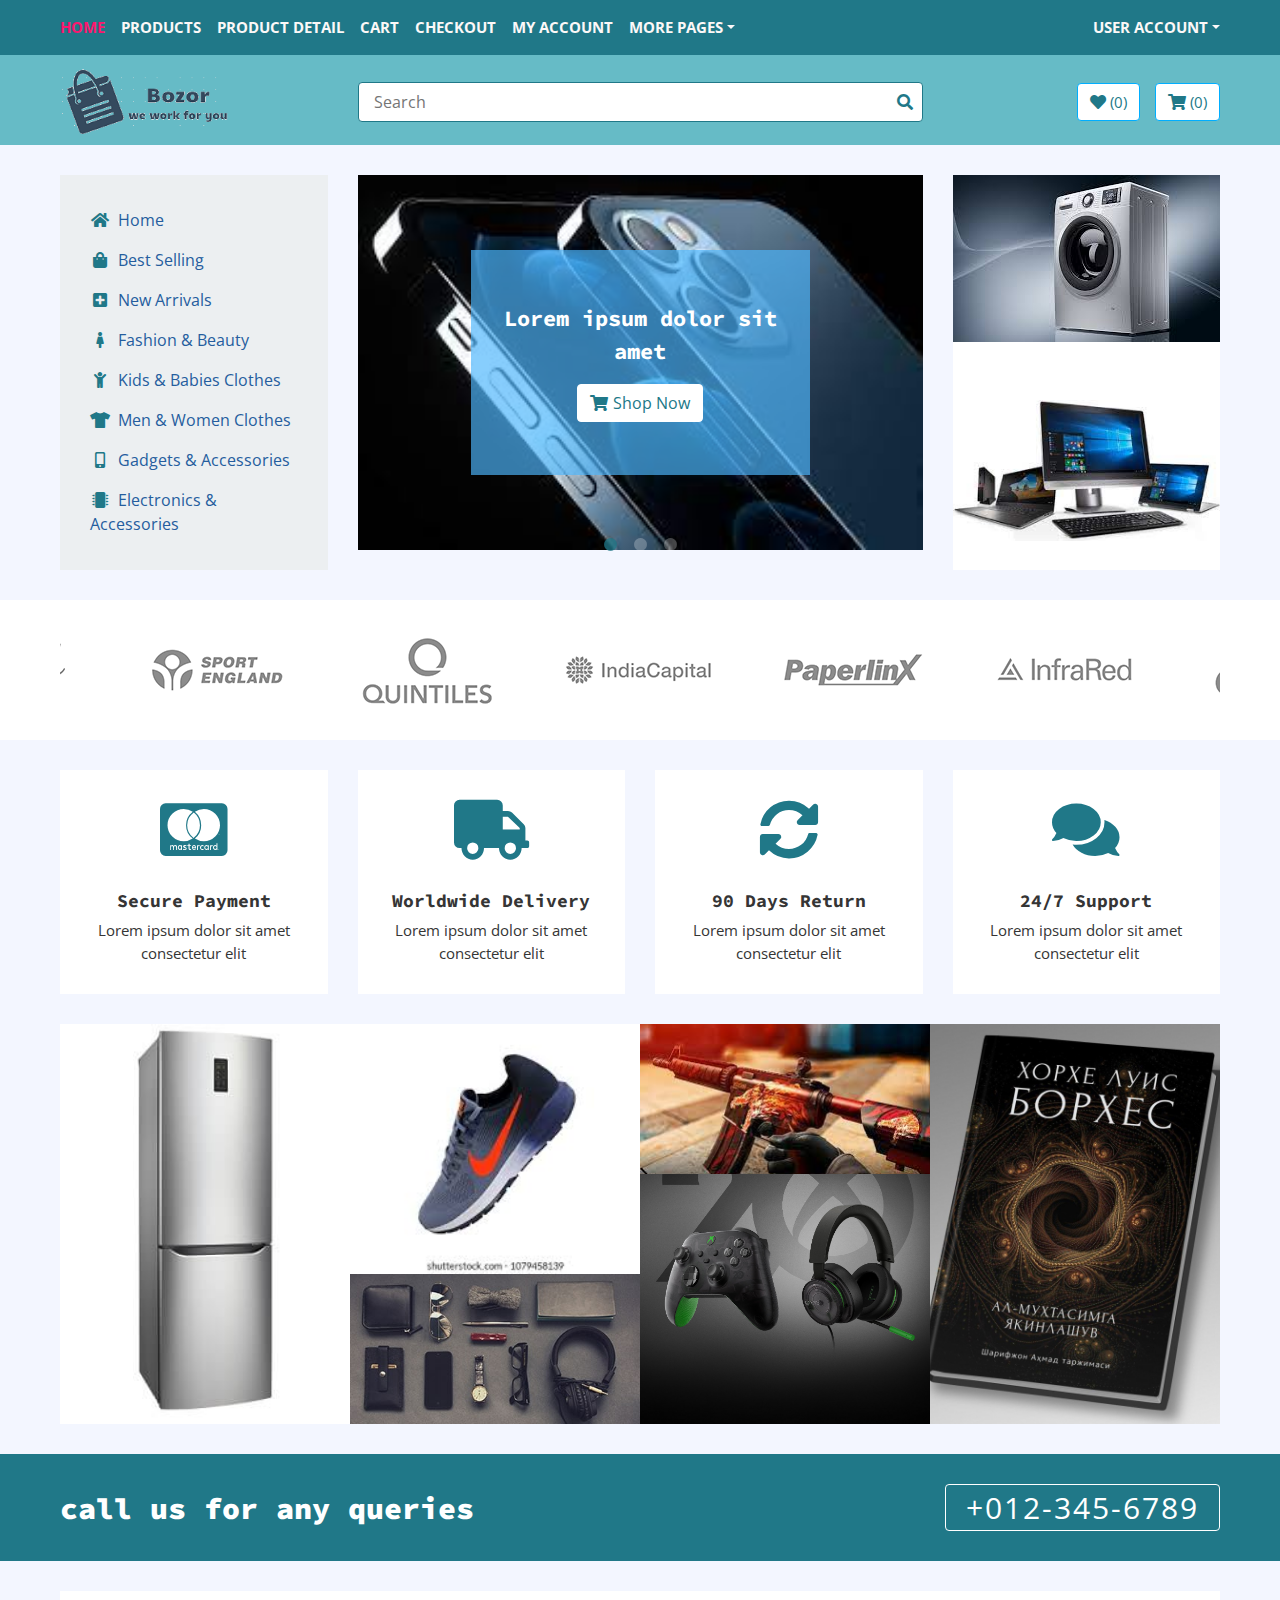
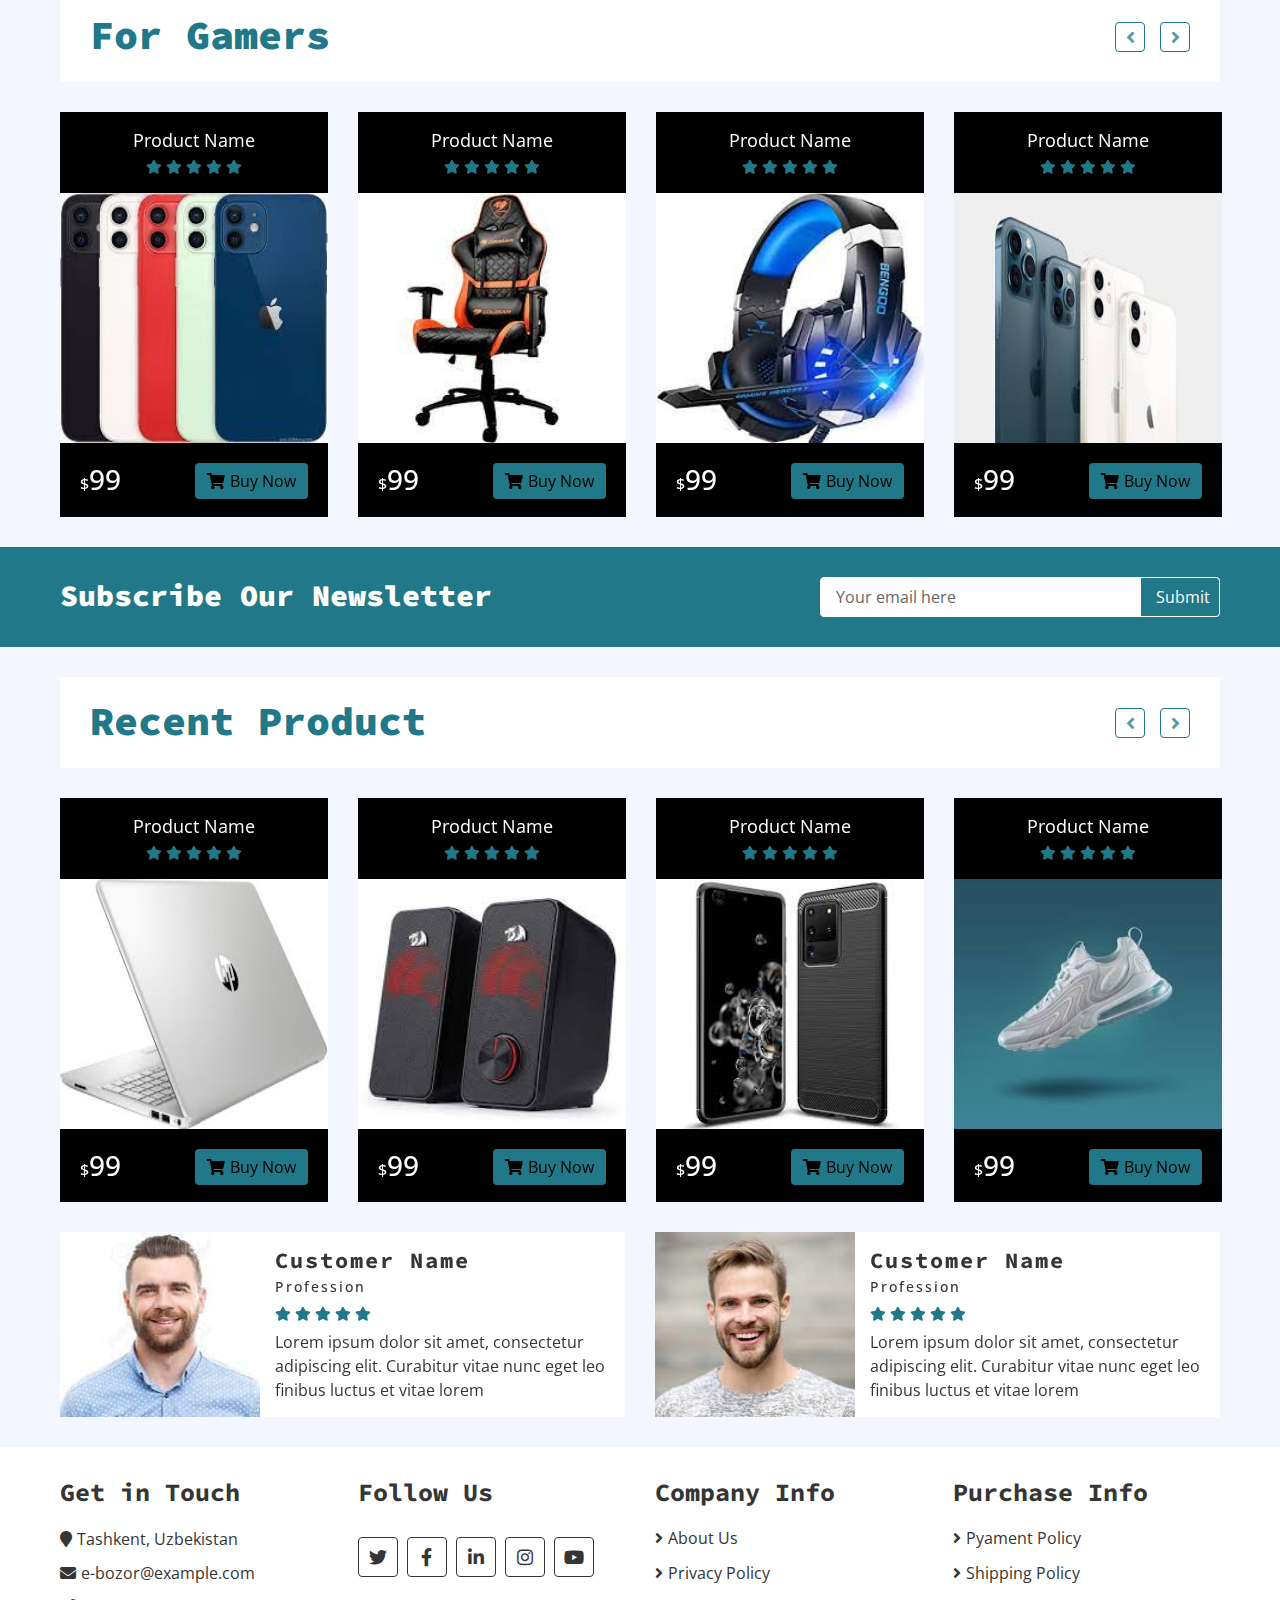
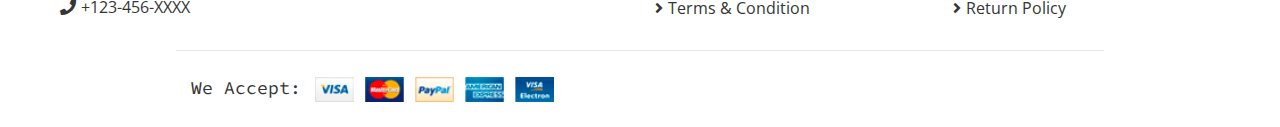
<file: index.html>
<!DOCTYPE html>
<html lang="en">
    <head>
        <meta charset="utf-8">
        <title>E Store - eCommerce HTML Template</title>
        <meta content="width=device-width, initial-scale=1.0" name="viewport">
        <meta content="eCommerce HTML Template Free Download" name="keywords">
        <meta content="eCommerce HTML Template Free Download" name="description">

        <link href="img/favicon.ico" rel="icon">

        <link href="https://fonts.googleapis.com/css?family=Open+Sans:300,400|Source+Code+Pro:700,900&display=swap" rel="stylesheet">

        <link href="https://stackpath.bootstrapcdn.com/bootstrap/4.4.1/css/bootstrap.min.css" rel="stylesheet">
        <link href="https://cdnjs.cloudflare.com/ajax/libs/font-awesome/5.10.0/css/all.min.css" rel="stylesheet">
        <link href="lib/slick/slick.css" rel="stylesheet">
        <link href="lib/slick/slick-theme.css" rel="stylesheet">

        <link href="css/style.css" rel="stylesheet">
    </head>

    <body>
        
        
        <div class="nav">
            <div class="container-fluid">
                <nav class="navbar navbar-expand-md bg-dark navbar-dark">
                    <a href="#" class="navbar-brand">MENU</a>
                    <button type="button" class="navbar-toggler" data-toggle="collapse" data-target="#navbarCollapse">
                        <span class="navbar-toggler-icon"></span>
                    </button>

                    <div class="collapse navbar-collapse justify-content-between" id="navbarCollapse">
                        <div class="navbar-nav mr-auto">
                            <a href="index.html" class="nav-item nav-link active">Home</a>
                            <a href="product-list.html" class="nav-item nav-link">Products</a>
                            <a href="product-detail.html" class="nav-item nav-link">Product Detail</a>
                            <a href="cart.html" class="nav-item nav-link">Cart</a>
                            <a href="checkout.html" class="nav-item nav-link">Checkout</a>
                            <a href="my-account.html" class="nav-item nav-link">My Account</a>
                            <div class="nav-item dropdown">
                                <a href="#" class="nav-link dropdown-toggle" data-toggle="dropdown">More Pages</a>
                                <div class="dropdown-menu">
                                    <a href="wishlist.html" class="dropdown-item">Wishlist</a>
                                    <a href="login.html" class="dropdown-item">Login & Register</a>
                                    <a href="contact.html" class="dropdown-item">Contact Us</a>
                                </div>
                            </div>
                        </div>
                        <div class="navbar-nav ml-auto">
                            <div class="nav-item dropdown">
                                <a href="#" class="nav-link dropdown-toggle" data-toggle="dropdown">User Account</a>
                                <div class="dropdown-menu">
                                    <a href="#" class="dropdown-item">Login</a>
                                    <a href="#" class="dropdown-item">Register</a>
                                </div>
                            </div>
                        </div>
                    </div>
                </nav>
            </div>
        </div>
        
        <div class="bottom-bar">
            <div class="container-fluid">
                <div class="row align-items-center">
                    <div class="col-md-3">
                        <div class="logo">
                            <a href="index.html">
                                <img src="img/logo.png" alt="Logo">
                            </a>
                        </div>
                    </div>
                    <div class="col-md-6">
                        <div class="search">
                            <input type="text" placeholder="Search">
                            <button><i class="fa fa-search"></i></button>
                        </div>
                    </div>
                    <div class="col-md-3">
                        <div class="user">
                            <a href="wishlist.html" class="btn wishlist">
                                <i class="fa fa-heart"></i>
                                <span>(0)</span>
                            </a>
                            <a href="cart.html" class="btn cart">
                                <i class="fa fa-shopping-cart"></i>
                                <span>(0)</span>
                            </a>
                        </div>
                    </div>
                </div>
            </div>
        </div>
        
        <div class="header">
            <div class="container-fluid">
                <div class="row">
                    <div class="col-md-3">
                        <nav class="navbar bg-light">
                            <ul class="navbar-nav">
                                <li class="nav-item">
                                    <a class="nav-link" href="#"><i class="fa fa-home"></i>Home</a>
                                </li>
                                <li class="nav-item">
                                    <a class="nav-link" href="#"><i class="fa fa-shopping-bag"></i>Best Selling</a>
                                </li>
                                <li class="nav-item">
                                    <a class="nav-link" href="#"><i class="fa fa-plus-square"></i>New Arrivals</a>
                                </li>
                                <li class="nav-item">
                                    <a class="nav-link" href="#"><i class="fa fa-female"></i>Fashion & Beauty</a>
                                </li>
                                <li class="nav-item">
                                    <a class="nav-link" href="#"><i class="fa fa-child"></i>Kids & Babies Clothes</a>
                                </li>
                                <li class="nav-item">
                                    <a class="nav-link" href="#"><i class="fa fa-tshirt"></i>Men & Women Clothes</a>
                                </li>
                                <li class="nav-item">
                                    <a class="nav-link" href="#"><i class="fa fa-mobile-alt"></i>Gadgets & Accessories</a>
                                </li>
                                <li class="nav-item">
                                    <a class="nav-link" href="#"><i class="fa fa-microchip"></i>Electronics & Accessories</a>
                                </li>
                            </ul>
                        </nav>
                    </div>
                    <div class="col-md-6">
                        <div class="header-slider normal-slider">
                            <div class="header-slider-item">
                                <img src="img/slider-1.jpg" alt="Slider Image" />
                                <div class="header-slider-caption">
                                    <p>Lorem ipsum dolor sit amet</p>
                                    <a class="btn" href=""><i class="fa fa-shopping-cart"></i>Shop Now</a>
                                </div>
                            </div>
                            <div class="header-slider-item">
                                <img src="img/slider-2.jpg" alt="Slider Image" />
                                <div class="header-slider-caption">
                                    <p>Lorem ipsum dolor sit amet</p>
                                    <a class="btn" href=""><i class="fa fa-shopping-cart"></i>Shop Now</a>
                                </div>
                            </div>
                            <div class="header-slider-item">
                                <img src="img/slider-3.jpg" alt="Slider Image" />
                                <div class="header-slider-caption">
                                    <p>Lorem ipsum dolor sit</p>
                                    <a class="btn" href=""><i class="fa fa-shopping-cart"></i>Shop Now</a>
                                </div>
                            </div>
                        </div>
                    </div>
                    <div class="col-md-3">
                        <div class="header-img">
                            <div class="img-item">
                                <img src="img/category-1.jpg" />
                                <a class="img-text" href="">
                                    <p>Lorem ipsum dolor sit</p>
                                </a>
                            </div>
                            <div class="img-item">
                                <img src="img/category-2.jpg" />
                                <a class="img-text" href="">
                                    <p>Lorem ipsum dolor sit</p>
                                </a>
                            </div>
                        </div>
                    </div>
                </div>
            </div>
        </div>
        
        <div class="brand">
            <div class="container-fluid">
                <div class="brand-slider">
                    <div class="brand-item"><img src="img/brand-1.png" alt=""></div>
                    <div class="brand-item"><img src="img/brand-2.png" alt=""></div>
                    <div class="brand-item"><img src="img/brand-3.png" alt=""></div>
                    <div class="brand-item"><img src="img/brand-4.png" alt=""></div>
                    <div class="brand-item"><img src="img/brand-5.png" alt=""></div>
                    <div class="brand-item"><img src="img/brand-6.png" alt=""></div>
                </div>
            </div>
        </div>
        
        <div class="feature">
            <div class="container-fluid">
                <div class="row align-items-center">
                    <div class="col-lg-3 col-md-6 feature-col">
                        <div class="feature-content">
                            <i class="fab fa-cc-mastercard"></i>
                            <h2>Secure Payment</h2>
                            <p>
                                Lorem ipsum dolor sit amet consectetur elit
                            </p>
                        </div>
                    </div>
                    <div class="col-lg-3 col-md-6 feature-col">
                        <div class="feature-content">
                            <i class="fa fa-truck"></i>
                            <h2>Worldwide Delivery</h2>
                            <p>
                                Lorem ipsum dolor sit amet consectetur elit
                            </p>
                        </div>
                    </div>
                    <div class="col-lg-3 col-md-6 feature-col">
                        <div class="feature-content">
                            <i class="fa fa-sync-alt"></i>
                            <h2>90 Days Return</h2>
                            <p>
                                Lorem ipsum dolor sit amet consectetur elit
                            </p>
                        </div>
                    </div>
                    <div class="col-lg-3 col-md-6 feature-col">
                        <div class="feature-content">
                            <i class="fa fa-comments"></i>
                            <h2>24/7 Support</h2>
                            <p>
                                Lorem ipsum dolor sit amet consectetur elit
                            </p>
                        </div>
                    </div>
                </div>
            </div>
        </div>
        
        <div class="category">
            <div class="container-fluid">
                <div class="row">
                    <div class="col-md-3">
                        <div class="category-item ch-400">
                            <img class="rasm" src="img/category-3.jpg" />
                            <a class="category-name" href="">
                                <p>Maishiy Texnika</p>
                            </a>
                        </div>
                    </div>
                    <div class="col-md-3">
                        <div class="category-item ch-250">
                            <img src="img/category-4.jpg" />
                            <a class="category-name" href="">
                                <p>Sport</p>
                            </a>
                        </div>
                        <div class="category-item ch-150">
                            <img src="img/category-5.jpg" />
                            <a class="category-name" href="">
                                <p>Shaxsiy Buyumlar</p>
                            </a>
                        </div>
                    </div>
                    <div class="col-md-3">
                        <div class="category-item ch-150">
                            <img src="img/category-6.jpg" />
                            <a class="category-name" href="">
                                <p>CSGO Skinlar</p>
                            </a>
                        </div>
                        <div class="category-item ch-250">
                            <img src="img/category-7.jpg" />
                            <a class="category-name" href="">
                                <p>O'yin Konsollar</p>
                            </a>
                        </div>
                    </div>
                    <div class="col-md-3">
                        <div class="category-item ch-400">
                            <img src="img/category-8.jpg" />
                            <a class="category-name" href="">
                                <p>Kitoblar</p>
                            </a>
                        </div>
                    </div>
                </div>
            </div>
        </div>
        
        <div class="call-to-action">
            <div class="container-fluid">
                <div class="row align-items-center">
                    <div class="col-md-6">
                        <h1>call us for any queries</h1>
                    </div>
                    <div class="col-md-6">
                        <a href="tel:0123456789">+012-345-6789</a>
                    </div>
                </div>
            </div>
        </div>
        
        <div class="featured-product product">
            <div class="container-fluid">
                <div class="section-header">
                    <h1>For Gamers</h1>
                </div>
                <div class="row align-items-center product-slider product-slider-4">
                    <div class="col-lg-3">
                        <div class="product-item">
                            <div class="product-title">
                                <a href="#">Product Name</a>
                                <div class="ratting">
                                    <i class="fa fa-star"></i>
                                    <i class="fa fa-star"></i>
                                    <i class="fa fa-star"></i>
                                    <i class="fa fa-star"></i>
                                    <i class="fa fa-star"></i>
                                </div>
                            </div>
                            <div class="product-image">
                                <a href="product-detail.html">
                                    <img src="img/product-1.jpg" alt="Product Image">
                                </a>
                                <div class="product-action">
                                    <a href="#"><i class="fa fa-cart-plus"></i></a>
                                    <a href="#"><i class="fa fa-heart"></i></a>
                                    <a href="#"><i class="fa fa-search"></i></a>
                                </div>
                            </div>
                            <div class="product-price">
                                <h3><span>$</span>99</h3>
                                <a class="btn" href=""><i class="fa fa-shopping-cart"></i>Buy Now</a>
                            </div>
                        </div>
                    </div>
                    <div class="col-lg-3">
                        <div class="product-item">
                            <div class="product-title">
                                <a href="#">Product Name</a>
                                <div class="ratting">
                                    <i class="fa fa-star"></i>
                                    <i class="fa fa-star"></i>
                                    <i class="fa fa-star"></i>
                                    <i class="fa fa-star"></i>
                                    <i class="fa fa-star"></i>
                                </div>
                            </div>
                            <div class="product-image">
                                <a href="product-detail.html">
                                    <img src="img/product-2.jpg" alt="Product Image">
                                </a>
                                <div class="product-action">
                                    <a href="#"><i class="fa fa-cart-plus"></i></a>
                                    <a href="#"><i class="fa fa-heart"></i></a>
                                    <a href="#"><i class="fa fa-search"></i></a>
                                </div>
                            </div>
                            <div class="product-price">
                                <h3><span>$</span>99</h3>
                                <a class="btn" href=""><i class="fa fa-shopping-cart"></i>Buy Now</a>
                            </div>
                        </div>
                    </div>
                    <div class="col-lg-3">
                        <div class="product-item">
                            <div class="product-title">
                                <a href="#">Product Name</a>
                                <div class="ratting">
                                    <i class="fa fa-star"></i>
                                    <i class="fa fa-star"></i>
                                    <i class="fa fa-star"></i>
                                    <i class="fa fa-star"></i>
                                    <i class="fa fa-star"></i>
                                </div>
                            </div>
                            <div class="product-image">
                                <a href="product-detail.html">
                                    <img src="img/product-3.jpg" alt="Product Image">
                                </a>
                                <div class="product-action">
                                    <a href="#"><i class="fa fa-cart-plus"></i></a>
                                    <a href="#"><i class="fa fa-heart"></i></a>
                                    <a href="#"><i class="fa fa-search"></i></a>
                                </div>
                            </div>
                            <div class="product-price">
                                <h3><span>$</span>99</h3>
                                <a class="btn" href=""><i class="fa fa-shopping-cart"></i>Buy Now</a>
                            </div>
                        </div>
                    </div>
                    <div class="col-lg-3">
                        <div class="product-item">
                            <div class="product-title">
                                <a href="#">Product Name</a>
                                <div class="ratting">
                                    <i class="fa fa-star"></i>
                                    <i class="fa fa-star"></i>
                                    <i class="fa fa-star"></i>
                                    <i class="fa fa-star"></i>
                                    <i class="fa fa-star"></i>
                                </div>
                            </div>
                            <div class="product-image">
                                <a href="product-detail.html">
                                    <img src="img/product-4.jpg" alt="Product Image">
                                </a>
                                <div class="product-action">
                                    <a href="#"><i class="fa fa-cart-plus"></i></a>
                                    <a href="#"><i class="fa fa-heart"></i></a>
                                    <a href="#"><i class="fa fa-search"></i></a>
                                </div>
                            </div>
                            <div class="product-price">
                                <h3><span>$</span>99</h3>
                                <a class="btn" href=""><i class="fa fa-shopping-cart"></i>Buy Now</a>
                            </div>
                        </div>
                    </div>
                    <div class="col-lg-3">
                        <div class="product-item">
                            <div class="product-title">
                                <a href="#">Product Name</a>
                                <div class="ratting">
                                    <i class="fa fa-star"></i>
                                    <i class="fa fa-star"></i>
                                    <i class="fa fa-star"></i>
                                    <i class="fa fa-star"></i>
                                    <i class="fa fa-star"></i>
                                </div>
                            </div>
                            <div class="product-image">
                                <a href="product-detail.html">
                                    <img src="img/product-5.jpg" alt="Product Image">
                                </a>
                                <div class="product-action">
                                    <a href="#"><i class="fa fa-cart-plus"></i></a>
                                    <a href="#"><i class="fa fa-heart"></i></a>
                                    <a href="#"><i class="fa fa-search"></i></a>
                                </div>
                            </div>
                            <div class="product-price">
                                <h3><span>$</span>99</h3>
                                <a class="btn" href=""><i class="fa fa-shopping-cart"></i>Buy Now</a>
                            </div>
                        </div>
                    </div>
                </div>
            </div>
        </div>
        
        <div class="newsletter">
            <div class="container-fluid">
                <div class="row">
                    <div class="col-md-6">
                        <h1>Subscribe Our Newsletter</h1>
                    </div>
                    <div class="col-md-6">
                        <div class="form">
                            <input type="email" value="Your email here">
                            <button>Submit</button>
                        </div>
                    </div>
                </div>
            </div>
        </div>
        
        <div class="recent-product product">
            <div class="container-fluid">
                <div class="section-header">
                    <h1>Recent Product</h1>
                </div>
                <div class="row align-items-center product-slider product-slider-4">
                    <div class="col-lg-3">
                        <div class="product-item">
                            <div class="product-title">
                                <a href="#">Product Name</a>
                                <div class="ratting">
                                    <i class="fa fa-star"></i>
                                    <i class="fa fa-star"></i>
                                    <i class="fa fa-star"></i>
                                    <i class="fa fa-star"></i>
                                    <i class="fa fa-star"></i>
                                </div>
                            </div>
                            <div class="product-image">
                                <a href="product-detail.html">
                                    <img src="img/product-6.jpg" alt="Product Image">
                                </a>
                                <div class="product-action">
                                    <a href="#"><i class="fa fa-cart-plus"></i></a>
                                    <a href="#"><i class="fa fa-heart"></i></a>
                                    <a href="#"><i class="fa fa-search"></i></a>
                                </div>
                            </div>
                            <div class="product-price">
                                <h3><span>$</span>99</h3>
                                <a class="btn" href=""><i class="fa fa-shopping-cart"></i>Buy Now</a>
                            </div>
                        </div>
                    </div>
                    <div class="col-lg-3">
                        <div class="product-item">
                            <div class="product-title">
                                <a href="#">Product Name</a>
                                <div class="ratting">
                                    <i class="fa fa-star"></i>
                                    <i class="fa fa-star"></i>
                                    <i class="fa fa-star"></i>
                                    <i class="fa fa-star"></i>
                                    <i class="fa fa-star"></i>
                                </div>
                            </div>
                            <div class="product-image">
                                <a href="product-detail.html">
                                    <img src="img/product-7.jpg" alt="Product Image">
                                </a>
                                <div class="product-action">
                                    <a href="#"><i class="fa fa-cart-plus"></i></a>
                                    <a href="#"><i class="fa fa-heart"></i></a>
                                    <a href="#"><i class="fa fa-search"></i></a>
                                </div>
                            </div>
                            <div class="product-price">
                                <h3><span>$</span>99</h3>
                                <a class="btn" href=""><i class="fa fa-shopping-cart"></i>Buy Now</a>
                            </div>
                        </div>
                    </div>
                    <div class="col-lg-3">
                        <div class="product-item">
                            <div class="product-title">
                                <a href="#">Product Name</a>
                                <div class="ratting">
                                    <i class="fa fa-star"></i>
                                    <i class="fa fa-star"></i>
                                    <i class="fa fa-star"></i>
                                    <i class="fa fa-star"></i>
                                    <i class="fa fa-star"></i>
                                </div>
                            </div>
                            <div class="product-image">
                                <a href="product-detail.html">
                                    <img src="img/product-8.jpg" alt="Product Image">
                                </a>
                                <div class="product-action">
                                    <a href="#"><i class="fa fa-cart-plus"></i></a>
                                    <a href="#"><i class="fa fa-heart"></i></a>
                                    <a href="#"><i class="fa fa-search"></i></a>
                                </div>
                            </div>
                            <div class="product-price">
                                <h3><span>$</span>99</h3>
                                <a class="btn" href=""><i class="fa fa-shopping-cart"></i>Buy Now</a>
                            </div>
                        </div>
                    </div>
                    <div class="col-lg-3">
                        <div class="product-item">
                            <div class="product-title">
                                <a href="#">Product Name</a>
                                <div class="ratting">
                                    <i class="fa fa-star"></i>
                                    <i class="fa fa-star"></i>
                                    <i class="fa fa-star"></i>
                                    <i class="fa fa-star"></i>
                                    <i class="fa fa-star"></i>
                                </div>
                            </div>
                            <div class="product-image">
                                <a href="product-detail.html">
                                    <img src="img/product-9.jpg" alt="Product Image">
                                </a>
                                <div class="product-action">
                                    <a href="#"><i class="fa fa-cart-plus"></i></a>
                                    <a href="#"><i class="fa fa-heart"></i></a>
                                    <a href="#"><i class="fa fa-search"></i></a>
                                </div>
                            </div>
                            <div class="product-price">
                                <h3><span>$</span>99</h3>
                                <a class="btn" href=""><i class="fa fa-shopping-cart"></i>Buy Now</a>
                            </div>
                        </div>
                    </div>
                    <div class="col-lg-3">
                        <div class="product-item">
                            <div class="product-title">
                                <a href="#">Product Name</a>
                                <div class="ratting">
                                    <i class="fa fa-star"></i>
                                    <i class="fa fa-star"></i>
                                    <i class="fa fa-star"></i>
                                    <i class="fa fa-star"></i>
                                    <i class="fa fa-star"></i>
                                </div>
                            </div>
                            <div class="product-image">
                                <a href="product-detail.html">
                                    <img src="img/product-10.jpg" alt="Product Image">
                                </a>
                                <div class="product-action">
                                    <a href="#"><i class="fa fa-cart-plus"></i></a>
                                    <a href="#"><i class="fa fa-heart"></i></a>
                                    <a href="#"><i class="fa fa-search"></i></a>
                                </div>
                            </div>
                            <div class="product-price">
                                <h3><span>$</span>99</h3>
                                <a class="btn" href=""><i class="fa fa-shopping-cart"></i>Buy Now</a>
                            </div>
                        </div>
                    </div>
                </div>
            </div>
        </div>
        
        <div class="review">
            <div class="container-fluid">
                <div class="row align-items-center review-slider normal-slider">
                    <div class="col-md-6">
                        <div class="review-slider-item">
                            <div class="review-img">
                                <img src="img/review-1.jpg" alt="Image">
                            </div>
                            <div class="review-text">
                                <h2>Customer Name</h2>
                                <h3>Profession</h3>
                                <div class="ratting">
                                    <i class="fa fa-star"></i>
                                    <i class="fa fa-star"></i>
                                    <i class="fa fa-star"></i>
                                    <i class="fa fa-star"></i>
                                    <i class="fa fa-star"></i>
                                </div>
                                <p>
                                    Lorem ipsum dolor sit amet, consectetur adipiscing elit. Curabitur vitae nunc eget leo finibus luctus et vitae lorem
                                </p>
                            </div>
                        </div>
                    </div>
                    <div class="col-md-6">
                        <div class="review-slider-item">
                            <div class="review-img">
                                <img src="img/review-2.jpg" alt="Image">
                            </div>
                            <div class="review-text">
                                <h2>Customer Name</h2>
                                <h3>Profession</h3>
                                <div class="ratting">
                                    <i class="fa fa-star"></i>
                                    <i class="fa fa-star"></i>
                                    <i class="fa fa-star"></i>
                                    <i class="fa fa-star"></i>
                                    <i class="fa fa-star"></i>
                                </div>
                                <p>
                                    Lorem ipsum dolor sit amet, consectetur adipiscing elit. Curabitur vitae nunc eget leo finibus luctus et vitae lorem
                                </p>
                            </div>
                        </div>
                    </div>
                    <div class="col-md-6">
                        <div class="review-slider-item">
                            <div class="review-img">
                                <img src="img/review-3.jpg" alt="Image">
                            </div>
                            <div class="review-text">
                                <h2>Customer Name</h2>
                                <h3>Profession</h3>
                                <div class="ratting">
                                    <i class="fa fa-star"></i>
                                    <i class="fa fa-star"></i>
                                    <i class="fa fa-star"></i>
                                    <i class="fa fa-star"></i>
                                    <i class="fa fa-star"></i>
                                </div>
                                <p>
                                    Lorem ipsum dolor sit amet, consectetur adipiscing elit. Curabitur vitae nunc eget leo finibus luctus et vitae lorem
                                </p>
                            </div>
                        </div>
                    </div>
                </div>
            </div>
        </div>
        
        <div class="footer">
            <div class="container-fluid">
                <div class="row">
                    <div class="col-lg-3 col-md-6">
                        <div class="footer-widget">
                            <h2>Get in Touch</h2>
                            <div class="contact-info">
                                <p><i class="fa fa-map-marker"></i>Tashkent, Uzbekistan</p>
                                <p><i class="fa fa-envelope"></i>e-bozor@example.com</p>
                                <p><i class="fa fa-phone"></i>+123-456-XXXX</p>
                            </div>
                        </div>
                    </div>
                    
                    <div class="col-lg-3 col-md-6">
                        <div class="footer-widget">
                            <h2>Follow Us</h2>
                            <div class="contact-info">
                                <div class="social">
                                    <a href=""><i class="fab fa-twitter"></i></a>
                                    <a href=""><i class="fab fa-facebook-f"></i></a>
                                    <a href=""><i class="fab fa-linkedin-in"></i></a>
                                    <a href=""><i class="fab fa-instagram"></i></a>
                                    <a href=""><i class="fab fa-youtube"></i></a>
                                </div>
                            </div>
                        </div>
                    </div>

                    <div class="col-lg-3 col-md-6">
                        <div class="footer-widget">
                            <h2>Company Info</h2>
                            <ul>
                                <li><a href="#">About Us</a></li>
                                <li><a href="#">Privacy Policy</a></li>
                                <li><a href="#">Terms & Condition</a></li>
                            </ul>
                        </div>
                    </div>

                    <div class="col-lg-3 col-md-6">
                        <div class="footer-widget">
                            <h2>Purchase Info</h2>
                            <ul>
                                <li><a href="#">Pyament Policy</a></li>
                                <li><a href="#">Shipping Policy</a></li>
                                <li><a href="#">Return Policy</a></li>
                            </ul>
                        </div>
                    </div>
                </div>
                
                <div class="row payment align-items-center">
                    <div class="col-md-6">
                        <div class="payment-method">
                            <h2>We Accept:</h2>
                            <img src="img/payment-method.png" alt="Payment Method" />
                        </div>
                    </div>
                </div>
            </div>
        </div>

        
    
        
        <a href="#" class="back-to-top"><i class="fa fa-chevron-up"></i></a>
        
        <script src="https://code.jquery.com/jquery-3.4.1.min.js"></script>
        <script src="https://stackpath.bootstrapcdn.com/bootstrap/4.4.1/js/bootstrap.bundle.min.js"></script>
        <script src="lib/easing/easing.min.js"></script>
        <script src="lib/slick/slick.min.js"></script>
        
        <script src="js/main.js"></script>
    </body>
</html>
</file>
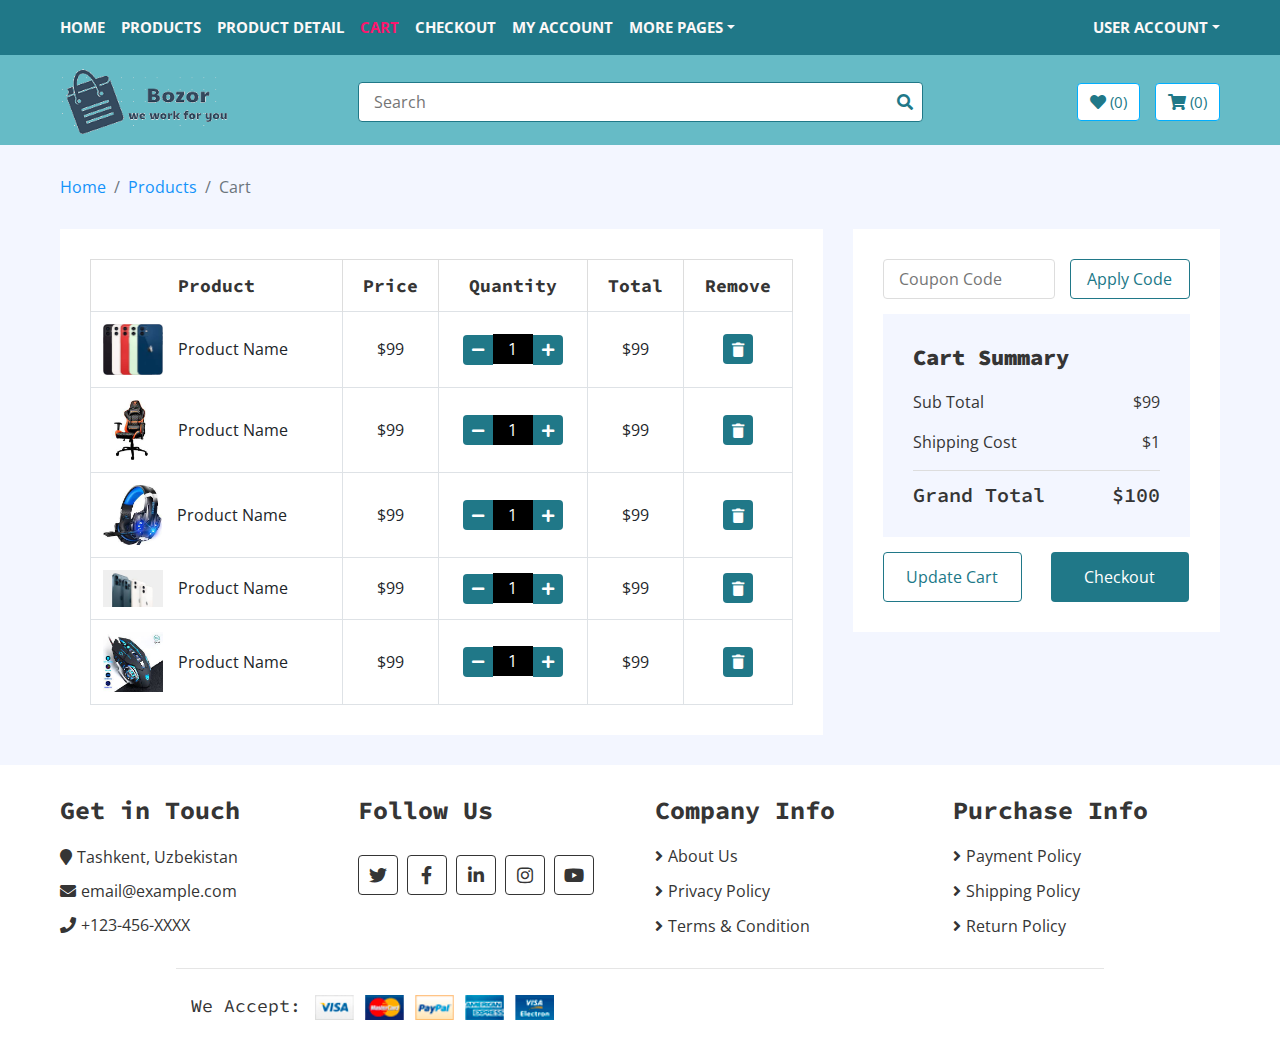
<file: cart.html>
<!DOCTYPE html>
<html lang="en">
    <head>
        <meta charset="utf-8">
        <title>E Store - eCommerce HTML Template</title>
        <meta content="width=device-width, initial-scale=1.0" name="viewport">
        <meta content="eCommerce HTML Template Free Download" name="keywords">
        <meta content="eCommerce HTML Template Free Download" name="description">

        <link href="img/favicon.ico" rel="icon">

        <link href="https://fonts.googleapis.com/css?family=Open+Sans:300,400|Source+Code+Pro:700,900&display=swap" rel="stylesheet">

        <link href="https://stackpath.bootstrapcdn.com/bootstrap/4.4.1/css/bootstrap.min.css" rel="stylesheet">
        <link href="https://cdnjs.cloudflare.com/ajax/libs/font-awesome/5.10.0/css/all.min.css" rel="stylesheet">
        <link href="lib/slick/slick.css" rel="stylesheet">
        <link href="lib/slick/slick-theme.css" rel="stylesheet">

        <link href="css/style.css" rel="stylesheet">
    </head>

    <body>
        
        <div class="nav">
            <div class="container-fluid">
                <nav class="navbar navbar-expand-md bg-dark navbar-dark">
                    <a href="#" class="navbar-brand">MENU</a>
                    <button type="button" class="navbar-toggler" data-toggle="collapse" data-target="#navbarCollapse">
                        <span class="navbar-toggler-icon"></span>
                    </button>

                    <div class="collapse navbar-collapse justify-content-between" id="navbarCollapse">
                        <div class="navbar-nav mr-auto">
                            <a href="index.html" class="nav-item nav-link">Home</a>
                            <a href="product-list.html" class="nav-item nav-link">Products</a>
                            <a href="product-detail.html" class="nav-item nav-link">Product Detail</a>
                            <a href="cart.html" class="nav-item nav-link active">Cart</a>
                            <a href="checkout.html" class="nav-item nav-link">Checkout</a>
                            <a href="my-account.html" class="nav-item nav-link">My Account</a>
                            <div class="nav-item dropdown">
                                <a href="#" class="nav-link dropdown-toggle" data-toggle="dropdown">More Pages</a>
                                <div class="dropdown-menu">
                                    <a href="wishlist.html" class="dropdown-item">Wishlist</a>
                                    <a href="login.html" class="dropdown-item">Login & Register</a>
                                    <a href="contact.html" class="dropdown-item">Contact Us</a>
                                </div>
                            </div>
                        </div>
                        <div class="navbar-nav ml-auto">
                            <div class="nav-item dropdown">
                                <a href="#" class="nav-link dropdown-toggle" data-toggle="dropdown">User Account</a>
                                <div class="dropdown-menu">
                                    <a href="#" class="dropdown-item">Login</a>
                                    <a href="#" class="dropdown-item">Register</a>
                                </div>
                            </div>
                        </div>
                    </div>
                </nav>
            </div>
        </div>
        
        <div class="bottom-bar">
            <div class="container-fluid">
                <div class="row align-items-center">
                    <div class="col-md-3">
                        <div class="logo">
                            <a href="index.html">
                                <img src="img/logo.png" alt="Logo">
                            </a>
                        </div>
                    </div>
                    <div class="col-md-6">
                        <div class="search">
                            <input type="text" placeholder="Search">
                            <button><i class="fa fa-search"></i></button>
                        </div>
                    </div>
                    <div class="col-md-3">
                        <div class="user">
                            <a href="wishlist.html" class="btn wishlist">
                                <i class="fa fa-heart"></i>
                                <span>(0)</span>
                            </a>
                            <a href="cart.html" class="btn cart">
                                <i class="fa fa-shopping-cart"></i>
                                <span>(0)</span>
                            </a>
                        </div>
                    </div>
                </div>
            </div>
        </div>
        
        <div class="breadcrumb-wrap">
            <div class="container-fluid">
                <ul class="breadcrumb">
                    <li class="breadcrumb-item"><a href="#">Home</a></li>
                    <li class="breadcrumb-item"><a href="#">Products</a></li>
                    <li class="breadcrumb-item active">Cart</li>
                </ul>
            </div>
        </div>
        
        <div class="cart-page">
            <div class="container-fluid">
                <div class="row">
                    <div class="col-lg-8">
                        <div class="cart-page-inner">
                            <div class="table-responsive">
                                <table class="table table-bordered">
                                    <thead class="thead-dark">
                                        <tr>
                                            <th>Product</th>
                                            <th>Price</th>
                                            <th>Quantity</th>
                                            <th>Total</th>
                                            <th>Remove</th>
                                        </tr>
                                    </thead>
                                    <tbody class="align-middle">
                                        <tr>
                                            <td>
                                                <div class="img">
                                                    <a href="#"><img src="img/product-1.jpg" alt="Image"></a>
                                                    <p>Product Name</p>
                                                </div>
                                            </td>
                                            <td>$99</td>
                                            <td>
                                                <div class="qty">
                                                    <button class="btn-minus"><i class="fa fa-minus"></i></button>
                                                    <input type="text" value="1">
                                                    <button class="btn-plus"><i class="fa fa-plus"></i></button>
                                                </div>
                                            </td>
                                            <td>$99</td>
                                            <td><button><i class="fa fa-trash"></i></button></td>
                                        </tr>
                                        <tr>
                                            <td>
                                                <div class="img">
                                                    <a href="#"><img src="img/product-2.jpg" alt="Image"></a>
                                                    <p>Product Name</p>
                                                </div>
                                            </td>
                                            <td>$99</td>
                                            <td>
                                                <div class="qty">
                                                    <button class="btn-minus"><i class="fa fa-minus"></i></button>
                                                    <input type="text" value="1">
                                                    <button class="btn-plus"><i class="fa fa-plus"></i></button>
                                                </div>
                                            </td>
                                            <td>$99</td>
                                            <td><button><i class="fa fa-trash"></i></button></td>
                                        </tr>
                                        <tr>
                                            <td>
                                                <div class="img">
                                                    <a href="#"><img src="img/product-3.jpg" alt="Image"></a>
                                                    <p>Product Name</p>
                                                </div>
                                            </td>
                                            <td>$99</td>
                                            <td>
                                                <div class="qty">
                                                    <button class="btn-minus"><i class="fa fa-minus"></i></button>
                                                    <input type="text" value="1">
                                                    <button class="btn-plus"><i class="fa fa-plus"></i></button>
                                                </div>
                                            </td>
                                            <td>$99</td>
                                            <td><button><i class="fa fa-trash"></i></button></td>
                                        </tr>
                                        <tr>
                                            <td>
                                                <div class="img">
                                                    <a href="#"><img src="img/product-4.jpg" alt="Image"></a>
                                                    <p>Product Name</p>
                                                </div>
                                            </td>
                                            <td>$99</td>
                                            <td>
                                                <div class="qty">
                                                    <button class="btn-minus"><i class="fa fa-minus"></i></button>
                                                    <input type="text" value="1">
                                                    <button class="btn-plus"><i class="fa fa-plus"></i></button>
                                                </div>
                                            </td>
                                            <td>$99</td>
                                            <td><button><i class="fa fa-trash"></i></button></td>
                                        </tr>
                                        <tr>
                                            <td>
                                                <div class="img">
                                                    <a href="#"><img src="img/product-5.jpg" alt="Image"></a>
                                                    <p>Product Name</p>
                                                </div>
                                            </td>
                                            <td>$99</td>
                                            <td>
                                                <div class="qty">
                                                    <button class="btn-minus"><i class="fa fa-minus"></i></button>
                                                    <input type="text" value="1">
                                                    <button class="btn-plus"><i class="fa fa-plus"></i></button>
                                                </div>
                                            </td>
                                            <td>$99</td>
                                            <td><button><i class="fa fa-trash"></i></button></td>
                                        </tr>
                                    </tbody>
                                </table>
                            </div>
                        </div>
                    </div>
                    <div class="col-lg-4">
                        <div class="cart-page-inner">
                            <div class="row">
                                <div class="col-md-12">
                                    <div class="coupon">
                                        <input type="text" placeholder="Coupon Code">
                                        <button>Apply Code</button>
                                    </div>
                                </div>
                                <div class="col-md-12">
                                    <div class="cart-summary">
                                        <div class="cart-content">
                                            <h1>Cart Summary</h1>
                                            <p>Sub Total<span>$99</span></p>
                                            <p>Shipping Cost<span>$1</span></p>
                                            <h2>Grand Total<span>$100</span></h2>
                                        </div>
                                        <div class="cart-btn">
                                            <button>Update Cart</button>
                                            <button>Checkout</button>
                                        </div>
                                    </div>
                                </div>
                            </div>
                        </div>
                    </div>
                </div>
            </div>
        </div>
        
        <div class="footer">
            <div class="container-fluid">
                <div class="row">
                    <div class="col-lg-3 col-md-6">
                        <div class="footer-widget">
                            <h2>Get in Touch</h2>
                            <div class="contact-info">
                                <p><i class="fa fa-map-marker"></i>Tashkent, Uzbekistan</p>
                                <p><i class="fa fa-envelope"></i>email@example.com</p>
                                <p><i class="fa fa-phone"></i>+123-456-XXXX</p>
                            </div>
                        </div>
                    </div>
                    
                    <div class="col-lg-3 col-md-6">
                        <div class="footer-widget">
                            <h2>Follow Us</h2>
                            <div class="contact-info">
                                <div class="social">
                                    <a href=""><i class="fab fa-twitter"></i></a>
                                    <a href=""><i class="fab fa-facebook-f"></i></a>
                                    <a href=""><i class="fab fa-linkedin-in"></i></a>
                                    <a href=""><i class="fab fa-instagram"></i></a>
                                    <a href=""><i class="fab fa-youtube"></i></a>
                                </div>
                            </div>
                        </div>
                    </div>

                    <div class="col-lg-3 col-md-6">
                        <div class="footer-widget">
                            <h2>Company Info</h2>
                            <ul>
                                <li><a href="#">About Us</a></li>
                                <li><a href="#">Privacy Policy</a></li>
                                <li><a href="#">Terms & Condition</a></li>
                            </ul>
                        </div>
                    </div>

                    <div class="col-lg-3 col-md-6">
                        <div class="footer-widget">
                            <h2>Purchase Info</h2>
                            <ul>
                                <li><a href="#">Payment Policy</a></li>
                                <li><a href="#">Shipping Policy</a></li>
                                <li><a href="#">Return Policy</a></li>
                            </ul>
                        </div>
                    </div>
                </div>
                
                <div class="row payment align-items-center">
                    <div class="col-md-6">
                        <div class="payment-method">
                            <h2>We Accept:</h2>
                            <img src="img/payment-method.png" alt="Payment Method" />
                        </div>
                    </div>
                </div>
            </div>
        </div>
     
        <a href="#" class="back-to-top"><i class="fa fa-chevron-up"></i></a>
        
        <script src="https://code.jquery.com/jquery-3.4.1.min.js"></script>
        <script src="https://stackpath.bootstrapcdn.com/bootstrap/4.4.1/js/bootstrap.bundle.min.js"></script>
        <script src="lib/easing/easing.min.js"></script>
        <script src="lib/slick/slick.min.js"></script>
        
        <script src="js/main.js"></script>
    </body>
</html>
</file>
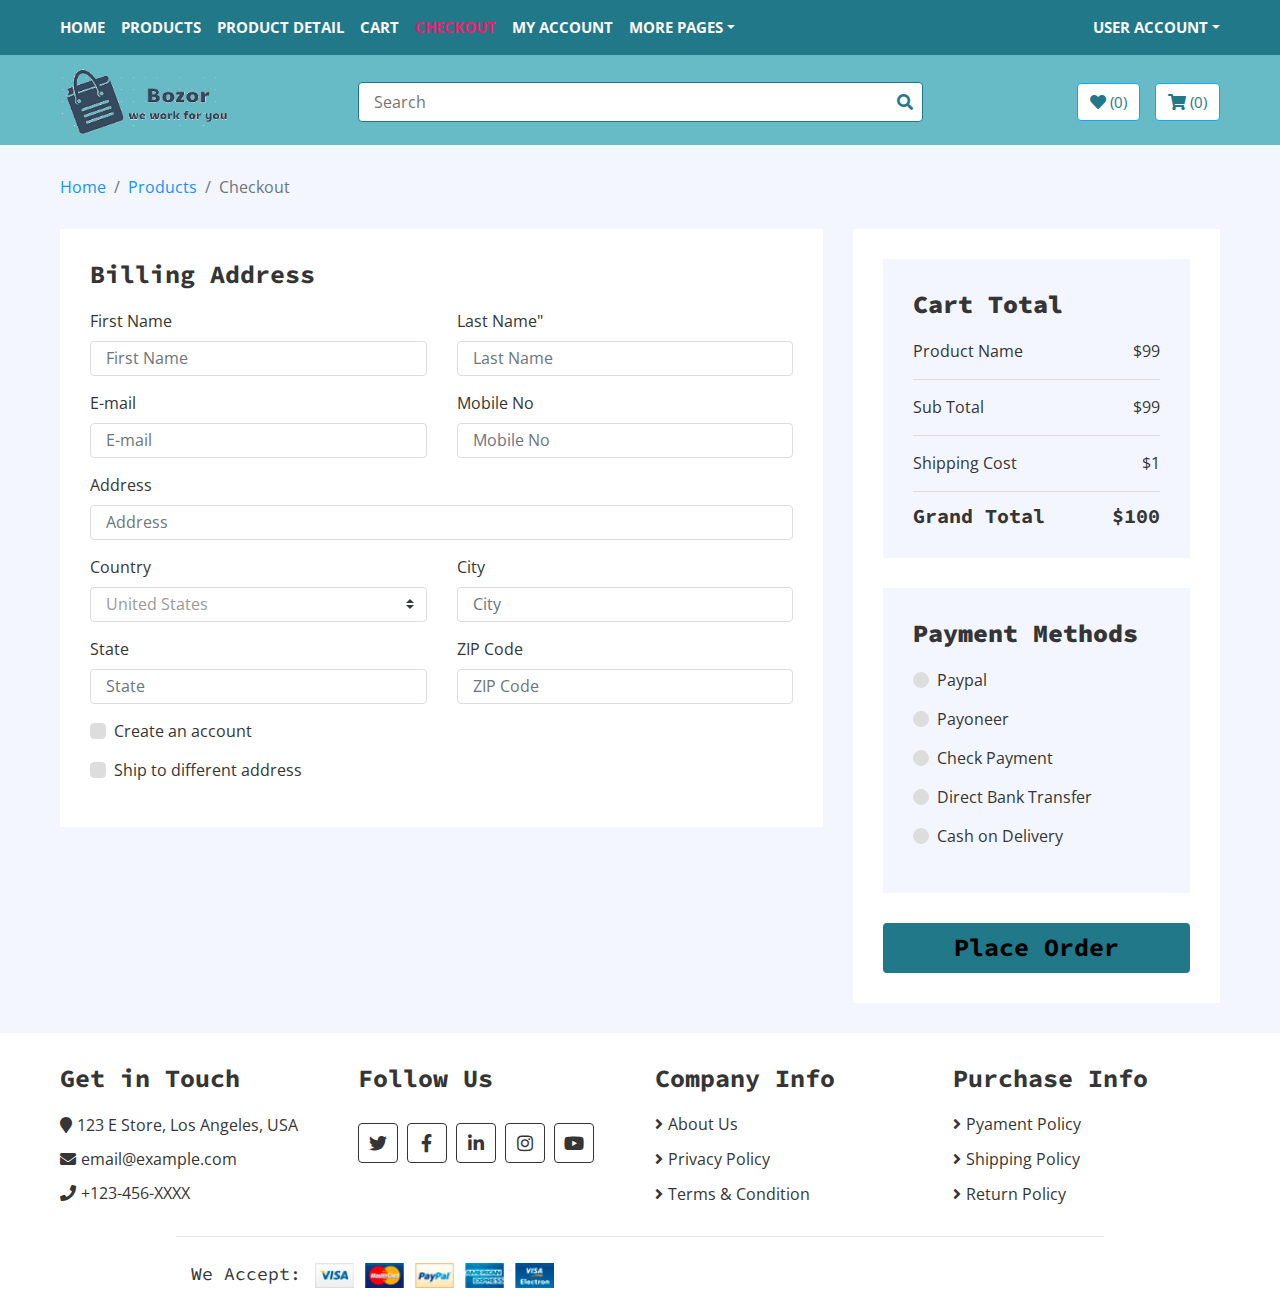
<file: checkout.html>
<!DOCTYPE html>
<html lang="en">
    <head>
        <meta charset="utf-8">
        <title>E Store - eCommerce HTML Template</title>
        <meta content="width=device-width, initial-scale=1.0" name="viewport">
        <meta content="eCommerce HTML Template Free Download" name="keywords">
        <meta content="eCommerce HTML Template Free Download" name="description">

        <link href="img/favicon.ico" rel="icon">

        <link href="https://fonts.googleapis.com/css?family=Open+Sans:300,400|Source+Code+Pro:700,900&display=swap" rel="stylesheet">

        <link href="https://stackpath.bootstrapcdn.com/bootstrap/4.4.1/css/bootstrap.min.css" rel="stylesheet">
        <link href="https://cdnjs.cloudflare.com/ajax/libs/font-awesome/5.10.0/css/all.min.css" rel="stylesheet">
        <link href="lib/slick/slick.css" rel="stylesheet">
        <link href="lib/slick/slick-theme.css" rel="stylesheet">

        <link href="css/style.css" rel="stylesheet">
    </head>

    <body>
        
        <div class="nav">
            <div class="container-fluid">
                <nav class="navbar navbar-expand-md bg-dark navbar-dark">
                    <a href="#" class="navbar-brand">MENU</a>
                    <button type="button" class="navbar-toggler" data-toggle="collapse" data-target="#navbarCollapse">
                        <span class="navbar-toggler-icon"></span>
                    </button>

                    <div class="collapse navbar-collapse justify-content-between" id="navbarCollapse">
                        <div class="navbar-nav mr-auto">
                            <a href="index.html" class="nav-item nav-link">Home</a>
                            <a href="product-list.html" class="nav-item nav-link">Products</a>
                            <a href="product-detail.html" class="nav-item nav-link">Product Detail</a>
                            <a href="cart.html" class="nav-item nav-link">Cart</a>
                            <a href="checkout.html" class="nav-item nav-link active">Checkout</a>
                            <a href="my-account.html" class="nav-item nav-link">My Account</a>
                            <div class="nav-item dropdown">
                                <a href="#" class="nav-link dropdown-toggle" data-toggle="dropdown">More Pages</a>
                                <div class="dropdown-menu">
                                    <a href="wishlist.html" class="dropdown-item">Wishlist</a>
                                    <a href="login.html" class="dropdown-item">Login & Register</a>
                                    <a href="contact.html" class="dropdown-item">Contact Us</a>
                                </div>
                            </div>
                        </div>
                        <div class="navbar-nav ml-auto">
                            <div class="nav-item dropdown">
                                <a href="#" class="nav-link dropdown-toggle" data-toggle="dropdown">User Account</a>
                                <div class="dropdown-menu">
                                    <a href="#" class="dropdown-item">Login</a>
                                    <a href="#" class="dropdown-item">Register</a>
                                </div>
                            </div>
                        </div>
                    </div>
                </nav>
            </div>
        </div>
        
        <div class="bottom-bar">
            <div class="container-fluid">
                <div class="row align-items-center">
                    <div class="col-md-3">
                        <div class="logo">
                            <a href="index.html">
                                <img src="img/logo.png" alt="Logo">
                            </a>
                        </div>
                    </div>
                    <div class="col-md-6">
                        <div class="search">
                            <input type="text" placeholder="Search">
                            <button><i class="fa fa-search"></i></button>
                        </div>
                    </div>
                    <div class="col-md-3">
                        <div class="user">
                            <a href="wishlist.html" class="btn wishlist">
                                <i class="fa fa-heart"></i>
                                <span>(0)</span>
                            </a>
                            <a href="cart.html" class="btn cart">
                                <i class="fa fa-shopping-cart"></i>
                                <span>(0)</span>
                            </a>
                        </div>
                    </div>
                </div>
            </div>
        </div>
        
        <div class="breadcrumb-wrap">
            <div class="container-fluid">
                <ul class="breadcrumb">
                    <li class="breadcrumb-item"><a href="#">Home</a></li>
                    <li class="breadcrumb-item"><a href="#">Products</a></li>
                    <li class="breadcrumb-item active">Checkout</li>
                </ul>
            </div>
        </div>
        
        <div class="checkout">
            <div class="container-fluid"> 
                <div class="row">
                    <div class="col-lg-8">
                        <div class="checkout-inner">
                            <div class="billing-address">
                                <h2>Billing Address</h2>
                                <div class="row">
                                    <div class="col-md-6">
                                        <label>First Name</label>
                                        <input class="form-control" type="text" placeholder="First Name">
                                    </div>
                                    <div class="col-md-6">
                                        <label>Last Name"</label>
                                        <input class="form-control" type="text" placeholder="Last Name">
                                    </div>
                                    <div class="col-md-6">
                                        <label>E-mail</label>
                                        <input class="form-control" type="text" placeholder="E-mail">
                                    </div>
                                    <div class="col-md-6">
                                        <label>Mobile No</label>
                                        <input class="form-control" type="text" placeholder="Mobile No">
                                    </div>
                                    <div class="col-md-12">
                                        <label>Address</label>
                                        <input class="form-control" type="text" placeholder="Address">
                                    </div>
                                    <div class="col-md-6">
                                        <label>Country</label>
                                        <select class="custom-select">
                                            <option selected>United States</option>
                                            <option>Afghanistan</option>
                                            <option>Albania</option>
                                            <option>Algeria</option>
                                        </select>
                                    </div>
                                    <div class="col-md-6">
                                        <label>City</label>
                                        <input class="form-control" type="text" placeholder="City">
                                    </div>
                                    <div class="col-md-6">
                                        <label>State</label>
                                        <input class="form-control" type="text" placeholder="State">
                                    </div>
                                    <div class="col-md-6">
                                        <label>ZIP Code</label>
                                        <input class="form-control" type="text" placeholder="ZIP Code">
                                    </div>
                                    <div class="col-md-12">
                                        <div class="custom-control custom-checkbox">
                                            <input type="checkbox" class="custom-control-input" id="newaccount">
                                            <label class="custom-control-label" for="newaccount">Create an account</label>
                                        </div>
                                    </div>
                                    <div class="col-md-12">
                                        <div class="custom-control custom-checkbox">
                                            <input type="checkbox" class="custom-control-input" id="shipto">
                                            <label class="custom-control-label" for="shipto">Ship to different address</label>
                                        </div>
                                    </div>
                                </div>
                            </div>

                            <div class="shipping-address">
                                <h2>Shipping Address</h2>
                                <div class="row">
                                    <div class="col-md-6">
                                        <label>First Name</label>
                                        <input class="form-control" type="text" placeholder="First Name">
                                    </div>
                                    <div class="col-md-6">
                                        <label>Last Name"</label>
                                        <input class="form-control" type="text" placeholder="Last Name">
                                    </div>
                                    <div class="col-md-6">
                                        <label>E-mail</label>
                                        <input class="form-control" type="text" placeholder="E-mail">
                                    </div>
                                    <div class="col-md-6">
                                        <label>Mobile No</label>
                                        <input class="form-control" type="text" placeholder="Mobile No">
                                    </div>
                                    <div class="col-md-12">
                                        <label>Address</label>
                                        <input class="form-control" type="text" placeholder="Address">
                                    </div>
                                    <div class="col-md-6">
                                        <label>Country</label>
                                        <select class="custom-select">
                                            <option selected>United States</option>
                                            <option>Afghanistan</option>
                                            <option>Albania</option>
                                            <option>Algeria</option>
                                        </select>
                                    </div>
                                    <div class="col-md-6">
                                        <label>City</label>
                                        <input class="form-control" type="text" placeholder="City">
                                    </div>
                                    <div class="col-md-6">
                                        <label>State</label>
                                        <input class="form-control" type="text" placeholder="State">
                                    </div>
                                    <div class="col-md-6">
                                        <label>ZIP Code</label>
                                        <input class="form-control" type="text" placeholder="ZIP Code">
                                    </div>
                                </div>
                            </div>
                        </div>
                    </div>
                    <div class="col-lg-4">
                        <div class="checkout-inner">
                            <div class="checkout-summary">
                                <h1>Cart Total</h1>
                                <p>Product Name<span>$99</span></p>
                                <p class="sub-total">Sub Total<span>$99</span></p>
                                <p class="ship-cost">Shipping Cost<span>$1</span></p>
                                <h2>Grand Total<span>$100</span></h2>
                            </div>

                            <div class="checkout-payment">
                                <div class="payment-methods">
                                    <h1>Payment Methods</h1>
                                    <div class="payment-method">
                                        <div class="custom-control custom-radio">
                                            <input type="radio" class="custom-control-input" id="payment-1" name="payment">
                                            <label class="custom-control-label" for="payment-1">Paypal</label>
                                        </div>
                                        <div class="payment-content" id="payment-1-show">
                                            <p>
                                                Lorem ipsum dolor sit amet, consectetur adipiscing elit. Cras tincidunt orci ac eros volutpat maximus lacinia quis diam.
                                            </p>
                                        </div>
                                    </div>
                                    <div class="payment-method">
                                        <div class="custom-control custom-radio">
                                            <input type="radio" class="custom-control-input" id="payment-2" name="payment">
                                            <label class="custom-control-label" for="payment-2">Payoneer</label>
                                        </div>
                                        <div class="payment-content" id="payment-2-show">
                                            <p>
                                                Lorem ipsum dolor sit amet, consectetur adipiscing elit. Cras tincidunt orci ac eros volutpat maximus lacinia quis diam.
                                            </p>
                                        </div>
                                    </div>
                                    <div class="payment-method">
                                        <div class="custom-control custom-radio">
                                            <input type="radio" class="custom-control-input" id="payment-3" name="payment">
                                            <label class="custom-control-label" for="payment-3">Check Payment</label>
                                        </div>
                                        <div class="payment-content" id="payment-3-show">
                                            <p>
                                                Lorem ipsum dolor sit amet, consectetur adipiscing elit. Cras tincidunt orci ac eros volutpat maximus lacinia quis diam.
                                            </p>
                                        </div>
                                    </div>
                                    <div class="payment-method">
                                        <div class="custom-control custom-radio">
                                            <input type="radio" class="custom-control-input" id="payment-4" name="payment">
                                            <label class="custom-control-label" for="payment-4">Direct Bank Transfer</label>
                                        </div>
                                        <div class="payment-content" id="payment-4-show">
                                            <p>
                                                Lorem ipsum dolor sit amet, consectetur adipiscing elit. Cras tincidunt orci ac eros volutpat maximus lacinia quis diam.
                                            </p>
                                        </div>
                                    </div>
                                    <div class="payment-method">
                                        <div class="custom-control custom-radio">
                                            <input type="radio" class="custom-control-input" id="payment-5" name="payment">
                                            <label class="custom-control-label" for="payment-5">Cash on Delivery</label>
                                        </div>
                                        <div class="payment-content" id="payment-5-show">
                                            <p>
                                                Lorem ipsum dolor sit amet, consectetur adipiscing elit. Cras tincidunt orci ac eros volutpat maximus lacinia quis diam.
                                            </p>
                                        </div>
                                    </div>
                                </div>
                                <div class="checkout-btn">
                                    <button>Place Order</button>
                                </div>
                            </div>
                        </div>
                    </div>
                </div>
            </div>
        </div>
        
        <div class="footer">
            <div class="container-fluid">
                <div class="row">
                    <div class="col-lg-3 col-md-6">
                        <div class="footer-widget">
                            <h2>Get in Touch</h2>
                            <div class="contact-info">
                                <p><i class="fa fa-map-marker"></i>123 E Store, Los Angeles, USA</p>
                                <p><i class="fa fa-envelope"></i>email@example.com</p>
                                <p><i class="fa fa-phone"></i>+123-456-XXXX</p>
                            </div>
                        </div>
                    </div>
                    
                    <div class="col-lg-3 col-md-6">
                        <div class="footer-widget">
                            <h2>Follow Us</h2>
                            <div class="contact-info">
                                <div class="social">
                                    <a href=""><i class="fab fa-twitter"></i></a>
                                    <a href=""><i class="fab fa-facebook-f"></i></a>
                                    <a href=""><i class="fab fa-linkedin-in"></i></a>
                                    <a href=""><i class="fab fa-instagram"></i></a>
                                    <a href=""><i class="fab fa-youtube"></i></a>
                                </div>
                            </div>
                        </div>
                    </div>

                    <div class="col-lg-3 col-md-6">
                        <div class="footer-widget">
                            <h2>Company Info</h2>
                            <ul>
                                <li><a href="#">About Us</a></li>
                                <li><a href="#">Privacy Policy</a></li>
                                <li><a href="#">Terms & Condition</a></li>
                            </ul>
                        </div>
                    </div>

                    <div class="col-lg-3 col-md-6">
                        <div class="footer-widget">
                            <h2>Purchase Info</h2>
                            <ul>
                                <li><a href="#">Pyament Policy</a></li>
                                <li><a href="#">Shipping Policy</a></li>
                                <li><a href="#">Return Policy</a></li>
                            </ul>
                        </div>
                    </div>
                </div>
                
                <div class="row payment align-items-center">
                    <div class="col-md-6">
                        <div class="payment-method">
                            <h2>We Accept:</h2>
                            <img src="img/payment-method.png" alt="Payment Method" />
                        </div>
                    </div>
                    
                </div>
            </div>
        </div>
        
      
        
        <a href="#" class="back-to-top"><i class="fa fa-chevron-up"></i></a>
        
        <script src="https://code.jquery.com/jquery-3.4.1.min.js"></script>
        <script src="https://stackpath.bootstrapcdn.com/bootstrap/4.4.1/js/bootstrap.bundle.min.js"></script>
        <script src="lib/easing/easing.min.js"></script>
        <script src="lib/slick/slick.min.js"></script>
        
        <script src="js/main.js"></script>
    </body>
</html>
</file>
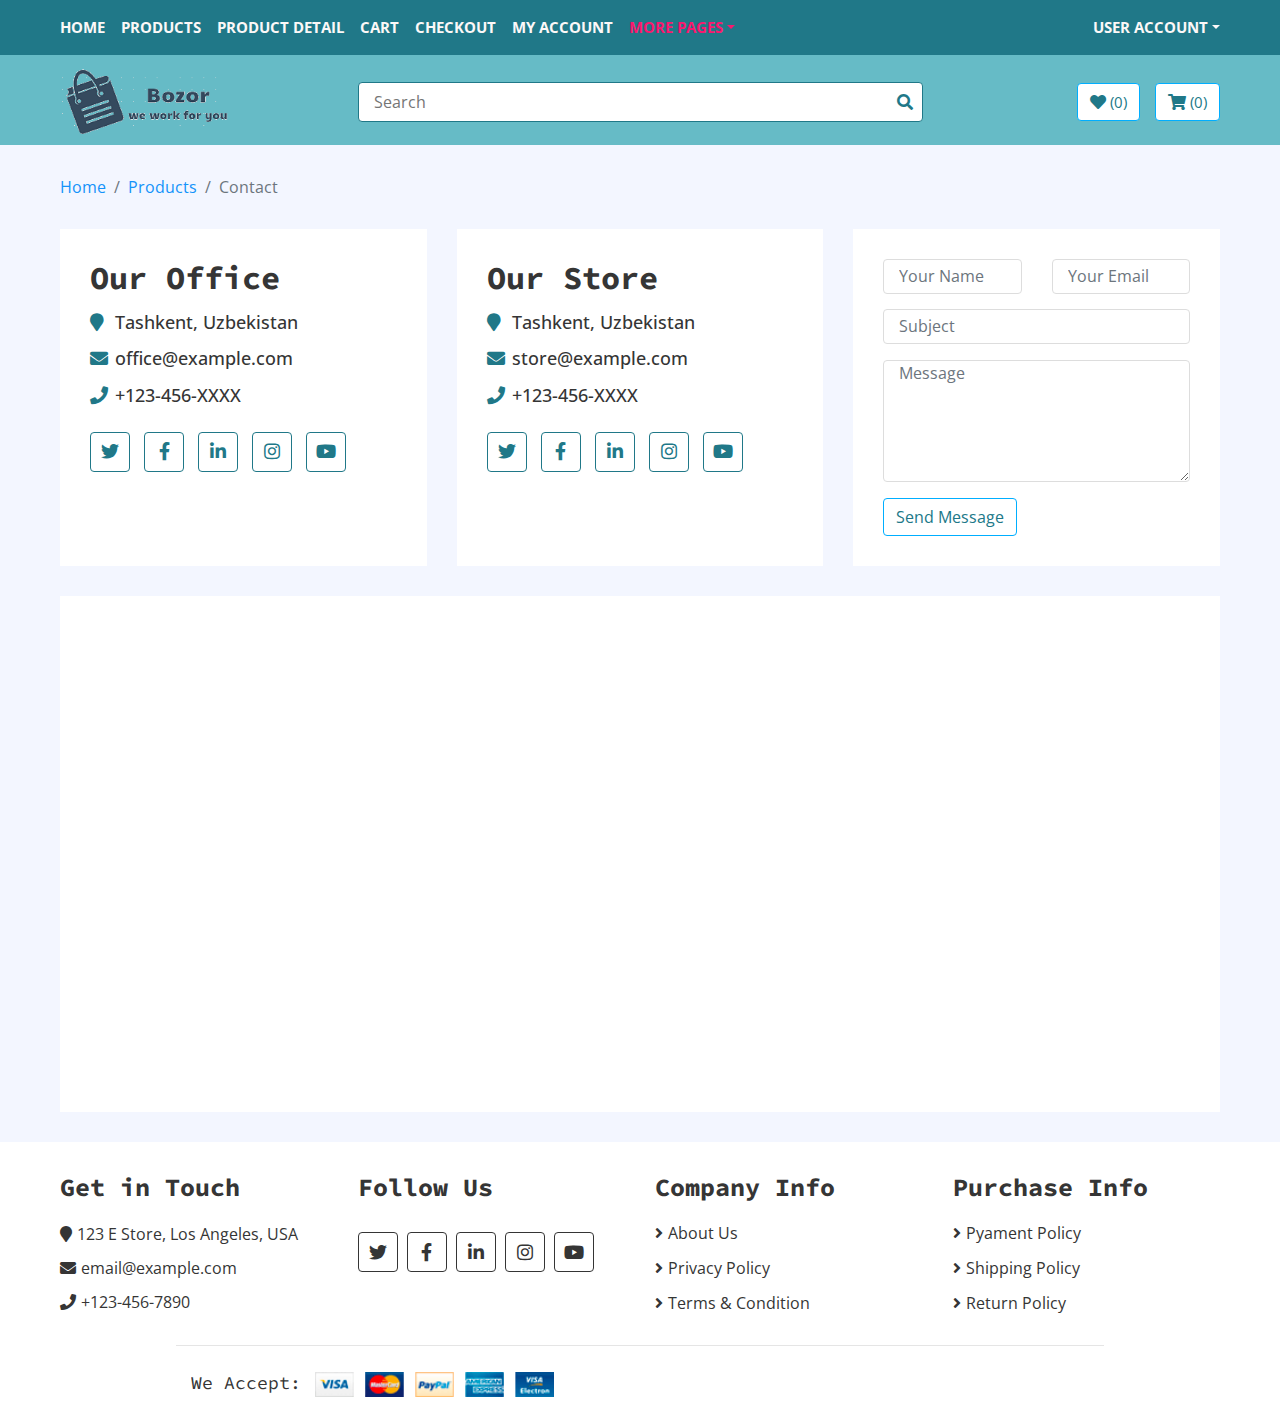
<file: contact.html>
<!DOCTYPE html>
<html lang="en">
    <head>
        <meta charset="utf-8">
        <title>E Store - eCommerce HTML Template</title>
        <meta content="width=device-width, initial-scale=1.0" name="viewport">
        <meta content="eCommerce HTML Template Free Download" name="keywords">
        <meta content="eCommerce HTML Template Free Download" name="description">

        <link href="img/favicon.ico" rel="icon">

        <link href="https://fonts.googleapis.com/css?family=Open+Sans:300,400|Source+Code+Pro:700,900&display=swap" rel="stylesheet">

        <link href="https://stackpath.bootstrapcdn.com/bootstrap/4.4.1/css/bootstrap.min.css" rel="stylesheet">
        <link href="https://cdnjs.cloudflare.com/ajax/libs/font-awesome/5.10.0/css/all.min.css" rel="stylesheet">
        <link href="lib/slick/slick.css" rel="stylesheet">
        <link href="lib/slick/slick-theme.css" rel="stylesheet">

        <link href="css/style.css" rel="stylesheet">
    </head>

    <body>
        
        <div class="nav">
            <div class="container-fluid">
                <nav class="navbar navbar-expand-md bg-dark navbar-dark">
                    <a href="#" class="navbar-brand">MENU</a>
                    <button type="button" class="navbar-toggler" data-toggle="collapse" data-target="#navbarCollapse">
                        <span class="navbar-toggler-icon"></span>
                    </button>

                    <div class="collapse navbar-collapse justify-content-between" id="navbarCollapse">
                        <div class="navbar-nav mr-auto">
                            <a href="index.html" class="nav-item nav-link">Home</a>
                            <a href="product-list.html" class="nav-item nav-link">Products</a>
                            <a href="product-detail.html" class="nav-item nav-link">Product Detail</a>
                            <a href="cart.html" class="nav-item nav-link">Cart</a>
                            <a href="checkout.html" class="nav-item nav-link">Checkout</a>
                            <a href="my-account.html" class="nav-item nav-link">My Account</a>
                            <div class="nav-item dropdown">
                                <a href="#" class="nav-link dropdown-toggle active" data-toggle="dropdown">More Pages</a>
                                <div class="dropdown-menu">
                                    <a href="wishlist.html" class="dropdown-item">Wishlist</a>
                                    <a href="login.html" class="dropdown-item">Login & Register</a>
                                    <a href="contact.html" class="dropdown-item active">Contact Us</a>
                                </div>
                            </div>
                        </div>
                        <div class="navbar-nav ml-auto">
                            <div class="nav-item dropdown">
                                <a href="#" class="nav-link dropdown-toggle" data-toggle="dropdown">User Account</a>
                                <div class="dropdown-menu">
                                    <a href="#" class="dropdown-item">Login</a>
                                    <a href="#" class="dropdown-item">Register</a>
                                </div>
                            </div>
                        </div>
                    </div>
                </nav>
            </div>
        </div>
        
        <div class="bottom-bar">
            <div class="container-fluid">
                <div class="row align-items-center">
                    <div class="col-md-3">
                        <div class="logo">
                            <a href="index.html">
                                <img src="img/logo.png" alt="Logo">
                            </a>
                        </div>
                    </div>
                    <div class="col-md-6">
                        <div class="search">
                            <input type="text" placeholder="Search">
                            <button><i class="fa fa-search"></i></button>
                        </div>
                    </div>
                    <div class="col-md-3">
                        <div class="user">
                            <a href="wishlist.html" class="btn wishlist">
                                <i class="fa fa-heart"></i>
                                <span>(0)</span>
                            </a>
                            <a href="cart.html" class="btn cart">
                                <i class="fa fa-shopping-cart"></i>
                                <span>(0)</span>
                            </a>
                        </div>
                    </div>
                </div>
            </div>
        </div>
        
        <div class="breadcrumb-wrap">
            <div class="container-fluid">
                <ul class="breadcrumb">
                    <li class="breadcrumb-item"><a href="#">Home</a></li>
                    <li class="breadcrumb-item"><a href="#">Products</a></li>
                    <li class="breadcrumb-item active">Contact</li>
                </ul>
            </div>
        </div>
        
        <div class="contact">
            <div class="container-fluid">
                <div class="row">
                    <div class="col-lg-4">
                        <div class="contact-info">
                            <h2>Our Office</h2>
                            <h3><i class="fa fa-map-marker"></i>Tashkent, Uzbekistan</h3>
                            <h3><i class="fa fa-envelope"></i>office@example.com</h3>
                            <h3><i class="fa fa-phone"></i>+123-456-XXXX</h3>
                            <div class="social">
                                <a href=""><i class="fab fa-twitter"></i></a>
                                <a href=""><i class="fab fa-facebook-f"></i></a>
                                <a href=""><i class="fab fa-linkedin-in"></i></a>
                                <a href=""><i class="fab fa-instagram"></i></a>
                                <a href=""><i class="fab fa-youtube"></i></a>
                            </div>
                        </div>
                    </div>
                    <div class="col-lg-4">
                        <div class="contact-info">
                            <h2>Our Store</h2>
                            <h3><i class="fa fa-map-marker"></i>Tashkent, Uzbekistan</h3>
                            <h3><i class="fa fa-envelope"></i>store@example.com</h3>
                            <h3><i class="fa fa-phone"></i>+123-456-XXXX</h3>
                            <div class="social">
                                <a href=""><i class="fab fa-twitter"></i></a>
                                <a href=""><i class="fab fa-facebook-f"></i></a>
                                <a href=""><i class="fab fa-linkedin-in"></i></a>
                                <a href=""><i class="fab fa-instagram"></i></a>
                                <a href=""><i class="fab fa-youtube"></i></a>
                            </div>
                        </div>
                    </div>
                    <div class="col-lg-4">
                        <div class="contact-form">
                            <form>
                                <div class="row">
                                    <div class="col-md-6">
                                        <input type="text" class="form-control" placeholder="Your Name" />
                                    </div>
                                    <div class="col-md-6">
                                        <input type="email" class="form-control" placeholder="Your Email" />
                                    </div>
                                </div>
                                <div class="form-group">
                                    <input type="text" class="form-control" placeholder="Subject" />
                                </div>
                                <div class="form-group">
                                    <textarea class="form-control" rows="5" placeholder="Message"></textarea>
                                </div>
                                <div><button class="btn" type="submit">Send Message</button></div>
                            </form>
                        </div>
                    </div>
                    <div class="col-lg-12">
                        <div class="contact-map">
                            <iframe src="https://www.google.com/maps/embed?pb=!1m18!1m12!1m3!1d191884.74398227397!2d69.13928019973973!3d41.28277055717256!2m3!1f0!2f0!3f0!3m2!1i1024!2i768!4f13.1!3m3!1m2!1s0x38ae8b0cc379e9c3%3A0xa5a9323b4aa5cb98!2z0KLQsNGI0LrQtdC90YIsINCj0LfQsdC10LrQuNGB0YLQsNC9!5e0!3m2!1sru!2s!4v1643695062404!5m2!1sru!2s" width="600" height="450" style="border:0;" allowfullscreen="" loading="lazy"></iframe>
                        </div>
                    </div>
                </div>
            </div>
        </div>
        
        <div class="footer">
            <div class="container-fluid">
                <div class="row">
                    <div class="col-lg-3 col-md-6">
                        <div class="footer-widget">
                            <h2>Get in Touch</h2>
                            <div class="contact-info">
                                <p><i class="fa fa-map-marker"></i>123 E Store, Los Angeles, USA</p>
                                <p><i class="fa fa-envelope"></i>email@example.com</p>
                                <p><i class="fa fa-phone"></i>+123-456-7890</p>
                            </div>
                        </div>
                    </div>
                    
                    <div class="col-lg-3 col-md-6">
                        <div class="footer-widget">
                            <h2>Follow Us</h2>
                            <div class="contact-info">
                                <div class="social">
                                    <a href=""><i class="fab fa-twitter"></i></a>
                                    <a href=""><i class="fab fa-facebook-f"></i></a>
                                    <a href=""><i class="fab fa-linkedin-in"></i></a>
                                    <a href=""><i class="fab fa-instagram"></i></a>
                                    <a href=""><i class="fab fa-youtube"></i></a>
                                </div>
                            </div>
                        </div>
                    </div>

                    <div class="col-lg-3 col-md-6">
                        <div class="footer-widget">
                            <h2>Company Info</h2>
                            <ul>
                                <li><a href="#">About Us</a></li>
                                <li><a href="#">Privacy Policy</a></li>
                                <li><a href="#">Terms & Condition</a></li>
                            </ul>
                        </div>
                    </div>

                    <div class="col-lg-3 col-md-6">
                        <div class="footer-widget">
                            <h2>Purchase Info</h2>
                            <ul>
                                <li><a href="#">Pyament Policy</a></li>
                                <li><a href="#">Shipping Policy</a></li>
                                <li><a href="#">Return Policy</a></li>
                            </ul>
                        </div>
                    </div>
                </div>
                
                <div class="row payment align-items-center">
                    <div class="col-md-6">
                        <div class="payment-method">
                            <h2>We Accept:</h2>
                            <img src="img/payment-method.png" alt="Payment Method" />
                        </div>
                    </div>
                </div>
            </div>
        </div>
         
        
        <a href="#" class="back-to-top"><i class="fa fa-chevron-up"></i></a>
        
        <script src="https://code.jquery.com/jquery-3.4.1.min.js"></script>
        <script src="https://stackpath.bootstrapcdn.com/bootstrap/4.4.1/js/bootstrap.bundle.min.js"></script>
        <script src="lib/easing/easing.min.js"></script>
        <script src="lib/slick/slick.min.js"></script>
        
        <script src="js/main.js"></script>
    </body>
</html>
</file>
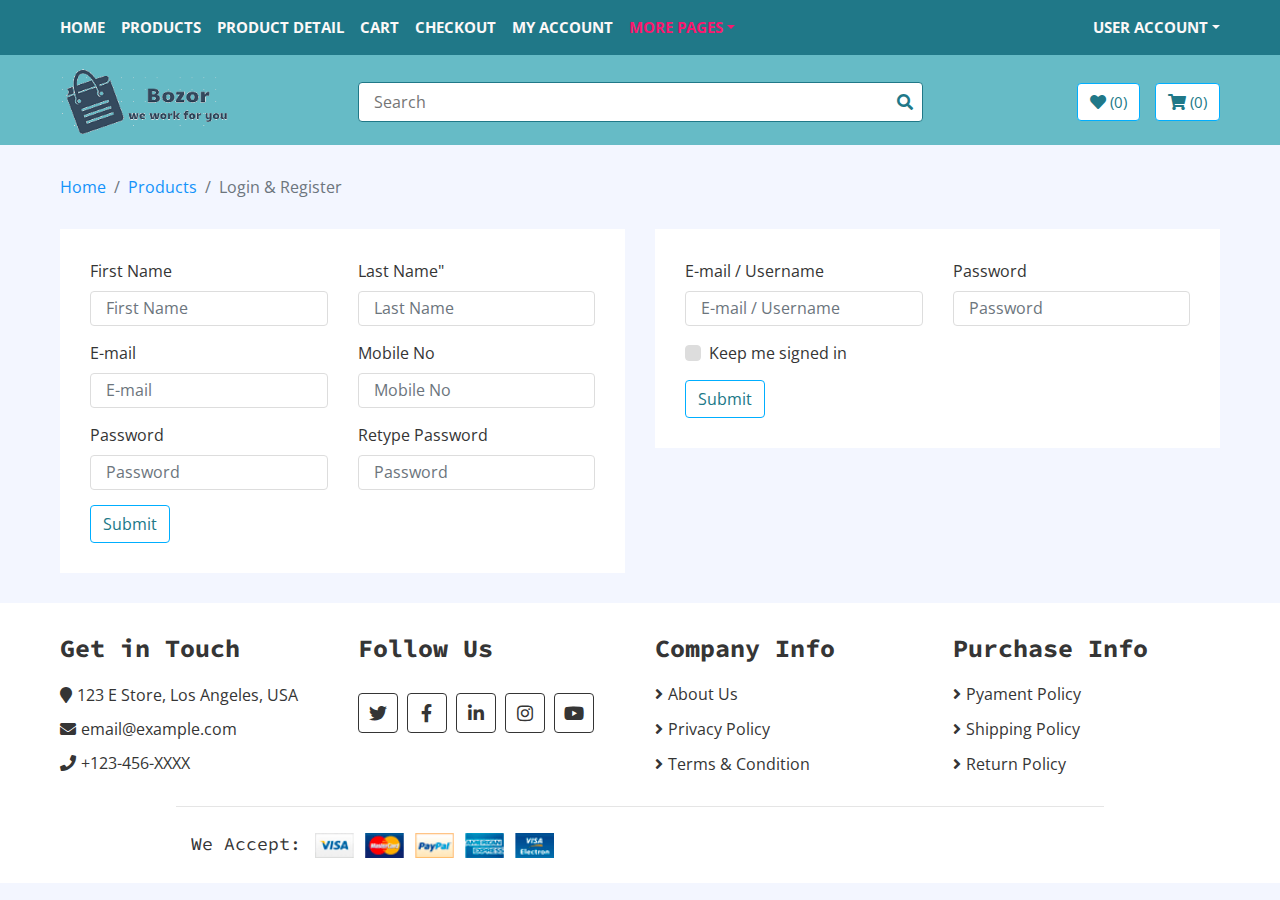
<file: login.html>
<!DOCTYPE html>
<html lang="en">
    <head>
        <meta charset="utf-8">
        <title>E Store - eCommerce HTML Template</title>
        <meta content="width=device-width, initial-scale=1.0" name="viewport">
        <meta content="eCommerce HTML Template Free Download" name="keywords">
        <meta content="eCommerce HTML Template Free Download" name="description">

        <link href="img/favicon.ico" rel="icon">

        <link href="https://fonts.googleapis.com/css?family=Open+Sans:300,400|Source+Code+Pro:700,900&display=swap" rel="stylesheet">

        <link href="https://stackpath.bootstrapcdn.com/bootstrap/4.4.1/css/bootstrap.min.css" rel="stylesheet">
        <link href="https://cdnjs.cloudflare.com/ajax/libs/font-awesome/5.10.0/css/all.min.css" rel="stylesheet">
        <link href="lib/slick/slick.css" rel="stylesheet">
        <link href="lib/slick/slick-theme.css" rel="stylesheet">

        <link href="css/style.css" rel="stylesheet">
    </head>

    <body>
        
        <div class="nav">
            <div class="container-fluid">
                <nav class="navbar navbar-expand-md bg-dark navbar-dark">
                    <a href="#" class="navbar-brand">MENU</a>
                    <button type="button" class="navbar-toggler" data-toggle="collapse" data-target="#navbarCollapse">
                        <span class="navbar-toggler-icon"></span>
                    </button>

                    <div class="collapse navbar-collapse justify-content-between" id="navbarCollapse">
                        <div class="navbar-nav mr-auto">
                            <a href="index.html" class="nav-item nav-link">Home</a>
                            <a href="product-list.html" class="nav-item nav-link">Products</a>
                            <a href="product-detail.html" class="nav-item nav-link">Product Detail</a>
                            <a href="cart.html" class="nav-item nav-link">Cart</a>
                            <a href="checkout.html" class="nav-item nav-link">Checkout</a>
                            <a href="my-account.html" class="nav-item nav-link">My Account</a>
                            <div class="nav-item dropdown">
                                <a href="#" class="nav-link dropdown-toggle active" data-toggle="dropdown">More Pages</a>
                                <div class="dropdown-menu">
                                    <a href="wishlist.html" class="dropdown-item">Wishlist</a>
                                    <a href="login.html" class="dropdown-item active">Login & Register</a>
                                    <a href="contact.html" class="dropdown-item">Contact Us</a>
                                </div>
                            </div>
                        </div>
                        <div class="navbar-nav ml-auto">
                            <div class="nav-item dropdown">
                                <a href="#" class="nav-link dropdown-toggle" data-toggle="dropdown">User Account</a>
                                <div class="dropdown-menu">
                                    <a href="#" class="dropdown-item">Login</a>
                                    <a href="#" class="dropdown-item">Register</a>
                                </div>
                            </div>
                        </div>
                    </div>
                </nav>
            </div>
        </div>
        
        <div class="bottom-bar">
            <div class="container-fluid">
                <div class="row align-items-center">
                    <div class="col-md-3">
                        <div class="logo">
                            <a href="index.html">
                                <img src="img/logo.png" alt="Logo">
                            </a>
                        </div>
                    </div>
                    <div class="col-md-6">
                        <div class="search">
                            <input type="text" placeholder="Search">
                            <button><i class="fa fa-search"></i></button>
                        </div>
                    </div>
                    <div class="col-md-3">
                        <div class="user">
                            <a href="wishlist.html" class="btn wishlist">
                                <i class="fa fa-heart"></i>
                                <span>(0)</span>
                            </a>
                            <a href="cart.html" class="btn cart">
                                <i class="fa fa-shopping-cart"></i>
                                <span>(0)</span>
                            </a>
                        </div>
                    </div>
                </div>
            </div>
        </div>
        
        <div class="breadcrumb-wrap">
            <div class="container-fluid">
                <ul class="breadcrumb">
                    <li class="breadcrumb-item"><a href="#">Home</a></li>
                    <li class="breadcrumb-item"><a href="#">Products</a></li>
                    <li class="breadcrumb-item active">Login & Register</li>
                </ul>
            </div>
        </div>
        
        <div class="login">
            <div class="container-fluid">
                <div class="row">
                    <div class="col-lg-6">    
                        <div class="register-form">
                            <div class="row">
                                <div class="col-md-6">
                                    <label>First Name</label>
                                    <input class="form-control" type="text" placeholder="First Name">
                                </div>
                                <div class="col-md-6">
                                    <label>Last Name"</label>
                                    <input class="form-control" type="text" placeholder="Last Name">
                                </div>
                                <div class="col-md-6">
                                    <label>E-mail</label>
                                    <input class="form-control" type="text" placeholder="E-mail">
                                </div>
                                <div class="col-md-6">
                                    <label>Mobile No</label>
                                    <input class="form-control" type="text" placeholder="Mobile No">
                                </div>
                                <div class="col-md-6">
                                    <label>Password</label>
                                    <input class="form-control" type="text" placeholder="Password">
                                </div>
                                <div class="col-md-6">
                                    <label>Retype Password</label>
                                    <input class="form-control" type="text" placeholder="Password">
                                </div>
                                <div class="col-md-12">
                                    <button class="btn">Submit</button>
                                </div>
                            </div>
                        </div>
                    </div>
                    <div class="col-lg-6">
                        <div class="login-form">
                            <div class="row">
                                <div class="col-md-6">
                                    <label>E-mail / Username</label>
                                    <input class="form-control" type="text" placeholder="E-mail / Username">
                                </div>
                                <div class="col-md-6">
                                    <label>Password</label>
                                    <input class="form-control" type="text" placeholder="Password">
                                </div>
                                <div class="col-md-12">
                                    <div class="custom-control custom-checkbox">
                                        <input type="checkbox" class="custom-control-input" id="newaccount">
                                        <label class="custom-control-label" for="newaccount">Keep me signed in</label>
                                    </div>
                                </div>
                                <div class="col-md-12">
                                    <button class="btn">Submit</button>
                                </div>
                            </div>
                        </div>
                    </div>
                </div>
            </div>
        </div>
        
        <div class="footer">
            <div class="container-fluid">
                <div class="row">
                    <div class="col-lg-3 col-md-6">
                        <div class="footer-widget">
                            <h2>Get in Touch</h2>
                            <div class="contact-info">
                                <p><i class="fa fa-map-marker"></i>123 E Store, Los Angeles, USA</p>
                                <p><i class="fa fa-envelope"></i>email@example.com</p>
                                <p><i class="fa fa-phone"></i>+123-456-XXXX</p>
                            </div>
                        </div>
                    </div>
                    
                    <div class="col-lg-3 col-md-6">
                        <div class="footer-widget">
                            <h2>Follow Us</h2>
                            <div class="contact-info">
                                <div class="social">
                                    <a href=""><i class="fab fa-twitter"></i></a>
                                    <a href=""><i class="fab fa-facebook-f"></i></a>
                                    <a href=""><i class="fab fa-linkedin-in"></i></a>
                                    <a href=""><i class="fab fa-instagram"></i></a>
                                    <a href=""><i class="fab fa-youtube"></i></a>
                                </div>
                            </div>
                        </div>
                    </div>

                    <div class="col-lg-3 col-md-6">
                        <div class="footer-widget">
                            <h2>Company Info</h2>
                            <ul>
                                <li><a href="#">About Us</a></li>
                                <li><a href="#">Privacy Policy</a></li>
                                <li><a href="#">Terms & Condition</a></li>
                            </ul>
                        </div>
                    </div>

                    <div class="col-lg-3 col-md-6">
                        <div class="footer-widget">
                            <h2>Purchase Info</h2>
                            <ul>
                                <li><a href="#">Pyament Policy</a></li>
                                <li><a href="#">Shipping Policy</a></li>
                                <li><a href="#">Return Policy</a></li>
                            </ul>
                        </div>
                    </div>
                </div>
                
                <div class="row payment align-items-center">
                    <div class="col-md-6">
                        <div class="payment-method">
                            <h2>We Accept:</h2>
                            <img src="img/payment-method.png" alt="Payment Method" />
                        </div>
                    </div>
                </div>
            </div>
        </div>
        
        <a href="#" class="back-to-top"><i class="fa fa-chevron-up"></i></a>
        
        <script src="https://code.jquery.com/jquery-3.4.1.min.js"></script>
        <script src="https://stackpath.bootstrapcdn.com/bootstrap/4.4.1/js/bootstrap.bundle.min.js"></script>
        <script src="lib/easing/easing.min.js"></script>
        <script src="lib/slick/slick.min.js"></script>
        
        <script src="js/main.js"></script>
    </body>
</html>
</file>
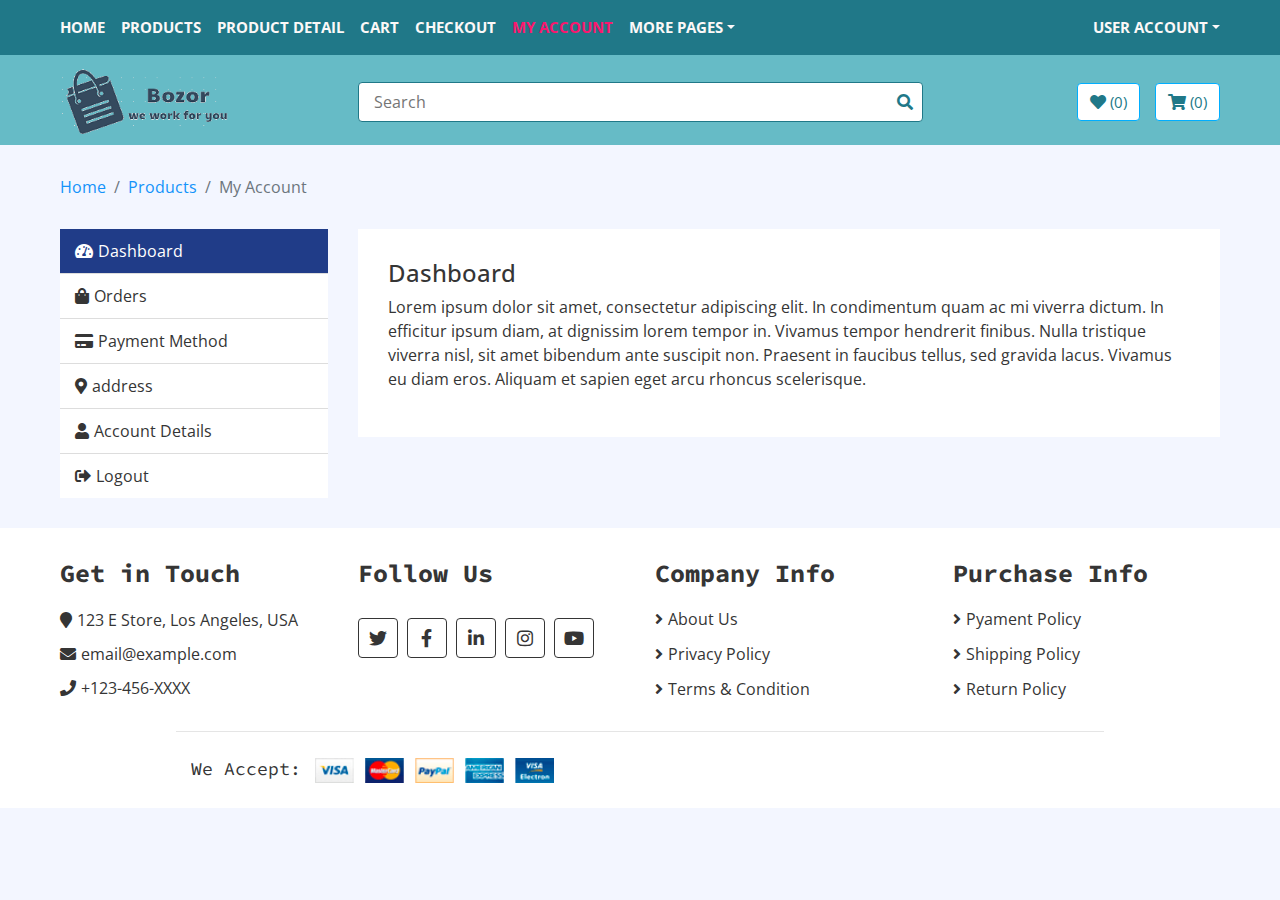
<file: my-account.html>
<!DOCTYPE html>
<html lang="en">
    <head>
        <meta charset="utf-8">
        <title>E Store - eCommerce HTML Template</title>
        <meta content="width=device-width, initial-scale=1.0" name="viewport">
        <meta content="eCommerce HTML Template Free Download" name="keywords">
        <meta content="eCommerce HTML Template Free Download" name="description">

        <link href="img/favicon.ico" rel="icon">

        <link href="https://fonts.googleapis.com/css?family=Open+Sans:300,400|Source+Code+Pro:700,900&display=swap" rel="stylesheet">

        <link href="https://stackpath.bootstrapcdn.com/bootstrap/4.4.1/css/bootstrap.min.css" rel="stylesheet">
        <link href="https://cdnjs.cloudflare.com/ajax/libs/font-awesome/5.10.0/css/all.min.css" rel="stylesheet">
        <link href="lib/slick/slick.css" rel="stylesheet">
        <link href="lib/slick/slick-theme.css" rel="stylesheet">

        <link href="css/style.css" rel="stylesheet">
    </head>

    <body>
  
        <div class="nav">
            <div class="container-fluid">
                <nav class="navbar navbar-expand-md bg-dark navbar-dark">
                    <a href="#" class="navbar-brand">MENU</a>
                    <button type="button" class="navbar-toggler" data-toggle="collapse" data-target="#navbarCollapse">
                        <span class="navbar-toggler-icon"></span>
                    </button>

                    <div class="collapse navbar-collapse justify-content-between" id="navbarCollapse">
                        <div class="navbar-nav mr-auto">
                            <a href="index.html" class="nav-item nav-link">Home</a>
                            <a href="product-list.html" class="nav-item nav-link">Products</a>
                            <a href="product-detail.html" class="nav-item nav-link">Product Detail</a>
                            <a href="cart.html" class="nav-item nav-link">Cart</a>
                            <a href="checkout.html" class="nav-item nav-link">Checkout</a>
                            <a href="my-account.html" class="nav-item nav-link active">My Account</a>
                            <div class="nav-item dropdown">
                                <a href="#" class="nav-link dropdown-toggle" data-toggle="dropdown">More Pages</a>
                                <div class="dropdown-menu">
                                    <a href="wishlist.html" class="dropdown-item">Wishlist</a>
                                    <a href="login.html" class="dropdown-item">Login & Register</a>
                                    <a href="contact.html" class="dropdown-item">Contact Us</a>
                                </div>
                            </div>
                        </div>
                        <div class="navbar-nav ml-auto">
                            <div class="nav-item dropdown">
                                <a href="#" class="nav-link dropdown-toggle" data-toggle="dropdown">User Account</a>
                                <div class="dropdown-menu">
                                    <a href="#" class="dropdown-item">Login</a>
                                    <a href="#" class="dropdown-item">Register</a>
                                </div>
                            </div>
                        </div>
                    </div>
                </nav>
            </div>
        </div>
        
        <div class="bottom-bar">
            <div class="container-fluid">
                <div class="row align-items-center">
                    <div class="col-md-3">
                        <div class="logo">
                            <a href="index.html">
                                <img src="img/logo.png" alt="Logo">
                            </a>
                        </div>
                    </div>
                    <div class="col-md-6">
                        <div class="search">
                            <input type="text" placeholder="Search">
                            <button><i class="fa fa-search"></i></button>
                        </div>
                    </div>
                    <div class="col-md-3">
                        <div class="user">
                            <a href="wishlist.html" class="btn wishlist">
                                <i class="fa fa-heart"></i>
                                <span>(0)</span>
                            </a>
                            <a href="cart.html" class="btn cart">
                                <i class="fa fa-shopping-cart"></i>
                                <span>(0)</span>
                            </a>
                        </div>
                    </div>
                </div>
            </div>
        </div>
        
        <div class="breadcrumb-wrap">
            <div class="container-fluid">
                <ul class="breadcrumb">
                    <li class="breadcrumb-item"><a href="#">Home</a></li>
                    <li class="breadcrumb-item"><a href="#">Products</a></li>
                    <li class="breadcrumb-item active">My Account</li>
                </ul>
            </div>
        </div>
        
        <div class="my-account">
            <div class="container-fluid">
                <div class="row">
                    <div class="col-md-3">
                        <div class="nav flex-column nav-pills" role="tablist" aria-orientation="vertical">
                            <a class="nav-link active" id="dashboard-nav" data-toggle="pill" href="#dashboard-tab" role="tab"><i class="fa fa-tachometer-alt"></i>Dashboard</a>
                            <a class="nav-link" id="orders-nav" data-toggle="pill" href="#orders-tab" role="tab"><i class="fa fa-shopping-bag"></i>Orders</a>
                            <a class="nav-link" id="payment-nav" data-toggle="pill" href="#payment-tab" role="tab"><i class="fa fa-credit-card"></i>Payment Method</a>
                            <a class="nav-link" id="address-nav" data-toggle="pill" href="#address-tab" role="tab"><i class="fa fa-map-marker-alt"></i>address</a>
                            <a class="nav-link" id="account-nav" data-toggle="pill" href="#account-tab" role="tab"><i class="fa fa-user"></i>Account Details</a>
                            <a class="nav-link" href="index.html"><i class="fa fa-sign-out-alt"></i>Logout</a>
                        </div>
                    </div>
                    <div class="col-md-9">
                        <div class="tab-content">
                            <div class="tab-pane fade show active" id="dashboard-tab" role="tabpanel" aria-labelledby="dashboard-nav">
                                <h4>Dashboard</h4>
                                <p>
                                    Lorem ipsum dolor sit amet, consectetur adipiscing elit. In condimentum quam ac mi viverra dictum. In efficitur ipsum diam, at dignissim lorem tempor in. Vivamus tempor hendrerit finibus. Nulla tristique viverra nisl, sit amet bibendum ante suscipit non. Praesent in faucibus tellus, sed gravida lacus. Vivamus eu diam eros. Aliquam et sapien eget arcu rhoncus scelerisque.
                                </p> 
                            </div>
                            <div class="tab-pane fade" id="orders-tab" role="tabpanel" aria-labelledby="orders-nav">
                                <div class="table-responsive">
                                    <table class="table table-bordered">
                                        <thead class="thead-dark">
                                            <tr>
                                                <th>No</th>
                                                <th>Product</th>
                                                <th>Date</th>
                                                <th>Price</th>
                                                <th>Status</th>
                                                <th>Action</th>
                                            </tr>
                                        </thead>
                                        <tbody>
                                            <tr>
                                                <td>1</td>
                                                <td>Product Name</td>
                                                <td>01 Jan 2020</td>
                                                <td>$99</td>
                                                <td>Approved</td>
                                                <td><button class="btn">View</button></td>
                                            </tr>
                                            <tr>
                                                <td>2</td>
                                                <td>Product Name</td>
                                                <td>01 Jan 2020</td>
                                                <td>$99</td>
                                                <td>Approved</td>
                                                <td><button class="btn">View</button></td>
                                            </tr>
                                            <tr>
                                                <td>3</td>
                                                <td>Product Name</td>
                                                <td>01 Jan 2020</td>
                                                <td>$99</td>
                                                <td>Approved</td>
                                                <td><button class="btn">View</button></td>
                                            </tr>
                                        </tbody>
                                    </table>
                                </div>
                            </div>
                            <div class="tab-pane fade" id="payment-tab" role="tabpanel" aria-labelledby="payment-nav">
                                <h4>Payment Method</h4>
                                <p>
                                    Lorem ipsum dolor sit amet, consectetur adipiscing elit. In condimentum quam ac mi viverra dictum. In efficitur ipsum diam, at dignissim lorem tempor in. Vivamus tempor hendrerit finibus. Nulla tristique viverra nisl, sit amet bibendum ante suscipit non. Praesent in faucibus tellus, sed gravida lacus. Vivamus eu diam eros. Aliquam et sapien eget arcu rhoncus scelerisque.
                                </p> 
                            </div>
                            <div class="tab-pane fade" id="address-tab" role="tabpanel" aria-labelledby="address-nav">
                                <h4>Address</h4>
                                <div class="row">
                                    <div class="col-md-6">
                                        <h5>Payment Address</h5>
                                        <p>123 Payment Street, Los Angeles, CA</p>
                                        <p>Mobile: 012-345-XXXX</p>
                                        <button class="btn">Edit Address</button>
                                    </div>
                                    <div class="col-md-6">
                                        <h5>Shipping Address</h5>
                                        <p>123 Shipping Street, Los Angeles, CA</p>
                                        <p>Mobile: 012-345-XXXX</p>
                                        <button class="btn">Edit Address</button>
                                    </div>
                                </div>
                            </div>
                            <div class="tab-pane fade" id="account-tab" role="tabpanel" aria-labelledby="account-nav">
                                <h4>Account Details</h4>
                                <div class="row">
                                    <div class="col-md-6">
                                        <input class="form-control" type="text" placeholder="First Name">
                                    </div>
                                    <div class="col-md-6">
                                        <input class="form-control" type="text" placeholder="Last Name">
                                    </div>
                                    <div class="col-md-6">
                                        <input class="form-control" type="text" placeholder="Mobile">
                                    </div>
                                    <div class="col-md-6">
                                        <input class="form-control" type="text" placeholder="Email">
                                    </div>
                                    <div class="col-md-12">
                                        <input class="form-control" type="text" placeholder="Address">
                                    </div>
                                    <div class="col-md-12">
                                        <button class="btn">Update Account</button>
                                        <br><br>
                                    </div>
                                </div>
                                <h4>Password change</h4>
                                <div class="row">
                                    <div class="col-md-12">
                                        <input class="form-control" type="password" placeholder="Current Password">
                                    </div>
                                    <div class="col-md-6">
                                        <input class="form-control" type="text" placeholder="New Password">
                                    </div>
                                    <div class="col-md-6">
                                        <input class="form-control" type="text" placeholder="Confirm Password">
                                    </div>
                                    <div class="col-md-12">
                                        <button class="btn">Save Changes</button>
                                    </div>
                                </div>
                            </div>
                        </div>
                    </div>
                </div>
            </div>
        </div>
        
        <div class="footer">
            <div class="container-fluid">
                <div class="row">
                    <div class="col-lg-3 col-md-6">
                        <div class="footer-widget">
                            <h2>Get in Touch</h2>
                            <div class="contact-info">
                                <p><i class="fa fa-map-marker"></i>123 E Store, Los Angeles, USA</p>
                                <p><i class="fa fa-envelope"></i>email@example.com</p>
                                <p><i class="fa fa-phone"></i>+123-456-XXXX</p>
                            </div>
                        </div>
                    </div>
                    
                    <div class="col-lg-3 col-md-6">
                        <div class="footer-widget">
                            <h2>Follow Us</h2>
                            <div class="contact-info">
                                <div class="social">
                                    <a href=""><i class="fab fa-twitter"></i></a>
                                    <a href=""><i class="fab fa-facebook-f"></i></a>
                                    <a href=""><i class="fab fa-linkedin-in"></i></a>
                                    <a href=""><i class="fab fa-instagram"></i></a>
                                    <a href=""><i class="fab fa-youtube"></i></a>
                                </div>
                            </div>
                        </div>
                    </div>

                    <div class="col-lg-3 col-md-6">
                        <div class="footer-widget">
                            <h2>Company Info</h2>
                            <ul>
                                <li><a href="#">About Us</a></li>
                                <li><a href="#">Privacy Policy</a></li>
                                <li><a href="#">Terms & Condition</a></li>
                            </ul>
                        </div>
                    </div>

                    <div class="col-lg-3 col-md-6">
                        <div class="footer-widget">
                            <h2>Purchase Info</h2>
                            <ul>
                                <li><a href="#">Pyament Policy</a></li>
                                <li><a href="#">Shipping Policy</a></li>
                                <li><a href="#">Return Policy</a></li>
                            </ul>
                        </div>
                    </div>
                </div>
                
                <div class="row payment align-items-center">
                    <div class="col-md-6">
                        <div class="payment-method">
                            <h2>We Accept:</h2>
                            <img src="img/payment-method.png" alt="Payment Method" />
                        </div>
                    </div>
                  
                </div>
            </div>
        </div>
        

        
        <a href="#" class="back-to-top"><i class="fa fa-chevron-up"></i></a>
        
        <script src="https://code.jquery.com/jquery-3.4.1.min.js"></script>
        <script src="https://stackpath.bootstrapcdn.com/bootstrap/4.4.1/js/bootstrap.bundle.min.js"></script>
        <script src="lib/easing/easing.min.js"></script>
        <script src="lib/slick/slick.min.js"></script>
        
        <script src="js/main.js"></script>
    </body>
</html>
</file>
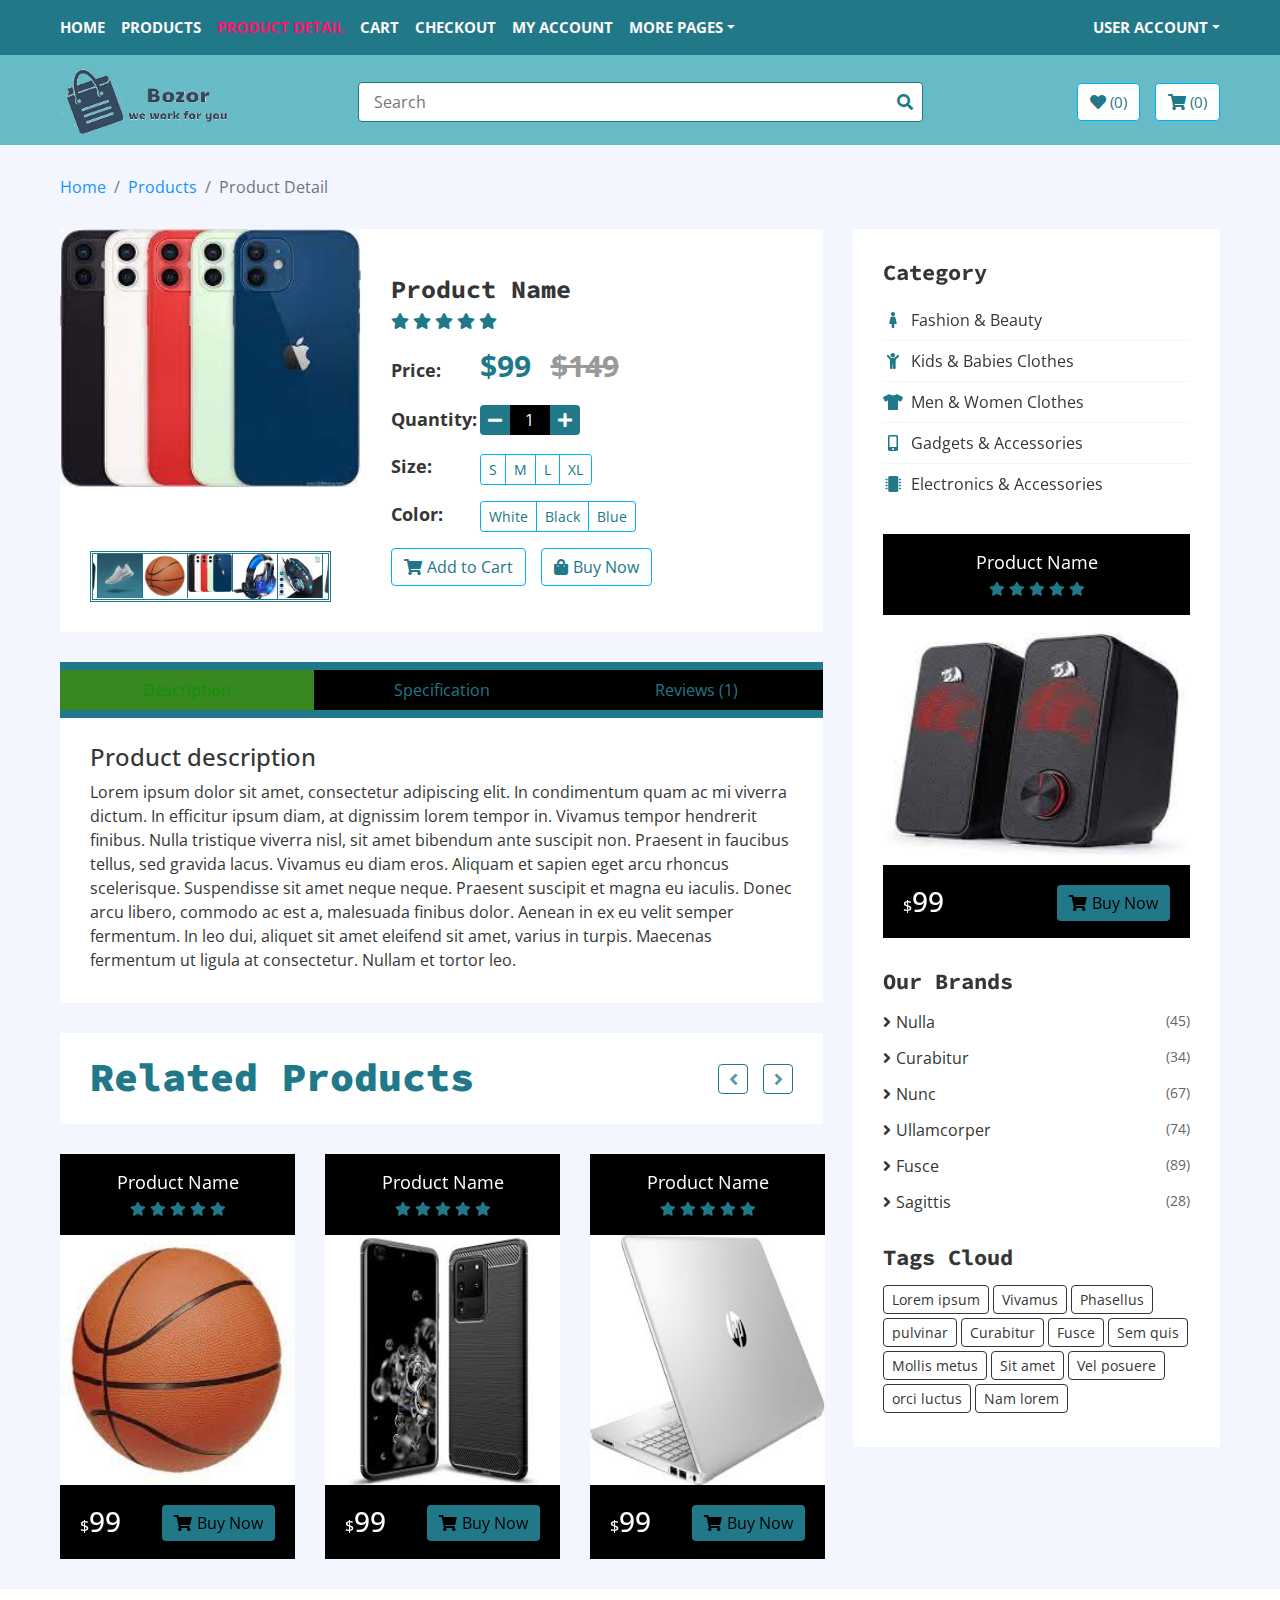
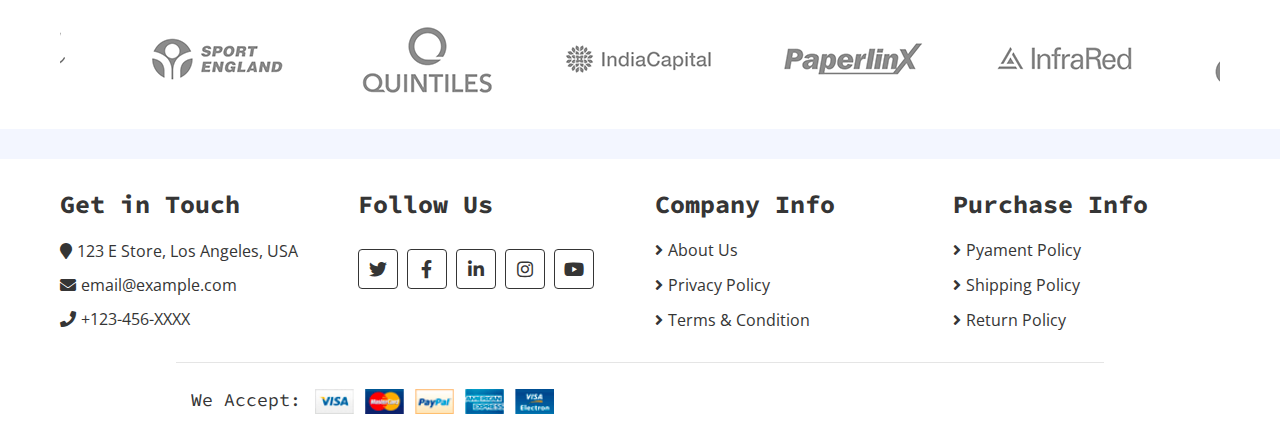
<file: product-detail.html>
<!DOCTYPE html>
<html lang="en">
    <head>
        <meta charset="utf-8">
        <title>E Store - eCommerce HTML Template</title>
        <meta content="width=device-width, initial-scale=1.0" name="viewport">
        <meta content="eCommerce HTML Template Free Download" name="keywords">
        <meta content="eCommerce HTML Template Free Download" name="description">

        <link href="img/favicon.ico" rel="icon">

        <link href="https://fonts.googleapis.com/css?family=Open+Sans:300,400|Source+Code+Pro:700,900&display=swap" rel="stylesheet">

        <link href="https://stackpath.bootstrapcdn.com/bootstrap/4.4.1/css/bootstrap.min.css" rel="stylesheet">
        <link href="https://cdnjs.cloudflare.com/ajax/libs/font-awesome/5.10.0/css/all.min.css" rel="stylesheet">
        <link href="lib/slick/slick.css" rel="stylesheet">
        <link href="lib/slick/slick-theme.css" rel="stylesheet">

        <link href="css/style.css" rel="stylesheet">
    </head>

    <body>
        <div class="nav">
            <div class="container-fluid">
                <nav class="navbar navbar-expand-md bg-dark navbar-dark">
                    <a href="#" class="navbar-brand">MENU</a>
                    <button type="button" class="navbar-toggler" data-toggle="collapse" data-target="#navbarCollapse">
                        <span class="navbar-toggler-icon"></span>
                    </button>

                    <div class="collapse navbar-collapse justify-content-between" id="navbarCollapse">
                        <div class="navbar-nav mr-auto">
                            <a href="index.html" class="nav-item nav-link">Home</a>
                            <a href="product-list.html" class="nav-item nav-link">Products</a>
                            <a href="product-detail.html" class="nav-item nav-link active">Product Detail</a>
                            <a href="cart.html" class="nav-item nav-link">Cart</a>
                            <a href="checkout.html" class="nav-item nav-link">Checkout</a>
                            <a href="my-account.html" class="nav-item nav-link">My Account</a>
                            <div class="nav-item dropdown">
                                <a href="#" class="nav-link dropdown-toggle" data-toggle="dropdown">More Pages</a>
                                <div class="dropdown-menu">
                                    <a href="wishlist.html" class="dropdown-item">Wishlist</a>
                                    <a href="login.html" class="dropdown-item">Login & Register</a>
                                    <a href="contact.html" class="dropdown-item">Contact Us</a>
                                </div>
                            </div>
                        </div>
                        <div class="navbar-nav ml-auto">
                            <div class="nav-item dropdown">
                                <a href="#" class="nav-link dropdown-toggle" data-toggle="dropdown">User Account</a>
                                <div class="dropdown-menu">
                                    <a href="#" class="dropdown-item">Login</a>
                                    <a href="#" class="dropdown-item">Register</a>
                                </div>
                            </div>
                        </div>
                    </div>
                </nav>
            </div>
        </div>
        
        <div class="bottom-bar">
            <div class="container-fluid">
                <div class="row align-items-center">
                    <div class="col-md-3">
                        <div class="logo">
                            <a href="index.html">
                                <img src="img/logo.png" alt="Logo">
                            </a>
                        </div>
                    </div>
                    <div class="col-md-6">
                        <div class="search">
                            <input type="text" placeholder="Search">
                            <button><i class="fa fa-search"></i></button>
                        </div>
                    </div>
                    <div class="col-md-3">
                        <div class="user">
                            <a href="wishlist.html" class="btn wishlist">
                                <i class="fa fa-heart"></i>
                                <span>(0)</span>
                            </a>
                            <a href="cart.html" class="btn cart">
                                <i class="fa fa-shopping-cart"></i>
                                <span>(0)</span>
                            </a>
                        </div>
                    </div>
                </div>
            </div>
        </div>
        
        <div class="breadcrumb-wrap">
            <div class="container-fluid">
                <ul class="breadcrumb">
                    <li class="breadcrumb-item"><a href="#">Home</a></li>
                    <li class="breadcrumb-item"><a href="#">Products</a></li>
                    <li class="breadcrumb-item active">Product Detail</li>
                </ul>
            </div>
        </div>
        
        <div class="product-detail">
            <div class="container-fluid">
                <div class="row">
                    <div class="col-lg-8">
                        <div class="product-detail-top">
                            <div class="row align-items-center">
                                <div class="col-md-5">
                                    <div class="product-slider-single normal-slider">
                                        <img src="img/product-1.jpg" alt="Product Image">
                                        <img src="img/product-3.jpg" alt="Product Image">
                                        <img src="img/product-5.jpg" alt="Product Image">
                                        <img src="img/product-7.jpg" alt="Product Image">
                                        <img src="img/product-9.jpg" alt="Product Image">
                                        <img src="img/product-10.jpg" alt="Product Image">
                                    </div>
                                    <div class="product-slider-single-nav normal-slider">
                                        <div class="slider-nav-img"><img src="img/product-1.jpg" alt="Product Image"></div>
                                        <div class="slider-nav-img"><img src="img/product-3.jpg" alt="Product Image"></div>
                                        <div class="slider-nav-img"><img src="img/product-5.jpg" alt="Product Image"></div>
                                        <div class="slider-nav-img"><img src="img/product-7.jpg" alt="Product Image"></div>
                                        <div class="slider-nav-img"><img src="img/product-9.jpg" alt="Product Image"></div>
                                        <div class="slider-nav-img"><img src="img/product-10.jpg" alt="Product Image"></div>
                                    </div>
                                </div>
                                <div class="col-md-7">
                                    <div class="product-content">
                                        <div class="title"><h2>Product Name</h2></div>
                                        <div class="ratting">
                                            <i class="fa fa-star"></i>
                                            <i class="fa fa-star"></i>
                                            <i class="fa fa-star"></i>
                                            <i class="fa fa-star"></i>
                                            <i class="fa fa-star"></i>
                                        </div>
                                        <div class="price">
                                            <h4>Price:</h4>
                                            <p>$99 <span>$149</span></p>
                                        </div>
                                        <div class="quantity">
                                            <h4>Quantity:</h4>
                                            <div class="qty">
                                                <button class="btn-minus"><i class="fa fa-minus"></i></button>
                                                <input type="text" value="1">
                                                <button class="btn-plus"><i class="fa fa-plus"></i></button>
                                            </div>
                                        </div>
                                        <div class="p-size">
                                            <h4>Size:</h4>
                                            <div class="btn-group btn-group-sm">
                                                <button type="button" class="btn">S</button>
                                                <button type="button" class="btn">M</button>
                                                <button type="button" class="btn">L</button>
                                                <button type="button" class="btn">XL</button>
                                            </div> 
                                        </div>
                                        <div class="p-color">
                                            <h4>Color:</h4>
                                            <div class="btn-group btn-group-sm">
                                                <button type="button" class="btn">White</button>
                                                <button type="button" class="btn">Black</button>
                                                <button type="button" class="btn">Blue</button>
                                            </div> 
                                        </div>
                                        <div class="action">
                                            <a class="btn" href="#"><i class="fa fa-shopping-cart"></i>Add to Cart</a>
                                            <a class="btn" href="#"><i class="fa fa-shopping-bag"></i>Buy Now</a>
                                        </div>
                                    </div>
                                </div>
                            </div>
                        </div>
                        
                        <div class="row product-detail-bottom">
                            <div class="col-lg-12">
                                <ul class="nav nav-pills nav-justified">
                                    <li class="nav-item">
                                        <a class="nav-link active" data-toggle="pill" href="#description">Description</a>
                                    </li>
                                    <li class="nav-item">
                                        <a class="nav-link" data-toggle="pill" href="#specification">Specification</a>
                                    </li>
                                    <li class="nav-item">
                                        <a class="nav-link" data-toggle="pill" href="#reviews">Reviews (1)</a>
                                    </li>
                                </ul>

                                <div class="tab-content">
                                    <div id="description" class="container tab-pane active">
                                        <h4>Product description</h4>
                                        <p>
                                            Lorem ipsum dolor sit amet, consectetur adipiscing elit. In condimentum quam ac mi viverra dictum. In efficitur ipsum diam, at dignissim lorem tempor in. Vivamus tempor hendrerit finibus. Nulla tristique viverra nisl, sit amet bibendum ante suscipit non. Praesent in faucibus tellus, sed gravida lacus. Vivamus eu diam eros. Aliquam et sapien eget arcu rhoncus scelerisque. Suspendisse sit amet neque neque. Praesent suscipit et magna eu iaculis. Donec arcu libero, commodo ac est a, malesuada finibus dolor. Aenean in ex eu velit semper fermentum. In leo dui, aliquet sit amet eleifend sit amet, varius in turpis. Maecenas fermentum ut ligula at consectetur. Nullam et tortor leo. 
                                        </p>
                                    </div>
                                    <div id="specification" class="container tab-pane fade">
                                        <h4>Product specification</h4>
                                        <ul>
                                            <li>Lorem ipsum dolor sit amet</li>
                                            <li>Lorem ipsum dolor sit amet</li>
                                            <li>Lorem ipsum dolor sit amet</li>
                                            <li>Lorem ipsum dolor sit amet</li>
                                            <li>Lorem ipsum dolor sit amet</li>
                                        </ul>
                                    </div>
                                    <div id="reviews" class="container tab-pane fade">
                                        <div class="reviews-submitted">
                                            <div class="reviewer">Phasellus Gravida - <span>01 Jan 2020</span></div>
                                            <div class="ratting">
                                                <i class="fa fa-star"></i>
                                                <i class="fa fa-star"></i>
                                                <i class="fa fa-star"></i>
                                                <i class="fa fa-star"></i>
                                                <i class="fa fa-star"></i>
                                            </div>
                                            <p>
                                                Sed ut perspiciatis unde omnis iste natus error sit voluptatem accusantium doloremque laudantium, totam rem aperiam.
                                            </p>
                                        </div>
                                        <div class="reviews-submit">
                                            <h4>Give your Review:</h4>
                                            <div class="ratting">
                                                <i class="far fa-star"></i>
                                                <i class="far fa-star"></i>
                                                <i class="far fa-star"></i>
                                                <i class="far fa-star"></i>
                                                <i class="far fa-star"></i>
                                            </div>
                                            <div class="row form">
                                                <div class="col-sm-6">
                                                    <input type="text" placeholder="Name">
                                                </div>
                                                <div class="col-sm-6">
                                                    <input type="email" placeholder="Email">
                                                </div>
                                                <div class="col-sm-12">
                                                    <textarea placeholder="Review"></textarea>
                                                </div>
                                                <div class="col-sm-12">
                                                    <button>Submit</button>
                                                </div>
                                            </div>
                                        </div>
                                    </div>
                                </div>
                            </div>
                        </div>
                        
                        <div class="product">
                            <div class="section-header">
                                <h1>Related Products</h1>
                            </div>

                            <div class="row align-items-center product-slider product-slider-3">
                                <div class="col-lg-3">
                                    <div class="product-item">
                                        <div class="product-title">
                                            <a href="#">Product Name</a>
                                            <div class="ratting">
                                                <i class="fa fa-star"></i>
                                                <i class="fa fa-star"></i>
                                                <i class="fa fa-star"></i>
                                                <i class="fa fa-star"></i>
                                                <i class="fa fa-star"></i>
                                            </div>
                                        </div>
                                        <div class="product-image">
                                            <a href="product-detail.html">
                                                <img src="img/product-10.jpg" alt="Product Image">
                                            </a>
                                            <div class="product-action">
                                                <a href="#"><i class="fa fa-cart-plus"></i></a>
                                                <a href="#"><i class="fa fa-heart"></i></a>
                                                <a href="#"><i class="fa fa-search"></i></a>
                                            </div>
                                        </div>
                                        <div class="product-price">
                                            <h3><span>$</span>99</h3>
                                            <a class="btn" href=""><i class="fa fa-shopping-cart"></i>Buy Now</a>
                                        </div>
                                    </div>
                                </div>
                                <div class="col-lg-3">
                                    <div class="product-item">
                                        <div class="product-title">
                                            <a href="#">Product Name</a>
                                            <div class="ratting">
                                                <i class="fa fa-star"></i>
                                                <i class="fa fa-star"></i>
                                                <i class="fa fa-star"></i>
                                                <i class="fa fa-star"></i>
                                                <i class="fa fa-star"></i>
                                            </div>
                                        </div>
                                        <div class="product-image">
                                            <a href="product-detail.html">
                                                <img src="img/product-8.jpg" alt="Product Image">
                                            </a>
                                            <div class="product-action">
                                                <a href="#"><i class="fa fa-cart-plus"></i></a>
                                                <a href="#"><i class="fa fa-heart"></i></a>
                                                <a href="#"><i class="fa fa-search"></i></a>
                                            </div>
                                        </div>
                                        <div class="product-price">
                                            <h3><span>$</span>99</h3>
                                            <a class="btn" href=""><i class="fa fa-shopping-cart"></i>Buy Now</a>
                                        </div>
                                    </div>
                                </div>
                                <div class="col-lg-3">
                                    <div class="product-item">
                                        <div class="product-title">
                                            <a href="#">Product Name</a>
                                            <div class="ratting">
                                                <i class="fa fa-star"></i>
                                                <i class="fa fa-star"></i>
                                                <i class="fa fa-star"></i>
                                                <i class="fa fa-star"></i>
                                                <i class="fa fa-star"></i>
                                            </div>
                                        </div>
                                        <div class="product-image">
                                            <a href="product-detail.html">
                                                <img src="img/product-6.jpg" alt="Product Image">
                                            </a>
                                            <div class="product-action">
                                                <a href="#"><i class="fa fa-cart-plus"></i></a>
                                                <a href="#"><i class="fa fa-heart"></i></a>
                                                <a href="#"><i class="fa fa-search"></i></a>
                                            </div>
                                        </div>
                                        <div class="product-price">
                                            <h3><span>$</span>99</h3>
                                            <a class="btn" href=""><i class="fa fa-shopping-cart"></i>Buy Now</a>
                                        </div>
                                    </div>
                                </div>
                                <div class="col-lg-3">
                                    <div class="product-item">
                                        <div class="product-title">
                                            <a href="#">Product Name</a>
                                            <div class="ratting">
                                                <i class="fa fa-star"></i>
                                                <i class="fa fa-star"></i>
                                                <i class="fa fa-star"></i>
                                                <i class="fa fa-star"></i>
                                                <i class="fa fa-star"></i>
                                            </div>
                                        </div>
                                        <div class="product-image">
                                            <a href="product-detail.html">
                                                <img src="img/product-4.jpg" alt="Product Image">
                                            </a>
                                            <div class="product-action">
                                                <a href="#"><i class="fa fa-cart-plus"></i></a>
                                                <a href="#"><i class="fa fa-heart"></i></a>
                                                <a href="#"><i class="fa fa-search"></i></a>
                                            </div>
                                        </div>
                                        <div class="product-price">
                                            <h3><span>$</span>99</h3>
                                            <a class="btn" href=""><i class="fa fa-shopping-cart"></i>Buy Now</a>
                                        </div>
                                    </div>
                                </div>
                                <div class="col-lg-3">
                                    <div class="product-item">
                                        <div class="product-title">
                                            <a href="#">Product Name</a>
                                            <div class="ratting">
                                                <i class="fa fa-star"></i>
                                                <i class="fa fa-star"></i>
                                                <i class="fa fa-star"></i>
                                                <i class="fa fa-star"></i>
                                                <i class="fa fa-star"></i>
                                            </div>
                                        </div>
                                        <div class="product-image">
                                            <a href="product-detail.html">
                                                <img src="img/product-2.jpg" alt="Product Image">
                                            </a>
                                            <div class="product-action">
                                                <a href="#"><i class="fa fa-cart-plus"></i></a>
                                                <a href="#"><i class="fa fa-heart"></i></a>
                                                <a href="#"><i class="fa fa-search"></i></a>
                                            </div>
                                        </div>
                                        <div class="product-price">
                                            <h3><span>$</span>99</h3>
                                            <a class="btn" href=""><i class="fa fa-shopping-cart"></i>Buy Now</a>
                                        </div>
                                    </div>
                                </div>
                            </div>
                        </div>
                    </div>
                    
                    <div class="col-lg-4 sidebar">
                        <div class="sidebar-widget category">
                            <h2 class="title">Category</h2>
                            <nav class="navbar bg-light">
                                <ul class="navbar-nav">
                                    <li class="nav-item">
                                        <a class="nav-link" href="#"><i class="fa fa-female"></i>Fashion & Beauty</a>
                                    </li>
                                    <li class="nav-item">
                                        <a class="nav-link" href="#"><i class="fa fa-child"></i>Kids & Babies Clothes</a>
                                    </li>
                                    <li class="nav-item">
                                        <a class="nav-link" href="#"><i class="fa fa-tshirt"></i>Men & Women Clothes</a>
                                    </li>
                                    <li class="nav-item">
                                        <a class="nav-link" href="#"><i class="fa fa-mobile-alt"></i>Gadgets & Accessories</a>
                                    </li>
                                    <li class="nav-item">
                                        <a class="nav-link" href="#"><i class="fa fa-microchip"></i>Electronics & Accessories</a>
                                    </li>
                                </ul>
                            </nav>
                        </div>
                        
                        <div class="sidebar-widget widget-slider">
                            <div class="sidebar-slider normal-slider">
                                <div class="product-item">
                                    <div class="product-title">
                                        <a href="#">Product Name</a>
                                        <div class="ratting">
                                            <i class="fa fa-star"></i>
                                            <i class="fa fa-star"></i>
                                            <i class="fa fa-star"></i>
                                            <i class="fa fa-star"></i>
                                            <i class="fa fa-star"></i>
                                        </div>
                                    </div>
                                    <div class="product-image">
                                        <a href="product-detail.html">
                                            <img src="img/product-7.jpg" alt="Product Image">
                                        </a>
                                        <div class="product-action">
                                            <a href="#"><i class="fa fa-cart-plus"></i></a>
                                            <a href="#"><i class="fa fa-heart"></i></a>
                                            <a href="#"><i class="fa fa-search"></i></a>
                                        </div>
                                    </div>
                                    <div class="product-price">
                                        <h3><span>$</span>99</h3>
                                        <a class="btn" href=""><i class="fa fa-shopping-cart"></i>Buy Now</a>
                                    </div>
                                </div>
                                <div class="product-item">
                                    <div class="product-title">
                                        <a href="#">Product Name</a>
                                        <div class="ratting">
                                            <i class="fa fa-star"></i>
                                            <i class="fa fa-star"></i>
                                            <i class="fa fa-star"></i>
                                            <i class="fa fa-star"></i>
                                            <i class="fa fa-star"></i>
                                        </div>
                                    </div>
                                    <div class="product-image">
                                        <a href="product-detail.html">
                                            <img src="img/product-8.jpg" alt="Product Image">
                                        </a>
                                        <div class="product-action">
                                            <a href="#"><i class="fa fa-cart-plus"></i></a>
                                            <a href="#"><i class="fa fa-heart"></i></a>
                                            <a href="#"><i class="fa fa-search"></i></a>
                                        </div>
                                    </div>
                                    <div class="product-price">
                                        <h3><span>$</span>99</h3>
                                        <a class="btn" href=""><i class="fa fa-shopping-cart"></i>Buy Now</a>
                                    </div>
                                </div>
                                <div class="product-item">
                                    <div class="product-title">
                                        <a href="#">Product Name</a>
                                        <div class="ratting">
                                            <i class="fa fa-star"></i>
                                            <i class="fa fa-star"></i>
                                            <i class="fa fa-star"></i>
                                            <i class="fa fa-star"></i>
                                            <i class="fa fa-star"></i>
                                        </div>
                                    </div>
                                    <div class="product-image">
                                        <a href="product-detail.html">
                                            <img src="img/product-9.jpg" alt="Product Image">
                                        </a>
                                        <div class="product-action">
                                            <a href="#"><i class="fa fa-cart-plus"></i></a>
                                            <a href="#"><i class="fa fa-heart"></i></a>
                                            <a href="#"><i class="fa fa-search"></i></a>
                                        </div>
                                    </div>
                                    <div class="product-price">
                                        <h3><span>$</span>99</h3>
                                        <a class="btn" href=""><i class="fa fa-shopping-cart"></i>Buy Now</a>
                                    </div>
                                </div>
                            </div>
                        </div>
                        
                        <div class="sidebar-widget brands">
                            <h2 class="title">Our Brands</h2>
                            <ul>
                                <li><a href="#">Nulla </a><span>(45)</span></li>
                                <li><a href="#">Curabitur </a><span>(34)</span></li>
                                <li><a href="#">Nunc </a><span>(67)</span></li>
                                <li><a href="#">Ullamcorper</a><span>(74)</span></li>
                                <li><a href="#">Fusce </a><span>(89)</span></li>
                                <li><a href="#">Sagittis</a><span>(28)</span></li>
                            </ul>
                        </div>
                        
                        <div class="sidebar-widget tag">
                            <h2 class="title">Tags Cloud</h2>
                            <a href="#">Lorem ipsum</a>
                            <a href="#">Vivamus</a>
                            <a href="#">Phasellus</a>
                            <a href="#">pulvinar</a>
                            <a href="#">Curabitur</a>
                            <a href="#">Fusce</a>
                            <a href="#">Sem quis</a>
                            <a href="#">Mollis metus</a>
                            <a href="#">Sit amet</a>
                            <a href="#">Vel posuere</a>
                            <a href="#">orci luctus</a>
                            <a href="#">Nam lorem</a>
                        </div>
                    </div>
                </div>
            </div>
        </div>
        
        <div class="brand">
            <div class="container-fluid">
                <div class="brand-slider">
                    <div class="brand-item"><img src="img/brand-1.png" alt=""></div>
                    <div class="brand-item"><img src="img/brand-2.png" alt=""></div>
                    <div class="brand-item"><img src="img/brand-3.png" alt=""></div>
                    <div class="brand-item"><img src="img/brand-4.png" alt=""></div>
                    <div class="brand-item"><img src="img/brand-5.png" alt=""></div>
                    <div class="brand-item"><img src="img/brand-6.png" alt=""></div>
                </div>
            </div>
        </div>
        
        <div class="footer">
            <div class="container-fluid">
                <div class="row">
                    <div class="col-lg-3 col-md-6">
                        <div class="footer-widget">
                            <h2>Get in Touch</h2>
                            <div class="contact-info">
                                <p><i class="fa fa-map-marker"></i>123 E Store, Los Angeles, USA</p>
                                <p><i class="fa fa-envelope"></i>email@example.com</p>
                                <p><i class="fa fa-phone"></i>+123-456-XXXX</p>
                            </div>
                        </div>
                    </div>
                    
                    <div class="col-lg-3 col-md-6">
                        <div class="footer-widget">
                            <h2>Follow Us</h2>
                            <div class="contact-info">
                                <div class="social">
                                    <a href=""><i class="fab fa-twitter"></i></a>
                                    <a href=""><i class="fab fa-facebook-f"></i></a>
                                    <a href=""><i class="fab fa-linkedin-in"></i></a>
                                    <a href=""><i class="fab fa-instagram"></i></a>
                                    <a href=""><i class="fab fa-youtube"></i></a>
                                </div>
                            </div>
                        </div>
                    </div>

                    <div class="col-lg-3 col-md-6">
                        <div class="footer-widget">
                            <h2>Company Info</h2>
                            <ul>
                                <li><a href="#">About Us</a></li>
                                <li><a href="#">Privacy Policy</a></li>
                                <li><a href="#">Terms & Condition</a></li>
                            </ul>
                        </div>
                    </div>

                    <div class="col-lg-3 col-md-6">
                        <div class="footer-widget">
                            <h2>Purchase Info</h2>
                            <ul>
                                <li><a href="#">Pyament Policy</a></li>
                                <li><a href="#">Shipping Policy</a></li>
                                <li><a href="#">Return Policy</a></li>
                            </ul>
                        </div>
                    </div>
                </div>
                
                <div class="row payment align-items-center">
                    <div class="col-md-6">
                        <div class="payment-method">
                            <h2>We Accept:</h2>
                            <img src="img/payment-method.png" alt="Payment Method" />
                        </div>
                    </div>
                   
                </div>
            </div>
        </div>
       
        
        <a href="#" class="back-to-top"><i class="fa fa-chevron-up"></i></a>
        
        <script src="https://code.jquery.com/jquery-3.4.1.min.js"></script>
        <script src="https://stackpath.bootstrapcdn.com/bootstrap/4.4.1/js/bootstrap.bundle.min.js"></script>
        <script src="lib/easing/easing.min.js"></script>
        <script src="lib/slick/slick.min.js"></script>
        
        <script src="js/main.js"></script>
    </body>
</html>
</file>
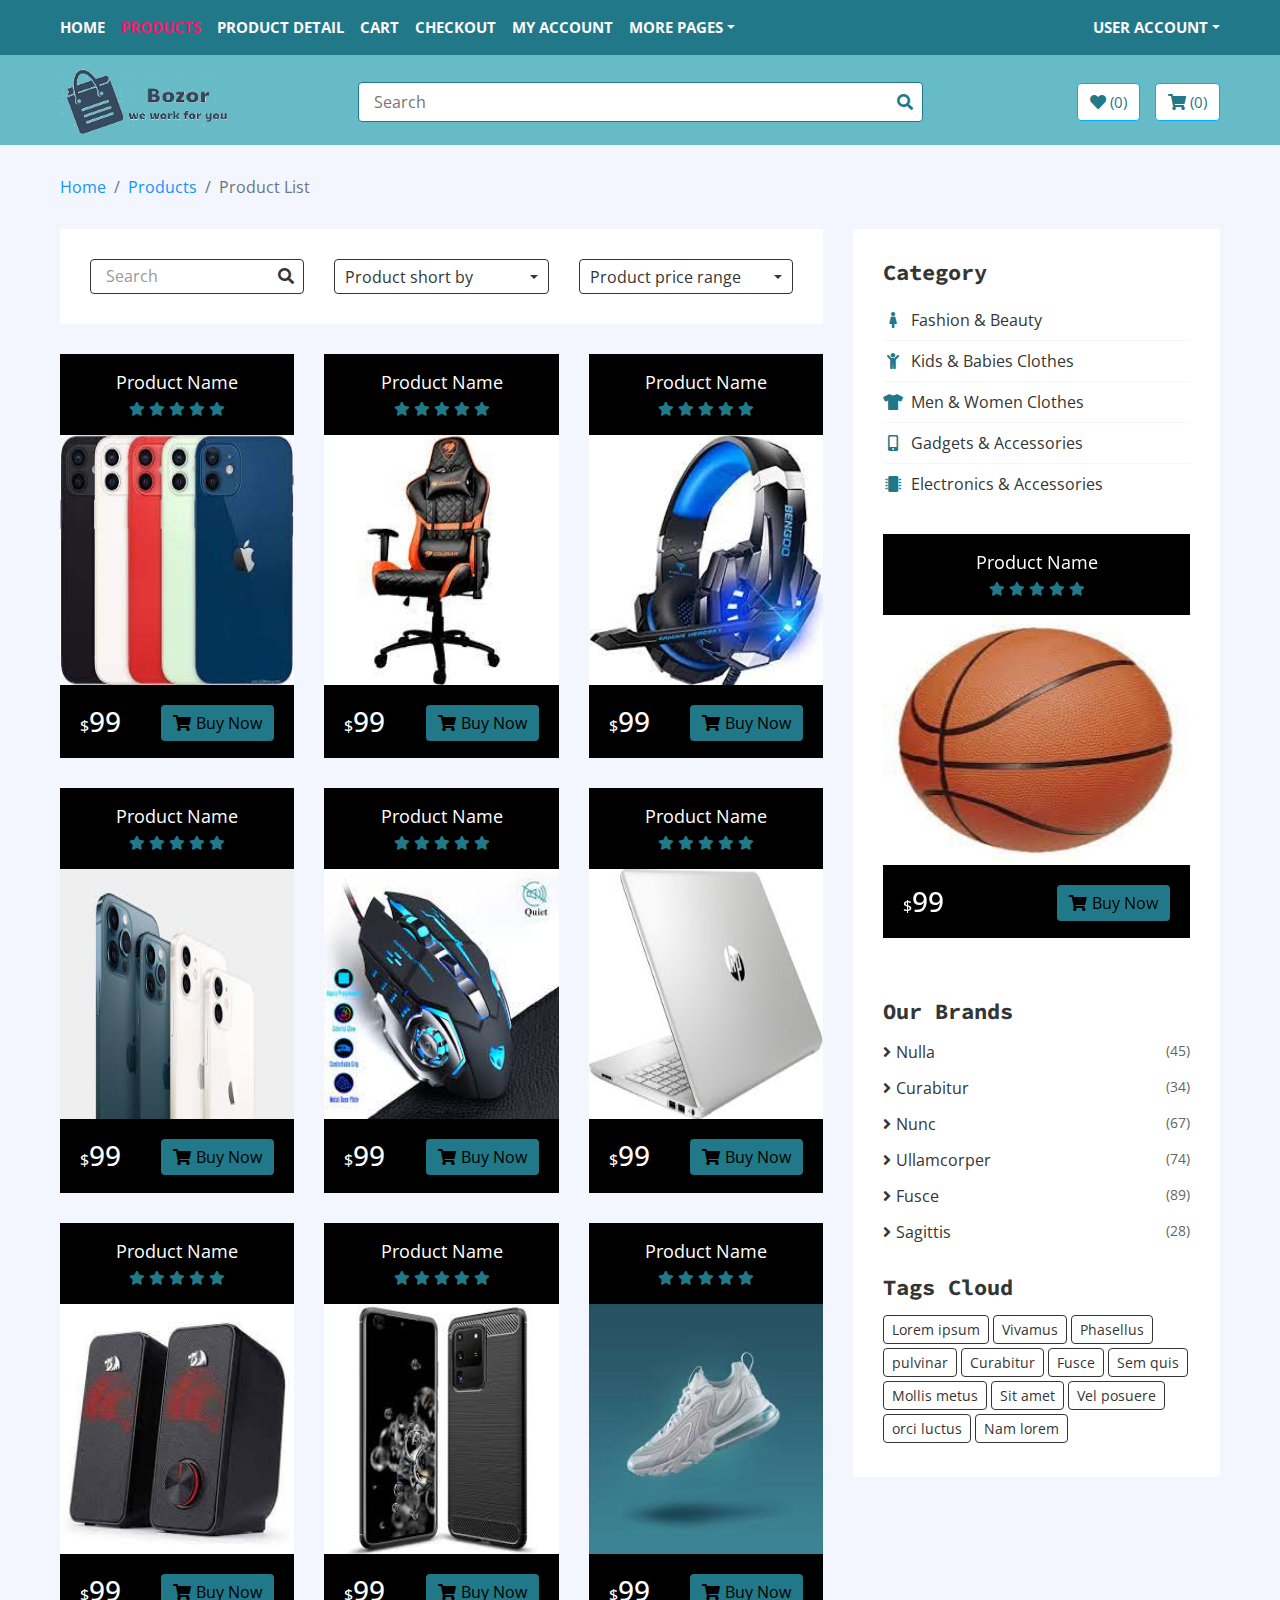
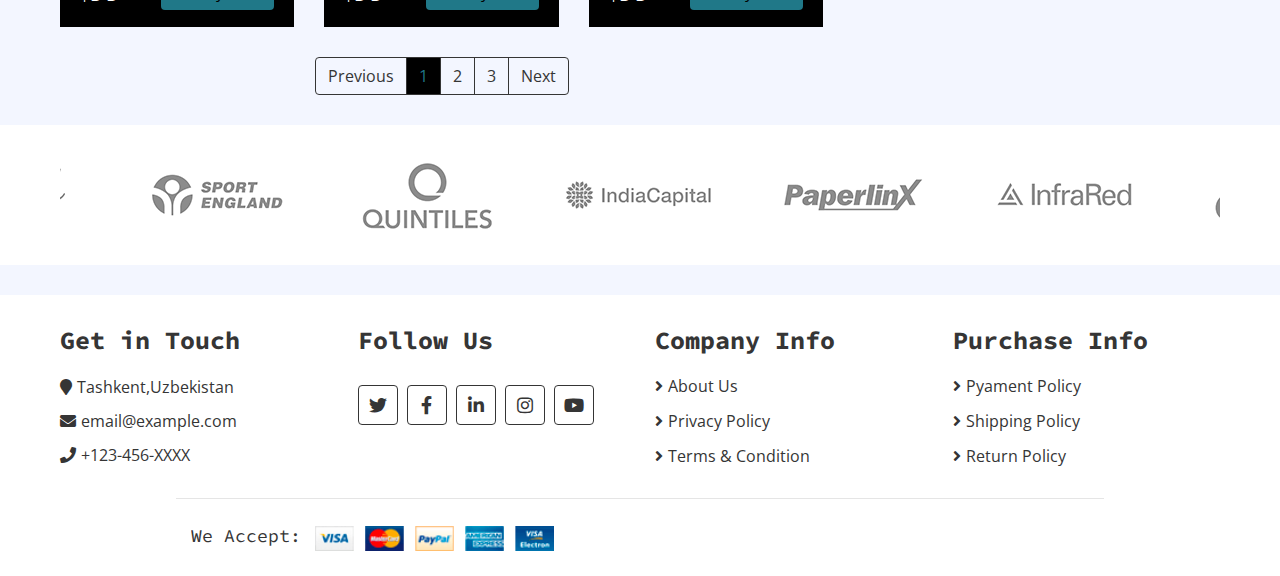
<file: product-list.html>
<!DOCTYPE html>
<html lang="en">
    <head>
        <meta charset="utf-8">
        <title>E Store - eCommerce HTML Template</title>
        <meta content="width=device-width, initial-scale=1.0" name="viewport">
        <meta content="eCommerce HTML Template Free Download" name="keywords">
        <meta content="eCommerce HTML Template Free Download" name="description">

        <link href="img/favicon.ico" rel="icon">

        <link href="https://fonts.googleapis.com/css?family=Open+Sans:300,400|Source+Code+Pro:700,900&display=swap" rel="stylesheet">

        <link href="https://stackpath.bootstrapcdn.com/bootstrap/4.4.1/css/bootstrap.min.css" rel="stylesheet">
        <link href="https://cdnjs.cloudflare.com/ajax/libs/font-awesome/5.10.0/css/all.min.css" rel="stylesheet">
        <link href="lib/slick/slick.css" rel="stylesheet">
        <link href="lib/slick/slick-theme.css" rel="stylesheet">

        <link href="css/style.css" rel="stylesheet">
    </head>

    <body>
        
        <div class="nav">
            <div class="container-fluid">
                <nav class="navbar navbar-expand-md bg-dark navbar-dark">
                    <a href="#" class="navbar-brand">MENU</a>
                    <button type="button" class="navbar-toggler" data-toggle="collapse" data-target="#navbarCollapse">
                        <span class="navbar-toggler-icon"></span>
                    </button>

                    <div class="collapse navbar-collapse justify-content-between" id="navbarCollapse">
                        <div class="navbar-nav mr-auto">
                            <a href="index.html" class="nav-item nav-link">Home</a>
                            <a href="product-list.html" class="nav-item nav-link active">Products</a>
                            <a href="product-detail.html" class="nav-item nav-link">Product Detail</a>
                            <a href="cart.html" class="nav-item nav-link">Cart</a>
                            <a href="checkout.html" class="nav-item nav-link">Checkout</a>
                            <a href="my-account.html" class="nav-item nav-link">My Account</a>
                            <div class="nav-item dropdown">
                                <a href="#" class="nav-link dropdown-toggle" data-toggle="dropdown">More Pages</a>
                                <div class="dropdown-menu">
                                    <a href="wishlist.html" class="dropdown-item">Wishlist</a>
                                    <a href="login.html" class="dropdown-item">Login & Register</a>
                                    <a href="contact.html" class="dropdown-item">Contact Us</a>
                                </div>
                            </div>
                        </div>
                        <div class="navbar-nav ml-auto">
                            <div class="nav-item dropdown">
                                <a href="#" class="nav-link dropdown-toggle" data-toggle="dropdown">User Account</a>
                                <div class="dropdown-menu">
                                    <a href="#" class="dropdown-item">Login</a>
                                    <a href="#" class="dropdown-item">Register</a>
                                </div>
                            </div>
                        </div>
                    </div>
                </nav>
            </div>
        </div>
        
        <div class="bottom-bar">
            <div class="container-fluid">
                <div class="row align-items-center">
                    <div class="col-md-3">
                        <div class="logo">
                            <a href="index.html">
                                <img src="img/logo.png" alt="Logo">
                            </a>
                        </div>
                    </div>
                    <div class="col-md-6">
                        <div class="search">
                            <input type="text" placeholder="Search">
                            <button><i class="fa fa-search"></i></button>
                        </div>
                    </div>
                    <div class="col-md-3">
                        <div class="user">
                            <a href="wishlist.html" class="btn wishlist">
                                <i class="fa fa-heart"></i>
                                <span>(0)</span>
                            </a>
                            <a href="cart.html" class="btn cart">
                                <i class="fa fa-shopping-cart"></i>
                                <span>(0)</span>
                            </a>
                        </div>
                    </div>
                </div>
            </div>
        </div>
        
        <div class="breadcrumb-wrap">
            <div class="container-fluid">
                <ul class="breadcrumb">
                    <li class="breadcrumb-item"><a href="#">Home</a></li>
                    <li class="breadcrumb-item"><a href="#">Products</a></li>
                    <li class="breadcrumb-item active">Product List</li>
                </ul>
            </div>
        </div>
        
        <div class="product-view">
            <div class="container-fluid">
                <div class="row">
                    <div class="col-lg-8">
                        <div class="row">
                            <div class="col-md-12">
                                <div class="product-view-top">
                                    <div class="row">
                                        <div class="col-md-4">
                                            <div class="product-search">
                                                <input type="email" value="Search">
                                                <button><i class="fa fa-search"></i></button>
                                            </div>
                                        </div>
                                        <div class="col-md-4">
                                            <div class="product-short">
                                                <div class="dropdown">
                                                    <div class="dropdown-toggle" data-toggle="dropdown">Product short by</div>
                                                    <div class="dropdown-menu dropdown-menu-right">
                                                        <a href="#" class="dropdown-item">Newest</a>
                                                        <a href="#" class="dropdown-item">Popular</a>
                                                        <a href="#" class="dropdown-item">Most sale</a>
                                                    </div>
                                                </div>
                                            </div>
                                        </div>
                                        <div class="col-md-4">
                                            <div class="product-price-range">
                                                <div class="dropdown">
                                                    <div class="dropdown-toggle" data-toggle="dropdown">Product price range</div>
                                                    <div class="dropdown-menu dropdown-menu-right">
                                                        <a href="#" class="dropdown-item">$0 to $50</a>
                                                        <a href="#" class="dropdown-item">$51 to $100</a>
                                                        <a href="#" class="dropdown-item">$101 to $150</a>
                                                        <a href="#" class="dropdown-item">$151 to $200</a>
                                                        <a href="#" class="dropdown-item">$201 to $250</a>
                                                        <a href="#" class="dropdown-item">$251 to $300</a>
                                                        <a href="#" class="dropdown-item">$301 to $350</a>
                                                        <a href="#" class="dropdown-item">$351 to $400</a>
                                                        <a href="#" class="dropdown-item">$401 to $450</a>
                                                        <a href="#" class="dropdown-item">$451 to $500</a>
                                                    </div>
                                                </div>
                                            </div>
                                        </div>
                                    </div>
                                </div>
                            </div>
                            
                            <div class="col-md-4">
                                <div class="product-item">
                                    <div class="product-title">
                                        <a href="#">Product Name</a>
                                        <div class="ratting">
                                            <i class="fa fa-star"></i>
                                            <i class="fa fa-star"></i>
                                            <i class="fa fa-star"></i>
                                            <i class="fa fa-star"></i>
                                            <i class="fa fa-star"></i>
                                        </div>
                                    </div>
                                    <div class="product-image">
                                        <a href="product-detail.html">
                                            <img src="img/product-1.jpg" alt="Product Image">
                                        </a>
                                        <div class="product-action">
                                            <a href="#"><i class="fa fa-cart-plus"></i></a>
                                            <a href="#"><i class="fa fa-heart"></i></a>
                                            <a href="#"><i class="fa fa-search"></i></a>
                                        </div>
                                    </div>
                                    <div class="product-price">
                                        <h3><span>$</span>99</h3>
                                        <a class="btn" href=""><i class="fa fa-shopping-cart"></i>Buy Now</a>
                                    </div>
                                </div>
                            </div>
                            <div class="col-md-4">
                                <div class="product-item">
                                    <div class="product-title">
                                        <a href="#">Product Name</a>
                                        <div class="ratting">
                                            <i class="fa fa-star"></i>
                                            <i class="fa fa-star"></i>
                                            <i class="fa fa-star"></i>
                                            <i class="fa fa-star"></i>
                                            <i class="fa fa-star"></i>
                                        </div>
                                    </div>
                                    <div class="product-image">
                                        <a href="product-detail.html">
                                            <img src="img/product-2.jpg" alt="Product Image">
                                        </a>
                                        <div class="product-action">
                                            <a href="#"><i class="fa fa-cart-plus"></i></a>
                                            <a href="#"><i class="fa fa-heart"></i></a>
                                            <a href="#"><i class="fa fa-search"></i></a>
                                        </div>
                                    </div>
                                    <div class="product-price">
                                        <h3><span>$</span>99</h3>
                                        <a class="btn" href=""><i class="fa fa-shopping-cart"></i>Buy Now</a>
                                    </div>
                                </div>
                            </div>
                            <div class="col-md-4">
                                <div class="product-item">
                                    <div class="product-title">
                                        <a href="#">Product Name</a>
                                        <div class="ratting">
                                            <i class="fa fa-star"></i>
                                            <i class="fa fa-star"></i>
                                            <i class="fa fa-star"></i>
                                            <i class="fa fa-star"></i>
                                            <i class="fa fa-star"></i>
                                        </div>
                                    </div>
                                    <div class="product-image">
                                        <a href="product-detail.html">
                                            <img src="img/product-3.jpg" alt="Product Image">
                                        </a>
                                        <div class="product-action">
                                            <a href="#"><i class="fa fa-cart-plus"></i></a>
                                            <a href="#"><i class="fa fa-heart"></i></a>
                                            <a href="#"><i class="fa fa-search"></i></a>
                                        </div>
                                    </div>
                                    <div class="product-price">
                                        <h3><span>$</span>99</h3>
                                        <a class="btn" href=""><i class="fa fa-shopping-cart"></i>Buy Now</a>
                                    </div>
                                </div>
                            </div>
                            <div class="col-md-4">
                                <div class="product-item">
                                    <div class="product-title">
                                        <a href="#">Product Name</a>
                                        <div class="ratting">
                                            <i class="fa fa-star"></i>
                                            <i class="fa fa-star"></i>
                                            <i class="fa fa-star"></i>
                                            <i class="fa fa-star"></i>
                                            <i class="fa fa-star"></i>
                                        </div>
                                    </div>
                                    <div class="product-image">
                                        <a href="product-detail.html">
                                            <img src="img/product-4.jpg" alt="Product Image">
                                        </a>
                                        <div class="product-action">
                                            <a href="#"><i class="fa fa-cart-plus"></i></a>
                                            <a href="#"><i class="fa fa-heart"></i></a>
                                            <a href="#"><i class="fa fa-search"></i></a>
                                        </div>
                                    </div>
                                    <div class="product-price">
                                        <h3><span>$</span>99</h3>
                                        <a class="btn" href=""><i class="fa fa-shopping-cart"></i>Buy Now</a>
                                    </div>
                                </div>
                            </div>
                            <div class="col-md-4">
                                <div class="product-item">
                                    <div class="product-title">
                                        <a href="#">Product Name</a>
                                        <div class="ratting">
                                            <i class="fa fa-star"></i>
                                            <i class="fa fa-star"></i>
                                            <i class="fa fa-star"></i>
                                            <i class="fa fa-star"></i>
                                            <i class="fa fa-star"></i>
                                        </div>
                                    </div>
                                    <div class="product-image">
                                        <a href="product-detail.html">
                                            <img src="img/product-5.jpg" alt="Product Image">
                                        </a>
                                        <div class="product-action">
                                            <a href="#"><i class="fa fa-cart-plus"></i></a>
                                            <a href="#"><i class="fa fa-heart"></i></a>
                                            <a href="#"><i class="fa fa-search"></i></a>
                                        </div>
                                    </div>
                                    <div class="product-price">
                                        <h3><span>$</span>99</h3>
                                        <a class="btn" href=""><i class="fa fa-shopping-cart"></i>Buy Now</a>
                                    </div>
                                </div>
                            </div>
                            <div class="col-md-4">
                                <div class="product-item">
                                    <div class="product-title">
                                        <a href="#">Product Name</a>
                                        <div class="ratting">
                                            <i class="fa fa-star"></i>
                                            <i class="fa fa-star"></i>
                                            <i class="fa fa-star"></i>
                                            <i class="fa fa-star"></i>
                                            <i class="fa fa-star"></i>
                                        </div>
                                    </div>
                                    <div class="product-image">
                                        <a href="product-detail.html">
                                            <img src="img/product-6.jpg" alt="Product Image">
                                        </a>
                                        <div class="product-action">
                                            <a href="#"><i class="fa fa-cart-plus"></i></a>
                                            <a href="#"><i class="fa fa-heart"></i></a>
                                            <a href="#"><i class="fa fa-search"></i></a>
                                        </div>
                                    </div>
                                    <div class="product-price">
                                        <h3><span>$</span>99</h3>
                                        <a class="btn" href=""><i class="fa fa-shopping-cart"></i>Buy Now</a>
                                    </div>
                                </div>
                            </div>
                            <div class="col-md-4">
                                <div class="product-item">
                                    <div class="product-title">
                                        <a href="#">Product Name</a>
                                        <div class="ratting">
                                            <i class="fa fa-star"></i>
                                            <i class="fa fa-star"></i>
                                            <i class="fa fa-star"></i>
                                            <i class="fa fa-star"></i>
                                            <i class="fa fa-star"></i>
                                        </div>
                                    </div>
                                    <div class="product-image">
                                        <a href="product-detail.html">
                                            <img src="img/product-7.jpg" alt="Product Image">
                                        </a>
                                        <div class="product-action">
                                            <a href="#"><i class="fa fa-cart-plus"></i></a>
                                            <a href="#"><i class="fa fa-heart"></i></a>
                                            <a href="#"><i class="fa fa-search"></i></a>
                                        </div>
                                    </div>
                                    <div class="product-price">
                                        <h3><span>$</span>99</h3>
                                        <a class="btn" href=""><i class="fa fa-shopping-cart"></i>Buy Now</a>
                                    </div>
                                </div>
                            </div>
                            <div class="col-md-4">
                                <div class="product-item">
                                    <div class="product-title">
                                        <a href="#">Product Name</a>
                                        <div class="ratting">
                                            <i class="fa fa-star"></i>
                                            <i class="fa fa-star"></i>
                                            <i class="fa fa-star"></i>
                                            <i class="fa fa-star"></i>
                                            <i class="fa fa-star"></i>
                                        </div>
                                    </div>
                                    <div class="product-image">
                                        <a href="product-detail.html">
                                            <img src="img/product-8.jpg" alt="Product Image">
                                        </a>
                                        <div class="product-action">
                                            <a href="#"><i class="fa fa-cart-plus"></i></a>
                                            <a href="#"><i class="fa fa-heart"></i></a>
                                            <a href="#"><i class="fa fa-search"></i></a>
                                        </div>
                                    </div>
                                    <div class="product-price">
                                        <h3><span>$</span>99</h3>
                                        <a class="btn" href=""><i class="fa fa-shopping-cart"></i>Buy Now</a>
                                    </div>
                                </div>
                            </div>
                            <div class="col-md-4">
                                <div class="product-item">
                                    <div class="product-title">
                                        <a href="#">Product Name</a>
                                        <div class="ratting">
                                            <i class="fa fa-star"></i>
                                            <i class="fa fa-star"></i>
                                            <i class="fa fa-star"></i>
                                            <i class="fa fa-star"></i>
                                            <i class="fa fa-star"></i>
                                        </div>
                                    </div>
                                    <div class="product-image">
                                        <a href="product-detail.html">
                                            <img src="img/product-9.jpg" alt="Product Image">
                                        </a>
                                        <div class="product-action">
                                            <a href="#"><i class="fa fa-cart-plus"></i></a>
                                            <a href="#"><i class="fa fa-heart"></i></a>
                                            <a href="#"><i class="fa fa-search"></i></a>
                                        </div>
                                    </div>
                                    <div class="product-price">
                                        <h3><span>$</span>99</h3>
                                        <a class="btn" href=""><i class="fa fa-shopping-cart"></i>Buy Now</a>
                                    </div>
                                </div>
                            </div>
                        </div>
                        
                        <div class="col-md-12">
                            <nav aria-label="Page navigation example">
                                <ul class="pagination justify-content-center">
                                    <li class="page-item disabled">
                                        <a class="page-link" href="#" tabindex="-1">Previous</a>
                                    </li>
                                    <li class="page-item active"><a class="page-link" href="#">1</a></li>
                                    <li class="page-item"><a class="page-link" href="#">2</a></li>
                                    <li class="page-item"><a class="page-link" href="#">3</a></li>
                                    <li class="page-item">
                                        <a class="page-link" href="#">Next</a>
                                    </li>
                                </ul>
                            </nav>
                        </div>
                    </div>           
                    
                    <div class="col-lg-4 sidebar">
                        <div class="sidebar-widget category">
                            <h2 class="title">Category</h2>
                            <nav class="navbar bg-light">
                                <ul class="navbar-nav">
                                    <li class="nav-item">
                                        <a class="nav-link" href="#"><i class="fa fa-female"></i>Fashion & Beauty</a>
                                    </li>
                                    <li class="nav-item">
                                        <a class="nav-link" href="#"><i class="fa fa-child"></i>Kids & Babies Clothes</a>
                                    </li>
                                    <li class="nav-item">
                                        <a class="nav-link" href="#"><i class="fa fa-tshirt"></i>Men & Women Clothes</a>
                                    </li>
                                    <li class="nav-item">
                                        <a class="nav-link" href="#"><i class="fa fa-mobile-alt"></i>Gadgets & Accessories</a>
                                    </li>
                                    <li class="nav-item">
                                        <a class="nav-link" href="#"><i class="fa fa-microchip"></i>Electronics & Accessories</a>
                                    </li>
                                </ul>
                            </nav>
                        </div>
                        
                        <div class="sidebar-widget widget-slider">
                            <div class="sidebar-slider normal-slider">
                                <div class="product-item">
                                    <div class="product-title">
                                        <a href="#">Product Name</a>
                                        <div class="ratting">
                                            <i class="fa fa-star"></i>
                                            <i class="fa fa-star"></i>
                                            <i class="fa fa-star"></i>
                                            <i class="fa fa-star"></i>
                                            <i class="fa fa-star"></i>
                                        </div>
                                    </div>
                                    <div class="product-image">
                                        <a href="product-detail.html">
                                            <img src="img/product-10.jpg" alt="Product Image">
                                        </a>
                                        <div class="product-action">
                                            <a href="#"><i class="fa fa-cart-plus"></i></a>
                                            <a href="#"><i class="fa fa-heart"></i></a>
                                            <a href="#"><i class="fa fa-search"></i></a>
                                        </div>
                                    </div>
                                    <div class="product-price">
                                        <h3><span>$</span>99</h3>
                                        <a class="btn" href=""><i class="fa fa-shopping-cart"></i>Buy Now</a>
                                    </div>
                                </div>
                                <div class="product-item">
                                    <div class="product-title">
                                        <a href="#">Product Name</a>
                                        <div class="ratting">
                                            <i class="fa fa-star"></i>
                                            <i class="fa fa-star"></i>
                                            <i class="fa fa-star"></i>
                                            <i class="fa fa-star"></i>
                                            <i class="fa fa-star"></i>
                                        </div>
                                    </div>
                                    <div class="product-image">
                                        <a href="product-detail.html">
                                            <img src="img/product-9.jpg" alt="Product Image">
                                        </a>
                                        <div class="product-action">
                                            <a href="#"><i class="fa fa-cart-plus"></i></a>
                                            <a href="#"><i class="fa fa-heart"></i></a>
                                            <a href="#"><i class="fa fa-search"></i></a>
                                        </div>
                                    </div>
                                    <div class="product-price">
                                        <h3><span>$</span>99</h3>
                                        <a class="btn" href=""><i class="fa fa-shopping-cart"></i>Buy Now</a>
                                    </div>
                                </div>
                                <div class="product-item">
                                    <div class="product-title">
                                        <a href="#">Product Name</a>
                                        <div class="ratting">
                                            <i class="fa fa-star"></i>
                                            <i class="fa fa-star"></i>
                                            <i class="fa fa-star"></i>
                                            <i class="fa fa-star"></i>
                                            <i class="fa fa-star"></i>
                                        </div>
                                    </div>
                                    <div class="product-image">
                                        <a href="product-detail.html">
                                            <img src="img/product-8.jpg" alt="Product Image">
                                        </a>
                                        <div class="product-action">
                                            <a href="#"><i class="fa fa-cart-plus"></i></a>
                                            <a href="#"><i class="fa fa-heart"></i></a>
                                            <a href="#"><i class="fa fa-search"></i></a>
                                        </div>
                                    </div>
                                    <div class="product-price">
                                        <h3><span>$</span>99</h3>
                                        <a class="btn" href=""><i class="fa fa-shopping-cart"></i>Buy Now</a>
                                    </div>
                                </div>
                            </div>
                        </div>
                        
                        <div class="sidebar-widget brands">
                            <h2 class="title">Our Brands</h2>
                            <ul>
                                <li><a href="#">Nulla </a><span>(45)</span></li>
                                <li><a href="#">Curabitur </a><span>(34)</span></li>
                                <li><a href="#">Nunc </a><span>(67)</span></li>
                                <li><a href="#">Ullamcorper</a><span>(74)</span></li>
                                <li><a href="#">Fusce </a><span>(89)</span></li>
                                <li><a href="#">Sagittis</a><span>(28)</span></li>
                            </ul>
                        </div>
                        
                        <div class="sidebar-widget tag">
                            <h2 class="title">Tags Cloud</h2>
                            <a href="#">Lorem ipsum</a>
                            <a href="#">Vivamus</a>
                            <a href="#">Phasellus</a>
                            <a href="#">pulvinar</a>
                            <a href="#">Curabitur</a>
                            <a href="#">Fusce</a>
                            <a href="#">Sem quis</a>
                            <a href="#">Mollis metus</a>
                            <a href="#">Sit amet</a>
                            <a href="#">Vel posuere</a>
                            <a href="#">orci luctus</a>
                            <a href="#">Nam lorem</a>
                        </div>
                    </div>
                </div>
            </div>
        </div>
        
        <div class="brand">
            <div class="container-fluid">
                <div class="brand-slider">
                    <div class="brand-item"><img src="img/brand-1.png" alt=""></div>
                    <div class="brand-item"><img src="img/brand-2.png" alt=""></div>
                    <div class="brand-item"><img src="img/brand-3.png" alt=""></div>
                    <div class="brand-item"><img src="img/brand-4.png" alt=""></div>
                    <div class="brand-item"><img src="img/brand-5.png" alt=""></div>
                    <div class="brand-item"><img src="img/brand-6.png" alt=""></div>
                </div>
            </div>
        </div>
        
        <div class="footer">
            <div class="container-fluid">
                <div class="row">
                    <div class="col-lg-3 col-md-6">
                        <div class="footer-widget">
                            <h2>Get in Touch</h2>
                            <div class="contact-info">
                                <p><i class="fa fa-map-marker"></i>Tashkent,Uzbekistan</p>
                                <p><i class="fa fa-envelope"></i>email@example.com</p>
                                <p><i class="fa fa-phone"></i>+123-456-XXXX</p>
                            </div>
                        </div>
                    </div>
                    
                    <div class="col-lg-3 col-md-6">
                        <div class="footer-widget">
                            <h2>Follow Us</h2>
                            <div class="contact-info">
                                <div class="social">
                                    <a href=""><i class="fab fa-twitter"></i></a>
                                    <a href=""><i class="fab fa-facebook-f"></i></a>
                                    <a href=""><i class="fab fa-linkedin-in"></i></a>
                                    <a href=""><i class="fab fa-instagram"></i></a>
                                    <a href=""><i class="fab fa-youtube"></i></a>
                                </div>
                            </div>
                        </div>
                    </div>

                    <div class="col-lg-3 col-md-6">
                        <div class="footer-widget">
                            <h2>Company Info</h2>
                            <ul>
                                <li><a href="#">About Us</a></li>
                                <li><a href="#">Privacy Policy</a></li>
                                <li><a href="#">Terms & Condition</a></li>
                            </ul>
                        </div>
                    </div>

                    <div class="col-lg-3 col-md-6">
                        <div class="footer-widget">
                            <h2>Purchase Info</h2>
                            <ul>
                                <li><a href="#">Pyament Policy</a></li>
                                <li><a href="#">Shipping Policy</a></li>
                                <li><a href="#">Return Policy</a></li>
                            </ul>
                        </div>
                    </div>
                </div>
                
                <div class="row payment align-items-center">
                    <div class="col-md-6">
                        <div class="payment-method">
                            <h2>We Accept:</h2>
                            <img src="img/payment-method.png" alt="Payment Method" />
                        </div>
                    </div>
                </div>
            </div>
        </div>

        
        <a href="#" class="back-to-top"><i class="fa fa-chevron-up"></i></a>
        
        <script src="https://code.jquery.com/jquery-3.4.1.min.js"></script>
        <script src="https://stackpath.bootstrapcdn.com/bootstrap/4.4.1/js/bootstrap.bundle.min.js"></script>
        <script src="lib/easing/easing.min.js"></script>
        <script src="lib/slick/slick.min.js"></script>
        
        <script src="js/main.js"></script>
    </body>
</html>
</file>
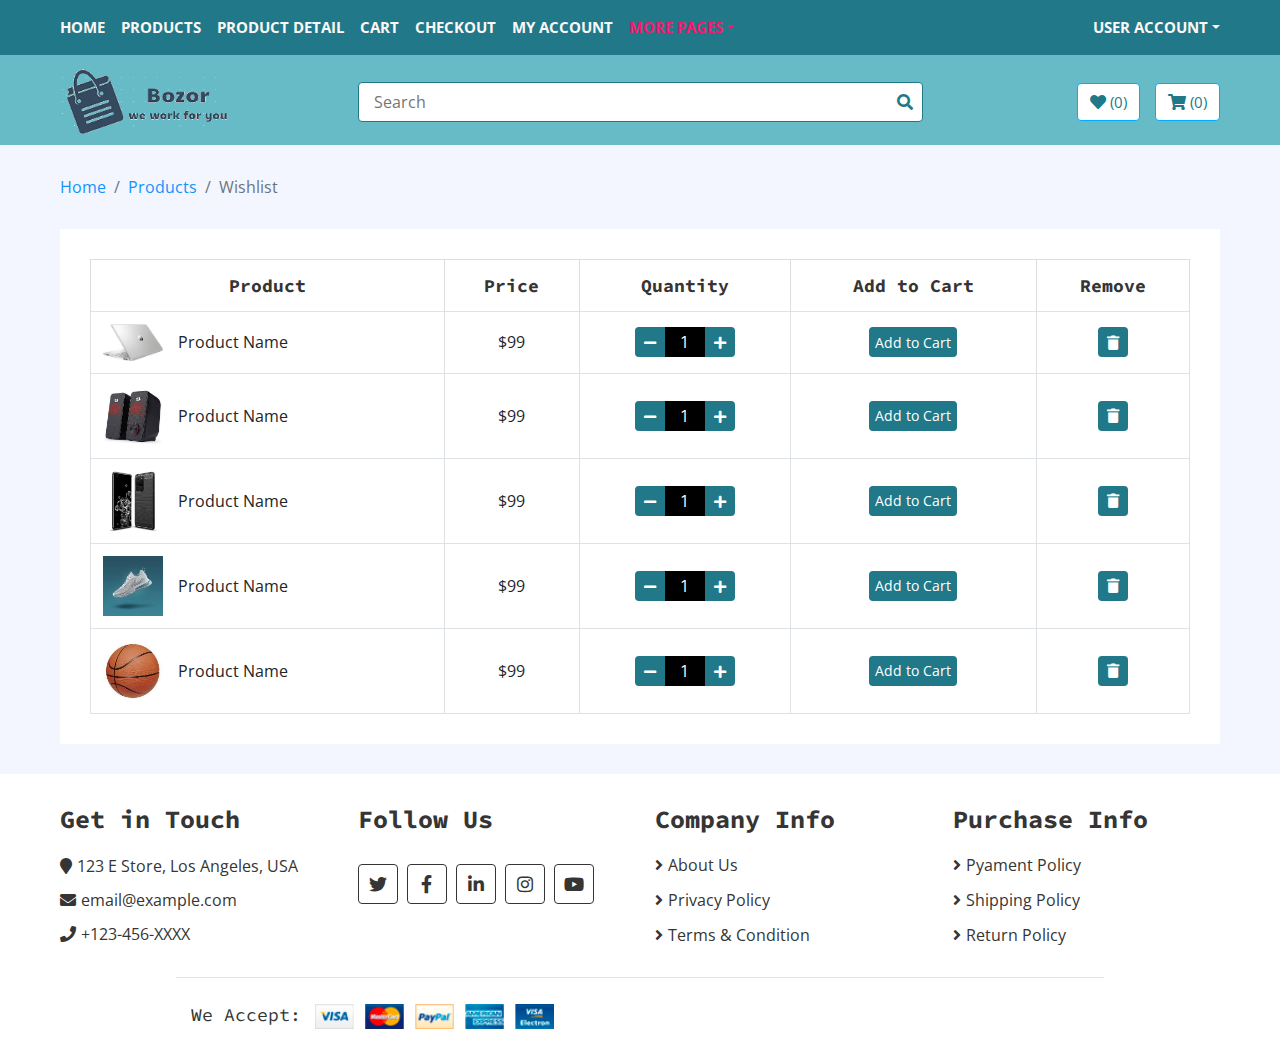
<file: wishlist.html>
<!DOCTYPE html>
<html lang="en">
    <head>
        <meta charset="utf-8">
        <title>E Store - eCommerce HTML Template</title>
        <meta content="width=device-width, initial-scale=1.0" name="viewport">
        <meta content="eCommerce HTML Template Free Download" name="keywords">
        <meta content="eCommerce HTML Template Free Download" name="description">

        <link href="img/favicon.ico" rel="icon">

        <link href="https://fonts.googleapis.com/css?family=Open+Sans:300,400|Source+Code+Pro:700,900&display=swap" rel="stylesheet">

        <link href="https://stackpath.bootstrapcdn.com/bootstrap/4.4.1/css/bootstrap.min.css" rel="stylesheet">
        <link href="https://cdnjs.cloudflare.com/ajax/libs/font-awesome/5.10.0/css/all.min.css" rel="stylesheet">
        <link href="lib/slick/slick.css" rel="stylesheet">
        <link href="lib/slick/slick-theme.css" rel="stylesheet">

        <link href="css/style.css" rel="stylesheet">
    </head>

    <body>
        <div class="nav">
            <div class="container-fluid">
                <nav class="navbar navbar-expand-md bg-dark navbar-dark">
                    <a href="#" class="navbar-brand">MENU</a>
                    <button type="button" class="navbar-toggler" data-toggle="collapse" data-target="#navbarCollapse">
                        <span class="navbar-toggler-icon"></span>
                    </button>

                    <div class="collapse navbar-collapse justify-content-between" id="navbarCollapse">
                        <div class="navbar-nav mr-auto">
                            <a href="index.html" class="nav-item nav-link">Home</a>
                            <a href="product-list.html" class="nav-item nav-link">Products</a>
                            <a href="product-detail.html" class="nav-item nav-link">Product Detail</a>
                            <a href="cart.html" class="nav-item nav-link">Cart</a>
                            <a href="checkout.html" class="nav-item nav-link">Checkout</a>
                            <a href="my-account.html" class="nav-item nav-link">My Account</a>
                            <div class="nav-item dropdown">
                                <a href="#" class="nav-link dropdown-toggle active" data-toggle="dropdown">More Pages</a>
                                <div class="dropdown-menu">
                                    <a href="wishlist.html" class="dropdown-item active">Wishlist</a>
                                    <a href="login.html" class="dropdown-item">Login & Register</a>
                                    <a href="contact.html" class="dropdown-item">Contact Us</a>
                                </div>
                            </div>
                        </div>
                        <div class="navbar-nav ml-auto">
                            <div class="nav-item dropdown">
                                <a href="#" class="nav-link dropdown-toggle" data-toggle="dropdown">User Account</a>
                                <div class="dropdown-menu">
                                    <a href="#" class="dropdown-item">Login</a>
                                    <a href="#" class="dropdown-item">Register</a>
                                </div>
                            </div>
                        </div>
                    </div>
                </nav>
            </div>
        </div>
        
        <div class="bottom-bar">
            <div class="container-fluid">
                <div class="row align-items-center">
                    <div class="col-md-3">
                        <div class="logo">
                            <a href="index.html">
                                <img src="img/logo.png" alt="Logo">
                            </a>
                        </div>
                    </div>
                    <div class="col-md-6">
                        <div class="search">
                            <input type="text" placeholder="Search">
                            <button><i class="fa fa-search"></i></button>
                        </div>
                    </div>
                    <div class="col-md-3">
                        <div class="user">
                            <a href="wishlist.html" class="btn wishlist">
                                <i class="fa fa-heart"></i>
                                <span>(0)</span>
                            </a>
                            <a href="cart.html" class="btn cart">
                                <i class="fa fa-shopping-cart"></i>
                                <span>(0)</span>
                            </a>
                        </div>
                    </div>
                </div>
            </div>
        </div>
        
        <div class="breadcrumb-wrap">
            <div class="container-fluid">
                <ul class="breadcrumb">
                    <li class="breadcrumb-item"><a href="#">Home</a></li>
                    <li class="breadcrumb-item"><a href="#">Products</a></li>
                    <li class="breadcrumb-item active">Wishlist</li>
                </ul>
            </div>
        </div>
        
        <div class="wishlist-page">
            <div class="container-fluid">
                <div class="wishlist-page-inner">
                    <div class="row">
                        <div class="col-md-12">
                            <div class="table-responsive">
                                <table class="table table-bordered">
                                    <thead class="thead-dark">
                                        <tr>
                                            <th>Product</th>
                                            <th>Price</th>
                                            <th>Quantity</th>
                                            <th>Add to Cart</th>
                                            <th>Remove</th>
                                        </tr>
                                    </thead>
                                    <tbody class="align-middle">
                                        <tr>
                                            <td>
                                                <div class="img">
                                                    <a href="#"><img src="img/product-6.jpg" alt="Image"></a>
                                                    <p>Product Name</p>
                                                </div>
                                            </td>
                                            <td>$99</td>
                                            <td>
                                                <div class="qty">
                                                    <button class="btn-minus"><i class="fa fa-minus"></i></button>
                                                    <input type="text" value="1">
                                                    <button class="btn-plus"><i class="fa fa-plus"></i></button>
                                                </div>
                                            </td>
                                            <td><button class="btn-cart">Add to Cart</button></td>
                                            <td><button><i class="fa fa-trash"></i></button></td>
                                        </tr>
                                        <tr>
                                            <td>
                                                <div class="img">
                                                    <a href="#"><img src="img/product-7.jpg" alt="Image"></a>
                                                    <p>Product Name</p>
                                                </div>
                                            </td>
                                            <td>$99</td>
                                            <td>
                                                <div class="qty">
                                                    <button class="btn-minus"><i class="fa fa-minus"></i></button>
                                                    <input type="text" value="1">
                                                    <button class="btn-plus"><i class="fa fa-plus"></i></button>
                                                </div>
                                            </td>
                                            <td><button class="btn-cart">Add to Cart</button></td>
                                            <td><button><i class="fa fa-trash"></i></button></td>
                                        </tr>
                                        <tr>
                                            <td>
                                                <div class="img">
                                                    <a href="#"><img src="img/product-8.jpg" alt="Image"></a>
                                                    <p>Product Name</p>
                                                </div>
                                            </td>
                                            <td>$99</td>
                                            <td>
                                                <div class="qty">
                                                    <button class="btn-minus"><i class="fa fa-minus"></i></button>
                                                    <input type="text" value="1">
                                                    <button class="btn-plus"><i class="fa fa-plus"></i></button>
                                                </div>
                                            </td>
                                            <td><button class="btn-cart">Add to Cart</button></td>
                                            <td><button><i class="fa fa-trash"></i></button></td>
                                        </tr>
                                        <tr>
                                            <td>
                                                <div class="img">
                                                    <a href="#"><img src="img/product-9.jpg" alt="Image"></a>
                                                    <p>Product Name</p>
                                                </div>
                                            </td>
                                            <td>$99</td>
                                            <td>
                                                <div class="qty">
                                                    <button class="btn-minus"><i class="fa fa-minus"></i></button>
                                                    <input type="text" value="1">
                                                    <button class="btn-plus"><i class="fa fa-plus"></i></button>
                                                </div>
                                            </td>
                                            <td><button class="btn-cart">Add to Cart</button></td>
                                            <td><button><i class="fa fa-trash"></i></button></td>
                                        </tr>
                                        <tr>
                                            <td>
                                                <div class="img">
                                                    <a href="#"><img src="img/product-10.jpg" alt="Image"></a>
                                                    <p>Product Name</p>
                                                </div>
                                            </td>
                                            <td>$99</td>
                                            <td>
                                                <div class="qty">
                                                    <button class="btn-minus"><i class="fa fa-minus"></i></button>
                                                    <input type="text" value="1">
                                                    <button class="btn-plus"><i class="fa fa-plus"></i></button>
                                                </div>
                                            </td>
                                            <td><button class="btn-cart">Add to Cart</button></td>
                                            <td><button><i class="fa fa-trash"></i></button></td>
                                        </tr>
                                    </tbody>
                                </table>
                            </div>
                        </div>
                    </div>
                </div>
            </div>
        </div>
        
        <div class="footer">
            <div class="container-fluid">
                <div class="row">
                    <div class="col-lg-3 col-md-6">
                        <div class="footer-widget">
                            <h2>Get in Touch</h2>
                            <div class="contact-info">
                                <p><i class="fa fa-map-marker"></i>123 E Store, Los Angeles, USA</p>
                                <p><i class="fa fa-envelope"></i>email@example.com</p>
                                <p><i class="fa fa-phone"></i>+123-456-XXXX</p>
                            </div>
                        </div>
                    </div>
                    
                    <div class="col-lg-3 col-md-6">
                        <div class="footer-widget">
                            <h2>Follow Us</h2>
                            <div class="contact-info">
                                <div class="social">
                                    <a href=""><i class="fab fa-twitter"></i></a>
                                    <a href=""><i class="fab fa-facebook-f"></i></a>
                                    <a href=""><i class="fab fa-linkedin-in"></i></a>
                                    <a href=""><i class="fab fa-instagram"></i></a>
                                    <a href=""><i class="fab fa-youtube"></i></a>
                                </div>
                            </div>
                        </div>
                    </div>

                    <div class="col-lg-3 col-md-6">
                        <div class="footer-widget">
                            <h2>Company Info</h2>
                            <ul>
                                <li><a href="#">About Us</a></li>
                                <li><a href="#">Privacy Policy</a></li>
                                <li><a href="#">Terms & Condition</a></li>
                            </ul>
                        </div>
                    </div>

                    <div class="col-lg-3 col-md-6">
                        <div class="footer-widget">
                            <h2>Purchase Info</h2>
                            <ul>
                                <li><a href="#">Pyament Policy</a></li>
                                <li><a href="#">Shipping Policy</a></li>
                                <li><a href="#">Return Policy</a></li>
                            </ul>
                        </div>
                    </div>
                </div>
                
                <div class="row payment align-items-center">
                    <div class="col-md-6">
                        <div class="payment-method">
                            <h2>We Accept:</h2>
                            <img src="img/payment-method.png" alt="Payment Method" />
                        </div>
                    </div>
                </div>
            </div>
        </div>
        
    
        <a href="#" class="back-to-top"><i class="fa fa-chevron-up"></i></a>
        
        <script src="https://code.jquery.com/jquery-3.4.1.min.js"></script>
        <script src="https://stackpath.bootstrapcdn.com/bootstrap/4.4.1/js/bootstrap.bundle.min.js"></script>
        <script src="lib/easing/easing.min.js"></script>
        <script src="lib/slick/slick.min.js"></script>
        
        <script src="js/main.js"></script>
    </body>
</html>
</file>
<file: css/style.css>
/**********************************/
/********** General CSS ***********/
/**********************************/
body {
    color: #353535;
    font-family: 'Open Sans', sans-serif;
    font-weight: 400;
    background: #f3f6ff;
}

a {
    color: #1493fa;
}

a:hover,
a:active,
a:focus {
    color: #353535;
    outline: none;
    text-decoration: none;
}

h1 {
    font-family: 'Source Code Pro', monospace;
    font-weight: 900;
}

h2 {
    font-family: 'Source Code Pro', monospace;
    font-weight: 700;
}

@media(min-width: 992px) {
    .container-fluid {
        padding-right: 60px;
        padding-left: 60px;
    }
}



.back-to-top {
    position: fixed;
    display: none;
    background: rgb(7, 143, 223);
    color: #ffffff;
    width: 40px;
    height: 40px;
    text-align: center;
    line-height: 1;
    font-size: 16px;
    border-radius: 4px;
    right: 15px;
    bottom: 15px;
    transition: linear background 0.5s;
    z-index: 11;
}

.back-to-top i {
    padding-top: 12px;
    color: #f7f9fb;
}


.form-control,
.custom-select {
    width: 100%;
    height: 35px;
    padding: 0 15px;
    color: #999999;
    border: 1px solid #dddddd;
    margin-bottom: 15px
}

.form-control:focus,
.custom-select:focus {
    box-shadow: none;
    border-color: rgb(0, 174, 255);
}

.custom-radio,
.custom-checkbox {
    margin-bottom: 15px;
}

.custom-radio .custom-control-label::before,
.custom-checkbox .custom-control-label::before {
    background: #dddddd;
    border-color: #dddddd;
}

.custom-radio .custom-control-input:checked~.custom-control-label::before,
.custom-checkbox .custom-control-input:checked~.custom-control-label::before {
    color: #ffffff;
    background: rgb(0, 162, 255);
    border-color: rgb(5, 155, 224);
    box-shadow: none;
}

.btn {
    color: #207888;
    background: #ffffff;
    border: 1px solid rgb(0, 174, 255);
}

.btn:hover,
.btn:active,
.btn:focus {
    color: #ffffff;
    background: #207888;
    box-shadow: none;
}

.normal-slider .slick-prev,
.normal-slider .slick-next {
    width: 40px;
    height: 40px;
    z-index: 1;
    opacity: 0;
    transition: .5s;
    background: rgba(97, 179, 255, 0.7);
    border-radius: 4px;
}

.normal-slider .slick-prev {
    left: 55px;
}

.normal-slider .slick-next {
    right: 55px;
}

.normal-slider.slick-slider:hover .slick-prev {
    left: 15px;
    opacity: 1;
}

.normal-slider.slick-slider:hover .slick-next {
    right: 15px;
    opacity: 1;
}

.normal-slider .slick-prev:hover,
.normal-slider .slick-prev:focus,
.normal-slider .slick-next:hover,
.normal-slider .slick-next:focus {
    background: rgba(34, 82, 240, 0.582);
}

.normal-slider .slick-prev:hover::before,
.normal-slider .slick-prev:focus::before,
.normal-slider .slick-next:hover::before,
.normal-slider .slick-next:focus::before {
    color: #faf5f5;
}

.normal-slider .slick-prev::before,
.normal-slider .slick-next::before {
    font-family: "Font Awesome 5 Free";
    font-weight: 900;
    font-size: 30px;
    color: #ffffff;
}

.normal-slider .slick-prev::before {
    content: "\f104";
}

.normal-slider .slick-next::before {
    content: "\f105";
}

.normal-slider .slick-dots {
    bottom: 15px;
}

.normal-slider .slick-dots li button:before {
    color: #ffffff;
    font-size: 15px;
}

.normal-slider .slick-dots li.slick-active button:before {
    color: #207888;
}

.slick-dotted.slick-slider {
    margin-bottom: 0;
}

.nav {
    position: relative;
    padding: 8px 0;
}
.nav-fixedi{
    padding: 8px 0;
    z-index: 10;
    width: 100%;
    position: fixed;

}

@media (min-width: 992px) {
    .nav .container-fluid {
        padding-left: 52px;
        padding-right: 52px;
    }
}

.nav .navbar {
    height: 100%;
    padding: 0;
}

.nav .dropdown-menu {
    margin-top: 0;
    border: 0;
    border-radius: 0;
    background: #207888;
    color: white;
}
.nav .dropdown-menu a {
    color: white;
}

.nav .dropdown-menu a.active {
    color: #0f3397ec;
    background: #f8f9fa;
}
.nav .dropdown-menu a:hover {
    color: #0f3397ec;
    background: #f8f9fa;
}

@media (min-width: 768px) {
    .nav,
    .nav .navbar {
        background: #207888 !important;
    }
    
    .nav .navbar-brand {
        display: none;
    }
    
    .nav .navbar-dark a.nav-link {
        color: #fcf8f8;
        font-size: 15px;
        font-weight: bold;
        text-transform: uppercase;
    }
    
    .nav .navbar-dark a.nav-link:hover,
    .nav .navbar-dark a.nav-link.active {
        color: #fa176e;
        /* font-size: 17px; */
    }
}
.navbar-nav .nav-link:hover{
    columns: #fa176e;
}

@media (max-width: 768px) {
    .nav {
        padding: 5px 0;
    }
    
    /* .nav, */
    /* .nav .navbar { */
        /* background: #000000 !important; */
    /* } */
    
    .nav a.nav-link {
        padding: 5px 0;
    }
    
    .nav .dropdown-menu {
        box-shadow: none;
    }
}


/**********************************/
/********* Bottom Bar CSS *********/
/**********************************/
.bottom-bar {
    padding: 12px 0 15px;
    background: #66BBC6;
    margin-bottom: 30px;
}

.bottom-bar .logo {
    text-align: left;
    overflow: hidden;
}

.bottom-bar .logo a img {
    max-height: 70px;
    /* height: 75px; */
}

.bottom-bar .search {
    width: 100%;
}

.bottom-bar .search input[type=text] {
    width: 100%;
    height: 40px;
    padding: 0 15px;
    color: #666666;
    border: 1px solid #207888;
    border-radius: 4px;
}

.bottom-bar .search button {
    position: absolute;
    width: 40px;
    height: 38px;
    top: 1px;
    right: 16px;
    padding: 0 15px;
    border: none;
    background: none;
    color: #207888;
    border-radius: 0 2px 2px 0;
}

.bottom-bar .search button:hover {
    background: #207888;
    color: #ffffff;
}

.bottom-bar .user {
    font-size: 0;
    text-align: right;
}

.bottom-bar .user .wishlist {
    margin-right: 15px;
}

.bottom-bar .user .cart i,
.bottom-bar .user .wishlist i {
    color: #207888;
}

.bottom-bar .user .cart span,
.bottom-bar .user .wishlist span {
    color: #207888;
    font-size: 15px;
}

.bottom-bar .user .cart:hover i,
.bottom-bar .user .wishlist:hover i,
.bottom-bar .user .cart:hover span,
.bottom-bar .user .wishlist:hover span {
    color: #ffffff;
}

@media (min-width: 768px) {
    .bottom-bar {
        max-height: 90px;
    }
}

@media (max-width: 767.98px) {
    .bottom-bar .logo,
    .bottom-bar .search,
    .bottom-bar .user {
        text-align: center;
        margin-bottom: 15px;
    }
    
    .bottom-bar .user {
        margin-bottom: 0;
    }
}


/**********************************/
/*********** Header CSS ***********/
/**********************************/
.header {
    position: relative;
}

.header .col-md-3,
.header .col-md-6 {
    margin-bottom: 30px;
}

.header .navbar {
    padding: 0;
    height: 100%;
    max-height: 400px;
    overflow: hidden;
    background: #eceff1 !important;
}

.header .navbar-nav {
    width: 100%;
    padding: 15px 0;
}

.header .navbar li {
    padding: 0 30px;
    /* border-bottom: 1px solid #8a8a8bca; */
}

.header .navbar li:last-child {
    border-bottom: none;
}

.header .navbar a {
    color: #255d9e;
}
.header .navbar a:hover {
    color: #c20664;
}


.header .navbar i {
    color: #207888;
    width: 20px;
    text-align: center;
    margin-right: 8px;
}

.header .navbar a:hover i {
    color: #f3073a;
}

.header-slider {
    position: relative;
    width: 100%;
}

.header-slider .header-slider-item {
    position: relative;
}
.header-slider .header-slider-item  img{
    height: 100%;
    width: 100%;
}

.header-slider .header-slider-caption {
    position: absolute;
    top: 20%;
    left: 20%;
    width: 60%;
    height: 60%;
    padding: 15px;
    display: flex;
    flex-direction: column;
    align-items: center;
    justify-content: center;
    background: rgba(78, 182, 252, 0.671);
    transition: all 0.3s;
    z-index: 1;
}

.header-slider .header-slider-caption p {
    text-align: center;
    color: #ffffff;
    font-size: 22px;
    font-family: 'Source Code Pro', monospace;
    font-weight: 700;
}

.header-slider .header-slider-caption .btn {
    border-color: #ffffff;
}

.header-slider .header-slider-caption .btn i {
    margin-right: 5px;
}

.header .header-img {
    position: relative;
    display: flex;
    flex-wrap: wrap;
    align-items: center;
    height: 100%;
    max-height: 400px;
    overflow: hidden;
    background: #ffffff;
}

.header .img-item {
    position: relative;
    width: 100%;
    height: 50%;
    overflow: hidden;
}

.header .img-item:last-child img {
    width: 100%; 
    height: 100%; 
    object-fit: contain; 
}

.header .img-text {
    position: absolute;
    top: 0;
    left: 0;
    width: 100%;
    height: 100%;
    display: flex;
    align-items: center;
    background: rgba(93, 250, 250, 0.521);
    transition: all 0.3s;
    opacity: 0;
}
/* .rasm{
    object-fit: contain !important;
} */
.header .img-text:hover {
    opacity: 1;     
}

.header .img-text p {
    margin: 0 0 50px 0;
    padding: 15px;
    width: 100%;
    text-align: center;
    color: #ffffff;
    font-size: 16px;
    transition: all 0.3s;
}

.header .img-text:hover p {
    margin: 0;       
}


/**********************************/
/********* Breadcrumb CSS *********/
/**********************************/
.breadcrumb-wrap {
    position: relative;
    width: 100%;
}

.breadcrumb-wrap .breadcrumb {
    margin: 0;
    padding: 0;
    background: transparent;
}



/**********************************/
/********** Category CSS **********/
/**********************************/
.category {
    position: relative;
    padding: 0 15px;
    margin-bottom: 30px;
}

.category .col-md-3 {
    padding: 0;
}

.category .category-item {
    position: relative;
    display: flex;
    flex-wrap: wrap;
    align-items: center;
    height: 100%;
    max-height: 400px;
    overflow: hidden;
    background: #ffffff;
}

.category .category-item.ch-400 {
    height: 400px;
}

.category .category-item.ch-250 {
    height: 250px;
}

.category .category-item.ch-150 {
    height: 150px;
}

.category .category-item img {
    width: 100%; 
    height: 100%; 
    object-fit: cover; 
}

.category .category-name {
    background-color: rgb(42, 203, 252, 0.356);
    position: absolute;
    top: 0;
    left: 0;
    width: 100%;
    height: 100%;
    display: flex;
    align-items: center;
    transition: all 0.3s;
    opacity: 0;
}

.category .category-name:hover {
    opacity: 1;     
}

.category .category-name p {
    margin: 0 0 50px 0;
    padding: 15px;
    width: 100%;
    text-align: center;
    color: #ffffff;
    font-size: 16px;
    transition: all 0.3s;
}

.category .category-name:hover p {
    margin: 0;       
}


/**********************************/
/*********** Feature CSS **********/
/**********************************/
.feature {
    position: relative;
}

.feature .feature-col {
    margin-bottom: 30px;
}

.feature .feature-content {
    position: relative;
    width: 100%;
    height: 100%;
    padding: 30px 15px;
    text-align: center;
    background: #ffffff;
}

.feature .feature-content i {
    color: #207888;
    font-size: 60px;
    margin-bottom: 30px;
}

.feature .feature-content h2 {
    font-size: 18px;
}

.feature .feature-content p {
    font-size: 15px;
    margin: 0;
}


/**********************************/
/******** Product Item CSS ********/
/**********************************/
.product-item {
    position: relative;
    height: 100%;
}

.product-item .product-title {
    padding: 15px;
    text-align: center;
    background: #000000;
    transition: all .3s;
}

.product-item:hover .product-title {
    background: #207888;
}

.product-item .product-title a,
.product-item .product-title .ratting {
    position: relative;
    width: 100%;
}

.product-item .product-title a {
    margin-bottom: 5px;
    color: #ffffff;
    font-size: 18px;
}

.product-item .product-title .ratting i {
    font-size: 14px;
    color: #207888;
}

.product-item .product-content .price span {
    margin-left: 12px;
    text-decoration: line-through;
    font-weight: 700;
    color: #999999;
}

.product-item:hover .product-title a,
.product-item:hover .product-title .ratting i {
    color: #ffffff;
}

.product-item:hover .product-content .price span {
    color: #dddddd;
}

.product-item .product-image {
    position: relative;
    overflow: hidden;
}

.product-item .product-image a {
    display: block;
    background: #ffffff;
    transition: .3s;
}

.product-item .product-image img {
    width: 100%; 
    transition: all .3s;
    height: 250px;
}
@media (max-width:990px){
    .sidebar-widget{
        padding: 0 250px;
    }
    .sidebar-widget  .slick-list .product-item .product-image img {
        height: 450px;
    }
}
@media (max-width:610px){
    .sidebar-widget .slick-list .product-item .product-image img {
        height: 300px;
    }
}
.product-item:hover .product-image img {
    transform: scale(1.2);
}

.product-item .product-image .product-action {
    position: absolute;
    width: 100%;
    height: 100%;
    top: 0;
    left: 0;
    display: flex;
    align-items: center;
    justify-content: center;
    background: rgba(42, 203, 252, 0.356);
    transition: all .3s;
    font-size: 0;
    z-index: 1;
    opacity: 0;
}

.product-item:hover .product-image .product-action {
    opacity: 1; 
}

.product-item .product-image .product-action a {
    display: inline-block;
    width: 40px;
    height: 40px;
    margin-right: 5px;
    padding: 7px 0 10px 0;
    font-size: 16px;
    text-align: center;
    color: #ffffff;
    background: #207888;
    border: 1px solid #ffffff;
    border-radius: 4px;
    transition: all .3s;
    margin-top: 50px;
}

.product-item:hover .product-image .product-action a {
    margin-top: 0;
}

.product-item .product-image .product-action a:last-child {
    margin-right: 0;
}

.product-item .product-image .product-action a:hover {
    color: #207888;
    background: #ffffff;
    border: 1px solid #207888;
}

.product-item .product-price {
    padding: 20px;
    background: #000000;
    transition: all .3s;
}

.product-item:hover .product-price {
    background: #207888;
}

.product-item .product-price h3 {
    display: inline-block;
    color: #ffffff;
    margin: 0;
}

.product-item .product-price h3 span {
    font-size: 16px;
}

.product-item .product-price .btn {
    float: right;
    border: none;
    color: #000000;
    background: #207888;
}

.product-item:hover .product-price .btn,
.product-item .product-price .btn:hover {
    color: #207888;
    background: #ffffff;
}

.product-item .product-price .btn i {
    margin-right: 5px;
}


/**********************************/
/******** Featured Product ********/
/**********************************/
.featured-product {
    position: relative;
    padding: 30px 0;
}

.recent-product {
    position: relative;
    padding: 30px 0;
}

.product .section-header {
    margin-bottom: 30px;
    padding: 20px 30px 15px 30px;
    color: #207888;
    background: #ffffff;
}

.product .slick-prev,
.product .slick-next {
    top: -75px;
    width: 30px;
    height: 30px;
    z-index: 1;
    transition: .5s;
    color: #207888;
    background: #ffffff;
    border: 1px solid #207888;
    border-radius: 4px;
}

.product .slick-prev {
    left: calc(100% - 120px);
}

.product .slick-next {
    right: 45px;
}

.product .slick-prev:hover,
.product .slick-prev:focus,
.product .slick-next:hover,
.product .slick-next:focus {
    background: #207888;
}

.product .slick-prev::before,
.product .slick-next::before {
    font-family: "Font Awesome 5 Free";
    font-size: 18px;
    font-weight: 900;
    color: #207888;
}

.product .slick-prev::before {
    content: "\f104";
}

.product .slick-next::before {
    content: "\f105";
}

.product .slick-prev:hover::before,
.product .slick-prev:focus::before,
.product .slick-next:hover::before,
.product .slick-next:focus::before {
    color: #ffffff;
}


/**********************************/
/******** Product View CSS ********/
/**********************************/
.product-view {
    position: relative;
    width: 100%;
    padding: 30px 0;
}

.product-view .product-view-top {
    padding: 30px;
    margin-bottom: 30px;
    background: #ffffff;
}

.product-view .product-search {
    position: relative;
    width: 100%;
}

.product-view .product-search input {
    width: 100%;
    height: 35px;
    padding: 0 15px;
    color: #999999;
    background: transparent;
    border: 1px solid #353535;
    border-radius: 4px;
    transition: all .3s;
}

.product-view .product-search input:focus {
    border-color: #207888;
}

.product-view .product-search button {
    position: absolute;
    width: 35px;
    height: 33px;
    top: 1px;
    right: 1px;
    text-align: center;
    background: transparent;
    color: #353535;
    border: none;
    border-radius: 0 4px 4px 0;
    transition: all .3s;
}

.product-view .product-search button i {
    font-size: 16px;
}

.product-view .product-search button:hover {
    background: #207888;
    color: #ffffff;
}

.product-view .product-short,
.product-view .product-price-range {
    position: relative;
    width: 100%;
    text-align: right;
}

.product-view .product-short .dropdown .dropdown-toggle,
.product-view .product-price-range .dropdown .dropdown-toggle {
    display: block;
    width: 100%;
    height: 35px;
    padding: 5px 10px;
    background: transparent;
    border: 1px solid #353535;
    text-align: left;
    border-radius: 4px;
    cursor: pointer;
    transition: all .3s;
}

.product-view .product-short .dropdown .dropdown-toggle:hover,
.product-view .product-price-range .dropdown .dropdown-toggle:hover {
    color: #207888;
    border-color: #207888;
}

.product-view .product-short .dropdown .dropdown-toggle::after,
.product-view .product-price-range .dropdown .dropdown-toggle::after {
    float: right;
    margin-top: 10px;
}

.product-view .product-short .dropdown-menu,
.product-view .product-price-range .dropdown-menu {
    margin: -1px 0 0 0;
    border-radius: 0;
}

.product-view .product-item {
    margin-bottom: 30px;
}

.product-view .pagination {
    margin: 0;
}

.product-view .pagination .page-item .page-link {
    color: #353535;
    background: transparent;
    border-color: #353535;
}

.product-view .pagination .page-item:hover .page-link,
.product-view .pagination .page-item.active .page-link {
    color: #207888;
    background: #000000;
}

@media (max-width: 991.98px) {
    .product-view .pagination {
        margin-bottom: 30px;
    }
}


/**********************************/
/******* Product Detail CSS *******/
/**********************************/
.product-detail {
    position: relative;
    width: 100%;
    padding: 30px 0;
}

.product-detail .product-detail-top,
.product-detail .product-detail-bottom {
    margin-bottom: 30px;
}

.product-detail .product-detail-top {
    padding: 0;
    background: #ffffff;
}

.product-detail .product-slider-single img {
    width: 100%;
}

.product-detail .product-slider-single-nav {
    margin: 15px 30px 30px 30px;
    border: 3px double #207888;
}

.product-detail .product-slider-single-nav .slider-nav-img {
    border-right: 1px solid #207888;
    overflow: hidden;
}

.product-detail .product-slider-single-nav img {
    width: 100%;
    transition: all .3s;
}

.product-detail .product-slider-single-nav img:hover {
    transform: scale(1.2);
}

.product-detail .product-content,
.product-detail .product-content .title,
.product-detail .product-content .ratting,
.product-detail .product-content .price,
.product-detail .product-content .details,
.product-detail .product-content .quantity,
.product-detail .product-content .action {
    position: relative;
    width: 100%;
}

.product-detail .product-content {
    padding: 30px;
}

@media (min-width: 768px) {
    .product-detail .product-content {
        padding-left: 0;
    }
}

.product-detail .product-content .title h2 {
    font-size: 25px;
    margin-bottom: 5px;
}

.product-detail .product-content .ratting {
    margin-bottom: 10px;
}

.product-detail .product-content .ratting i {
    color: #207888;
    font-size: 16px;
}

.product-detail .product-content .price,
.product-detail .product-content .quantity,
.product-detail .product-content .p-size,
.product-detail .product-content .p-color {
    margin-bottom: 15px;
}

.product-detail .product-content .price h4,
.product-detail .product-content .quantity h4,
.product-detail .product-content .p-size h4,
.product-detail .product-content .p-color h4 {
    display: inline-block;
    width: 80px;
    font-size: 18px;
    font-weight: 700;
    margin-right: 5px;
}

.product-detail .product-content .price p {
    display: inline-block;
    color: #207888;
    font-size: 30px;
    font-weight: 700;
    margin: 0;
}

.product-detail .product-content .price span {
    color: #999999;
    text-decoration: line-through;
    margin-left: 12px;
}

.product-detail .product-content .quantity .qty {
    display: inline-block;
    font-size: 0;
}

.product-detail .product-content .quantity button {
    width: 30px;
    height: 30px;
    padding: 2px 0;
    font-size: 16px;
    text-align: center;
    color: #ffffff;
    background: #207888;
    border: none;
}

.product-detail .product-content .quantity button.btn-minus {
    border-radius: 4px 0 0 4px;
}

.product-detail .product-content .quantity button.btn-plus {
    border-radius: 0 4px 4px 0;
}

.product-detail .product-content .quantity input {
    width: 40px;
    height: 30px;
    color: #ffffff;
    font-size: 16px;
    text-align: center;
    background: #000000;
    border: none;
}

.product-detail .product-content .action a:first-child {
    margin-right: 11px;
}

.product-detail .product-content .action a i {
    margin-right: 5px;
}

.product-detail .nav.nav-pills .nav-link {
    color: #207888;
    background: #000000;
    border-radius: 0;
    transition: all .3s;
}

.product-detail .nav.nav-pills .nav-link:hover,
.product-detail .nav.nav-pills .nav-link.active {
    color: #0c9107;
    background: #388820;
}

.product-detail .tab-content {
    background: #ffffff;
    padding: 25px 15px 15px 15px;
}

.product-detail .tab-content ul {
    margin: 0;
    padding: 0;
    list-style: none;
}

.product-detail .tab-content ul li {
    margin-bottom: 10px;
}

.product-detail .tab-content ul li::before {
    content: '\f061';
    font-family: 'Font Awesome 5 Free';
    font-weight: 900;
    padding-right: 5px;
}

.product-detail .tab-content .reviews-submitted {
    position: relative;
    margin-bottom: 45px;
}

.product-detail .tab-content .reviewer {
    color: #207888;
    font-size: 18px;
    font-weight: 600;
}

.product-detail .tab-content .reviewer span {
    color: #666666;
    font-size: 14px;
    font-weight: 400;
}

.product-detail .tab-content .ratting {
    color: #207888;
    margin-bottom: 15px;
}

.product-detail .tab-content .reviews-submit .ratting {
    font-size: 24px;
}

.product-detail .tab-content .form input {
    width: 100%;
    height: 35px;
    padding: 0 15px;
    color: #666666;
    border: 1px solid #dddddd;
    border-radius: 4px;
    margin-bottom: 15px;
}

.product-detail .tab-content .form textarea {
    width: 100%;
    height: 80px;
    padding: 6px 15px;
    color: #666666;
    border: 1px solid #dddddd;
    border-radius: 4px;
    margin-bottom: 15px;
}

.product-detail .tab-content .form button {
    display: inline-block;
    height: 35px;
    padding: 0 15px;
    color: #207888;
    background: #ffffff;
    border: 1px solid #207888;
    border-radius: 4px;
    margin-bottom: 15px;
    transition: all .3s;
}

.product-detail .tab-content .form button:hover {
    color: #ffffff;
    background: #207888;
}


/**********************************/
/********** Sidebar CSS ***********/
/**********************************/
.sidebar-widget {
    padding: 30px;
    background: #ffffff;
}
@media (max-width:990px){
    .sidebar-widget{
        padding: 0 90px;
    }
}
@media (max-width:550px){
    .sidebar-widget{
        padding: 0 40px;
    }
}

.sidebar-widget:not(:first-child) {
    padding-top: 0;
}

.sidebar-widget .title {
    position: relative;
    font-size: 22px;
    text-transform: capitalize;
    margin-bottom: 15px;
}

.sidebar-widget.category {
    margin: 0;
}

.sidebar-widget.category .navbar {
    padding: 0;
    overflow: hidden;
    background: #ffffff !important;
}

.sidebar-widget.category .navbar-nav {
    width: 100%;
}

.sidebar-widget.category .navbar li {
    border-bottom: 1px solid #f3f6ff;
}

.sidebar-widget.category .navbar li:last-child {
    border-bottom: none;
}

.sidebar-widget.category .navbar a {
    color: #353535;
}

.sidebar-widget.category .navbar a:hover {
    color: #207888;
}

.sidebar-widget.category .navbar i {
    color: #207888;
    width: 20px;
    text-align: center;
    margin-right: 8px;
}

.sidebar-widget.category .navbar a:hover i {
    color: #353535;
}

.sidebar-widget.brands ul {
    margin: 0;
    padding: 0;
    list-style: none;
}

.sidebar-widget.brands ul li {
    margin-bottom: 12px; 
}

.sidebar-widget.brands ul li:last-child {
    margin-bottom: 0; 
}

.sidebar-widget.brands ul li a {
    color: #353535;
    white-space: nowrap;
    display: inline-block;
    line-height: 23px;
    transition: all .3s;
}

.sidebar-widget.brands ul li a::before {
    content: '\f105';
    font-family: 'Font Awesome 5 Free';
    font-weight: 900;
    padding-right: 5px;
}

.sidebar-widget.brands ul li a:hover {
    color: #207888;
}

.sidebar-widget.brands ul li a:hover::before {
    content: '\f101';
    font-family: 'Font Awesome 5 Free';
    font-weight: 900;
}

.sidebar-widget.brands ul li a:hover {
    padding-left: 10px; 
}

.sidebar-widget.brands ul li span {
    display: inline-block;
    float: right;
    color: #666666;
    font-size: 14px;
    font-weight: 400;
}

.sidebar-widget.widget-slider {
    position: relative;
}

.sidebar-widget.image a {
    display: block;
    width: 100%;
    overflow: hidden;
}

.sidebar-widget.image img {
    max-width: 100%;
    transition: .3s;
}

.sidebar-widget.image img:hover {
    transform: scale(1.1);
    filter: blur(3px);
    -webkit-filter: blur(3px);
}

.sidebar-widget.tag a {
    display: inline-block;
    margin: 0 0 4px 0;
    padding: 3px 8px;
    font-size: 14px;
    color: #353535;
    background: #ffffff;
    border: 1px solid #353535;
    border-radius: 4px;
    transition: .3s;
}

.sidebar-widget.tag a:hover {
    color: #ffffff;
    background: #207888;
    border-color: #207888;
}


/**********************************/
/************ Cart CSS ************/
/**********************************/
.cart-page {
    position: relative;
    margin-top: 30px;
}

.cart-page .cart-page-inner {
    padding: 30px;
    margin-bottom: 30px;
    background: #ffffff;
}

.cart-page .table {
    width: 100%;
    text-align: center;
    margin-bottom: 0;
}

.cart-page .table .thead-dark th {
    font-family: 'Source Code Pro', monospace;
    font-size: 18px;
    font-weight: 700;
    color: #353535;
    text-align: center;
    background: transparent;
    border-color: #dddddd;
    border-bottom: none;
    vertical-align: middle;
}

.cart-page .table td {
    font-size: 16px;
    vertical-align: middle;
}

.cart-page .table .img {
    display: flex;
    align-items: center;
}

.cart-page .table .img img {
    max-width: 60px;
    max-height: 60px;
    margin-right: 15px;
}

.cart-page .table .img p {
    display: inline-block;
    text-align: left;
    margin: 0;
}

.cart-page .table .qty {
    display: inline-block;
    width: 100px;
    font-size: 0;
}

.cart-page .table button {
    width: 30px;
    height: 30px;
    font-size: 14px;
    text-align: center;
    color: #ffffff;
    background: #207888;
    border: none;
    border-radius: 4px;
}

.cart-page .table button.btn-minus {
    border-radius: 4px 0 0 4px;
}

.cart-page .table button.btn-plus {
    border-radius: 0 4px 4px 0;
}

.cart-page .table button.btn-cart {
    width: auto;
}

.cart-page .table input {
    width: 40px;
    height: 30px;
    font-size: 16px;
    color: #ffffff;
    text-align: center;
    background: #000000;
    border: none;
}

.cart-page .coupon {
    position: relative;
    width: 100%;
    margin-bottom: 15px;
    font-size: 0;
}

.cart-page .coupon input {
    width: calc(100% - 135px);
    height: 40px;
    padding: 0 15px;
    font-size: 16px;
    color: #999999;
    background: #ffffff;
    border: 1px solid #dddddd;
    border-radius: 4px;
    margin-right: 15px;
    transition: all .3s;
}

.cart-page .coupon input:focus {
    border-color: #207888;
}

.cart-page .coupon button {
    width: 120px;
    height: 40px;
    padding: 2px 0;
    font-size: 16px;
    text-align: center;
    color: #207888;
    background: #ffffff;
    border: 1px solid #207888;
    border-radius: 4px;
}

.cart-page .coupon button:hover {
    color: #ffffff;
    background: #207888;
}

.cart-page .cart-summary {
    position: relative;
    width: 100%;
}

.cart-page .cart-summary .cart-content {
    padding: 30px;
    background: #f3f6ff;
}

.cart-page .cart-summary .cart-content h1 {
    font-size: 22px;
    margin-bottom: 20px;
}

.cart-page .cart-summary .cart-content p span,
.cart-page .cart-summary .cart-content h2 span {
    float: right;
}

.cart-page .cart-summary .cart-content h2 {
    font-size: 20px;
    font-weight: 600;
    padding-top: 12px;
    border-top: 1px solid #dddddd;
    margin: 0;
}

.cart-page .cart-summary .cart-btn button {
    margin-top: 15px;
    width: calc(50% - 15px);
    height: 50px;
    padding: 2px 10px;
    text-align: center;
    color: #ffffff;
    background: #207888;
    border: none;
    border-radius: 4px;
}

.cart-page .cart-summary .cart-btn button:hover {
    color: #207888;
    background: #000000;
}

.cart-page .cart-summary .cart-btn button:first-child {
    margin-right: 25px;
    color: #207888;
    background: #ffffff;
    border: 1px solid #207888;
}

.cart-page .cart-summary .cart-btn button:first-child:hover {
    color: #ffffff;
    background: #207888;
}


/**********************************/
/********** Wishlist CSS **********/
/**********************************/
.wishlist-page {
    position: relative;
    padding: 30px 0;
}

.wishlist-page .wishlist-page-inner {
    padding: 30px;
    background: #ffffff;
}

.wishlist-page .table {
    width: 100%;
    text-align: center;
    margin-bottom: 0;
}

.wishlist-page .table .thead-dark th {
    font-family: 'Source Code Pro', monospace;
    font-size: 18px;
    font-weight: 700;
    color: #353535;
    text-align: center;
    background: transparent;
    border-color: #dddddd;
    border-bottom: none;
    vertical-align: middle;
}

.wishlist-page .table td {
    font-size: 16px;
    vertical-align: middle;
}

.wishlist-page .table .img {
    display: flex;
    align-items: center;
}

.wishlist-page .table .img img {
    max-width: 60px;
    max-height: 60px;
    margin-right: 15px;
}

.wishlist-page .table .img p {
    display: inline-block;
    text-align: left;
    margin: 0;
}

.wishlist-page .table .qty {
    display: inline-block;
    width: 100px;
    font-size: 0;
}

.wishlist-page .table button {
    width: 30px;
    height: 30px;
    font-size: 14px;
    text-align: center;
    color: #ffffff;
    background: #207888;
    border: none;
    border-radius: 4px;
}

.wishlist-page .table button.btn-minus {
    border-radius: 4px 0 0 4px;
}

.wishlist-page .table button.btn-plus {
    border-radius: 0 4px 4px 0;
}

.wishlist-page .table button.btn-cart {
    width: auto;
}

.wishlist-page .table input {
    width: 40px;
    height: 30px;
    font-size: 16px;
    color: #ffffff;
    text-align: center;
    background: #000000;
    border: none;
}


/**********************************/
/********** Checkout CSS **********/
/**********************************/
.checkout {
    position: relative;
    padding-top: 30px;
}

.checkout .checkout-inner {
    margin-bottom: 30px;
    padding: 30px;
    background: #ffffff;
}

.checkout .billing-address,
.checkout .shipping-address {
    position: relative;
    width: 100%;
}

.checkout .shipping-address {
    display: none;
    margin-top: 30px;
}

.checkout .billing-address h2,
.checkout .shipping-address h2 {
    font-size: 25px;
    margin-bottom: 20px;
}

.checkout .checkout-summary,
.checkout .checkout-payment {
    position: relative;
    width: 100%;
}

.checkout .checkout-summary h1,
.checkout .checkout-payment h1 {
    font-size: 25px;
    margin-bottom: 20px;
}

.checkout .checkout-summary,
.checkout .checkout-payment .payment-methods {
    padding: 30px;
    background: #f3f6ff;
    margin-bottom: 30px;
}

.checkout .checkout-summary p.sub-total,
.checkout .checkout-summary p.ship-cost {
    padding-top: 15px;
    border-top: 1px solid #dddddd;
}

.checkout .checkout-summary p span,
.checkout .checkout-summary h2 span {
    float: right;
}

.checkout .checkout-summary h2 {
    font-size: 20px;
    padding-top: 12px;
    border-top: 1px solid #dddddd;
    margin: 0;
}

.checkout .checkout-payment .payment-methods .payment-content {
    display: none;
}

.checkout .checkout-payment .checkout-btn button {
    width: 100%;
    height: 50px;
    padding: 2px 10px;
    font-family: 'Source Code Pro', monospace;
    font-weight: 700;
    font-size: 25px;
    text-align: center;
    color: #000000;
    background: #207888;
    border: none;
    border-radius: 4px;
    transition: all .3s;
}

.checkout .checkout-payment .checkout-btn button:hover {
    color: #207888;
    background: #000000;
}


/**********************************/
/********* My Account CSS *********/
/**********************************/
.my-account {
    position: relative;
    padding: 30px 0;
}
.my-account .nav{
    padding: 0;
}
.my-account .nav.nav-pills .nav-link {
    padding: 10px 15px;
    color: #353535;
    background: #ffffff;
    border-radius: 0;
    border-bottom: 1px solid #dddddd;
    transition: all .3s;
}

.my-account .nav.nav-pills .nav-link:last-child {
    border-bottom: none;
}

.my-account .nav.nav-pills .nav-link:hover,
.my-account .nav.nav-pills .nav-link.active {
    color: #ffffff;
    background: #203c88;
}

.my-account .nav.nav-pills .nav-link i {
    margin-right: 5px;
}

.my-account .tab-content {
    padding: 30px;
    background: #ffffff;
}

.my-account .tab-content .table {
    width: 100%;
    text-align: center;
    margin-bottom: 0;
}

.my-account .tab-content .table .thead-dark th {
    text-align: center;
    color: #353535;
    background: #ffffff;
    border-color: #dddddd;
    border-bottom: none;
    vertical-align: middle;
}

.my-account .tab-content .table td {
    vertical-align: middle;
}


/**********************************/
/******* Call to Action CSS *******/
/**********************************/
.call-to-action {
    position: relative;
    padding: 30px 0;
    background: #207888;
}

.call-to-action .col-md-6:last-child {
    text-align: right;
}

.call-to-action h1 {
    color: #ffffff;
    font-size: 30px;
    margin: 0;
}

.call-to-action a {
    display: inline-block;
    padding: 0 20px;
    border: 1px solid #ffffff;
    border-radius: 4px;
    color: #ffffff;
    font-size: 30px;
    letter-spacing: 2px;
    transition: all .3s;
}

.call-to-action a:hover {
    color: #000000;
    border-color: #000000;
}

@media (max-width: 767.98px) {
    .call-to-action,
    .call-to-action .col-md-6:last-child {
        text-align: center;
    }
    
    .call-to-action h1 {
        margin-bottom: 20px;
    }
}


/**********************************/
/********* Newsletter CSS *********/
/**********************************/
.newsletter {
    position: relative;
    padding: 30px 0;
    background: #207888;
}

.newsletter h1 {
    color: #ffffff;
    font-size: 30px;
    margin: 0;
}

.newsletter .form {
    position: relative;
    max-width: 400px;
    margin: 0 0 0 auto;
}

.newsletter .form input {
    width: 100%;
    height: 40px;
    padding: 0 15px;
    color: #666666;
    border: 1px solid #ffffff;
    border-radius: 4px;
}

.newsletter .form button {
    position: absolute;
    width: 80px;
    height: 40px;
    top: 0;
    right: 0;
    padding: 0 15px;
    border: none;
    background: #207888;
    color: #ffffff;
    border: 1px solid #ffffff;
    border-radius: 0 4px 4px 0;
}

.newsletter .form button:hover {
    color: #207888;
    background: #000000;
}

@media (max-width: 767.98px) {
    .newsletter {
        text-align: center;
    }
    
    .newsletter h1 {
        margin-bottom: 20px;
    }
    
    .newsletter .form {
        margin: 0 auto;
    }
}


/**********************************/
/*********** Brand CSS ************/
/**********************************/
.brand {
    position: relative;
    margin-bottom: 30px;
    padding: 30px 0;
    background: #ffffff;
}

.brand .brand-item {
    text-align: center; 
}

.brand .brand-item img {
    max-width: 100%;
    margin: auto; 
}

.brand .slick-prev,
.brand .slick-next {
    width: 40px;
    height: 40px;
    z-index: 1;
    opacity: 0;
    transition: .5s;
    background: #207888;
    border-radius: 4px;
}

.brand .slick-prev {
    left: 55px;
}

.brand .slick-next {
    right: 55px;
}

.brand .slick-slider:hover .slick-prev {
    left: 15px;
    opacity: 1;
}

.brand .slick-slider:hover .slick-next {
    right: 15px;
    opacity: 1;
}

.brand .slick-prev:hover,
.brand .slick-prev:focus,
.brand .slick-next:hover,
.brand .slick-next:focus {
    background: #000000;
}

.brand .slick-prev:hover::before,
.brand .slick-prev:focus::before,
.brand .slick-next:hover::before,
.brand .slick-next:focus::before {
    color: #207888;
}

.brand .slick-prev::before,
.brand .slick-next::before {
    font-family: "Font Awesome 5 Free";
    font-weight: 900;
    font-size: 30px;
    color: #000000;
}

.brand .slick-prev::before {
    content: "\f104";
}

.brand .slick-next::before {
    content: "\f105";
}


/**********************************/
/*********** Review CSS ***********/
/**********************************/
.review {
    margin-bottom: 30px;
}

.review .review-slider {
    position: relative;
}

.review .review-slider-item {
    display: flex;
    align-items: stretch;
    flex-direction: row;
    background: #ffffff;
}

.review .review-img {
    width: 100%;
    max-width: 200px;
    overflow: hidden;
}

.review .review-img img {
    width: 100%; 
    height: 100%; 
    object-fit: cover; 
}

.review .review-text {
    padding: 15px;
    width: 100%;
    max-width: calc(100% - 200px);
}

.review .review-text h2 {
    font-size: 22px;
    letter-spacing: 2px;
    margin-bottom: 5px;
}

.review .review-text h3 {
    font-size: 14px;
    letter-spacing: 2px;
    margin-bottom: 5px;
}

.review .review-text p {
    margin: 0;
}

.review .review-text .ratting {
    margin-bottom: 5px;
}

.review .review-text .ratting i {
    color: #207888;
    font-size: 14px;
}

.review .slick-slider:hover .slick-prev {
    left: 30px;
}

.review .slick-slider:hover .slick-next {
    right: 30px;
}


/**********************************/
/********** Contact CSS ***********/
/**********************************/
.contact {
    position: relative;
    padding-top: 30px;
}

.contact .contact-info,
.contact .contact-form,
.contact .contact-map {
    height: 100%;
    padding: 30px;
    background: #ffffff;
    border-bottom: 30px solid #f3f6ff;
}

.contact .contact-info h2 {
    margin-bottom: 15px;
}

.contact .contact-info h3 {
    margin-bottom: 15px;
    font-size: 18px;
}

.contact .contact-info h3 i {
    width: 20px;
    color: #207888;
    margin-right: 5px;
}

.contact .social {
    position: relative;
    width: 100%;
}

.contact .social a {
    display: inline-block;
    margin: 10px 10px 0 0;
    width: 40px;
    height: 40px;
    padding: 5px 0;
    text-align: center;
    font-size: 18px;
    border: 1px solid #207888;
    border-radius: 4px;
}

.contact .social a i {
    color: #207888;
}

.contact .social a:hover {
    background: #207888;
}

.contact .social a:hover i {
    color: #ffffff;
}

.contact .contact-map iframe {
    width: 100%;
    height: 450px;
}


/**********************************/
/****** Register & Login CSS ******/
/**********************************/
.login {
    position: relative;
    padding-top: 30px;
}

.login .login-form,
.login .register-form {
    padding: 30px;
    background: #ffffff;
    margin-bottom: 30px;
}


/**********************************/
/********** Footer CSS ************/
/**********************************/
.footer {
    position: relative;
    padding: 30px 0 0 0;
    background: #ffffff;
}

.footer .footer-widget {
    position: relative;
    width: 100%;
    margin-bottom: 30px;
}

.footer .footer-widget h2 {
    font-size: 25px;
    white-space: nowrap;
    margin-bottom: 20px; 
}

.footer .footer-widget ul {
    margin: 0;
    padding: 0;
    list-style: none;
}

.footer .footer-widget ul li {
    margin-bottom: 12px; 
}

.footer .footer-widget ul li:last-child {
    margin-bottom: 0; 
}

.footer .footer-widget ul li a {
    color: #353535;
    white-space: nowrap;
    display: block;
    line-height: 23px;
    transition: all .3s;
}

.footer .footer-widget ul li a::before {
    content: '\f105';
    font-family: 'Font Awesome 5 Free';
    font-weight: 900;
    padding-right: 5px;
}

.footer .footer-widget ul li a:hover {
    color: #207888;
}

.footer .footer-widget ul li a:hover::before {
    content: '\f101';
    font-family: 'Font Awesome 5 Free';
    font-weight: 900;
}

.footer .contact-info p {
    margin-bottom: 10px;
    font-size: 16px;
}

.footer .contact-info p i {
    margin-right: 5px;
}

.footer .social {
    position: relative;
    width: 100%;
}

.footer .social a {
    display: inline-block;
    margin: 10px 5px 0 0;
    width: 40px;
    height: 40px;
    padding: 6px 0;
    text-align: center;
    font-size: 18px;
    color: #353535;
    border: 1px solid #353535;
    border-radius: 4px;
    transition: all .3s;
}

.footer .social a:hover {
    color: #207888;
    border-color: #207888;
}

.footer .payment {
    padding-top: 25px;
    padding-bottom: 25px;
    border-top: 1px solid rgba(0,0,0,.1);
}

@media (min-width: 992px) {
    .footer .payment {
        max-width: 80%;
        margin: 0 auto;
    }
}

.footer .payment-method,
.footer .payment-security {
    overflow: hidden;
}

.footer .payment-method {
    text-align: left;
}

.footer .payment-security {
    text-align: right;
}

@media (max-width: 768.98px) {
    .footer .payment-method {
        margin-bottom: 15px;
    }
    
    .footer .payment-method,
    .footer .payment-security {
        text-align: center; 
    } 
}

.footer .payment-method h2,
.footer .payment-security h2 {
    display: inline-block;
    margin: 0 10px 0 0;
    font-size: 18px;
    font-weight: 400;
    line-height: 22px;
}

.footer .payment-method img,
.footer .payment-security img {
    height: 25px;
}


/**********************************/
/******** Footer Bottom CSS *******/
/**********************************/
.footer-bottom {
    position: relative;
    padding: 25px 0;
    background: #000000;
}

.footer-bottom .copyright {
    text-align: left;
}

.footer-bottom .template-by {
    text-align: right;
}

.footer-bottom .copyright p,
.footer-bottom .template-by p {
    color: #ffffff;
    font-weight: 400;
    margin: 0;
}

.footer-bottom .copyright p a,
.footer-bottom .template-by p a {
    font-weight: 600;
}

.footer-bottom .copyright p a:hover,
.footer-bottom .template-by p a:hover {
    color: #ffffff;
}

@media (max-width: 768.98px) {
    .footer-bottom .copyright,
    .footer-bottom .template-by {
        text-align: center; 
    } 
}
</file>
